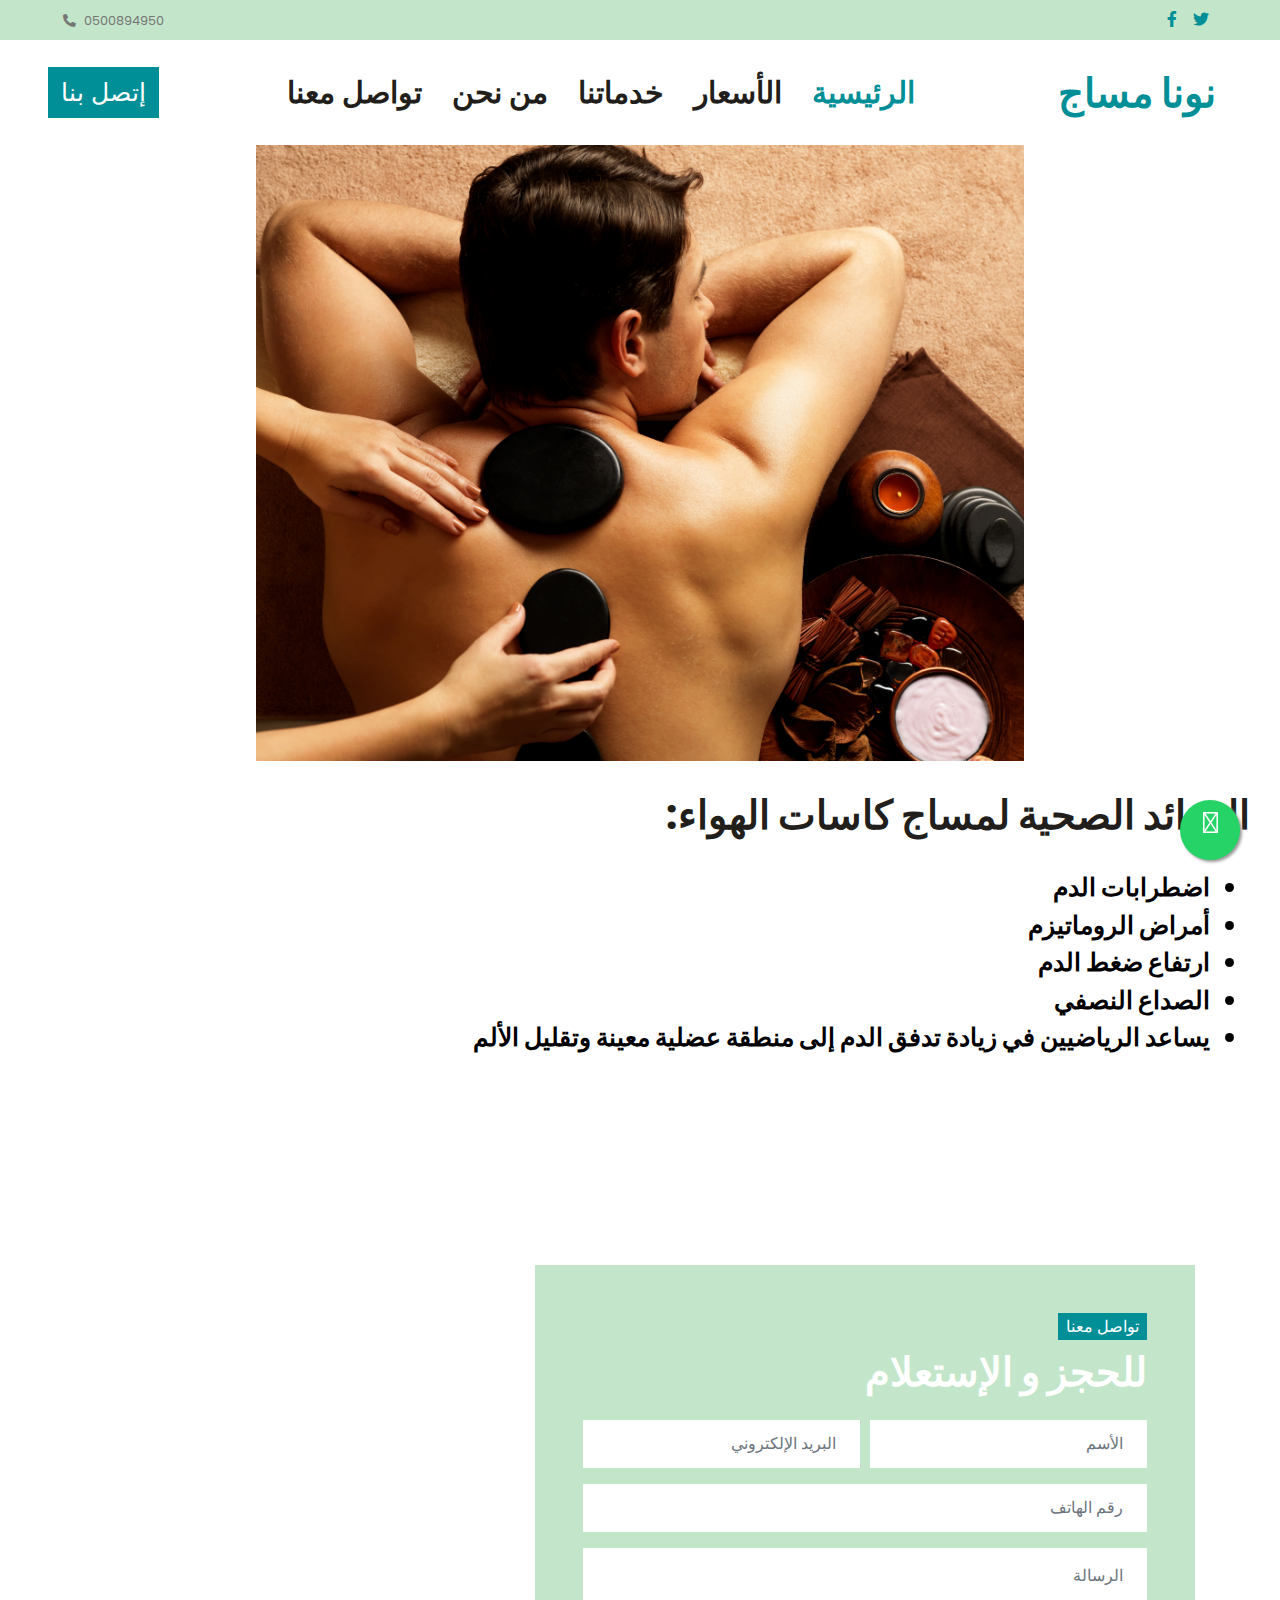
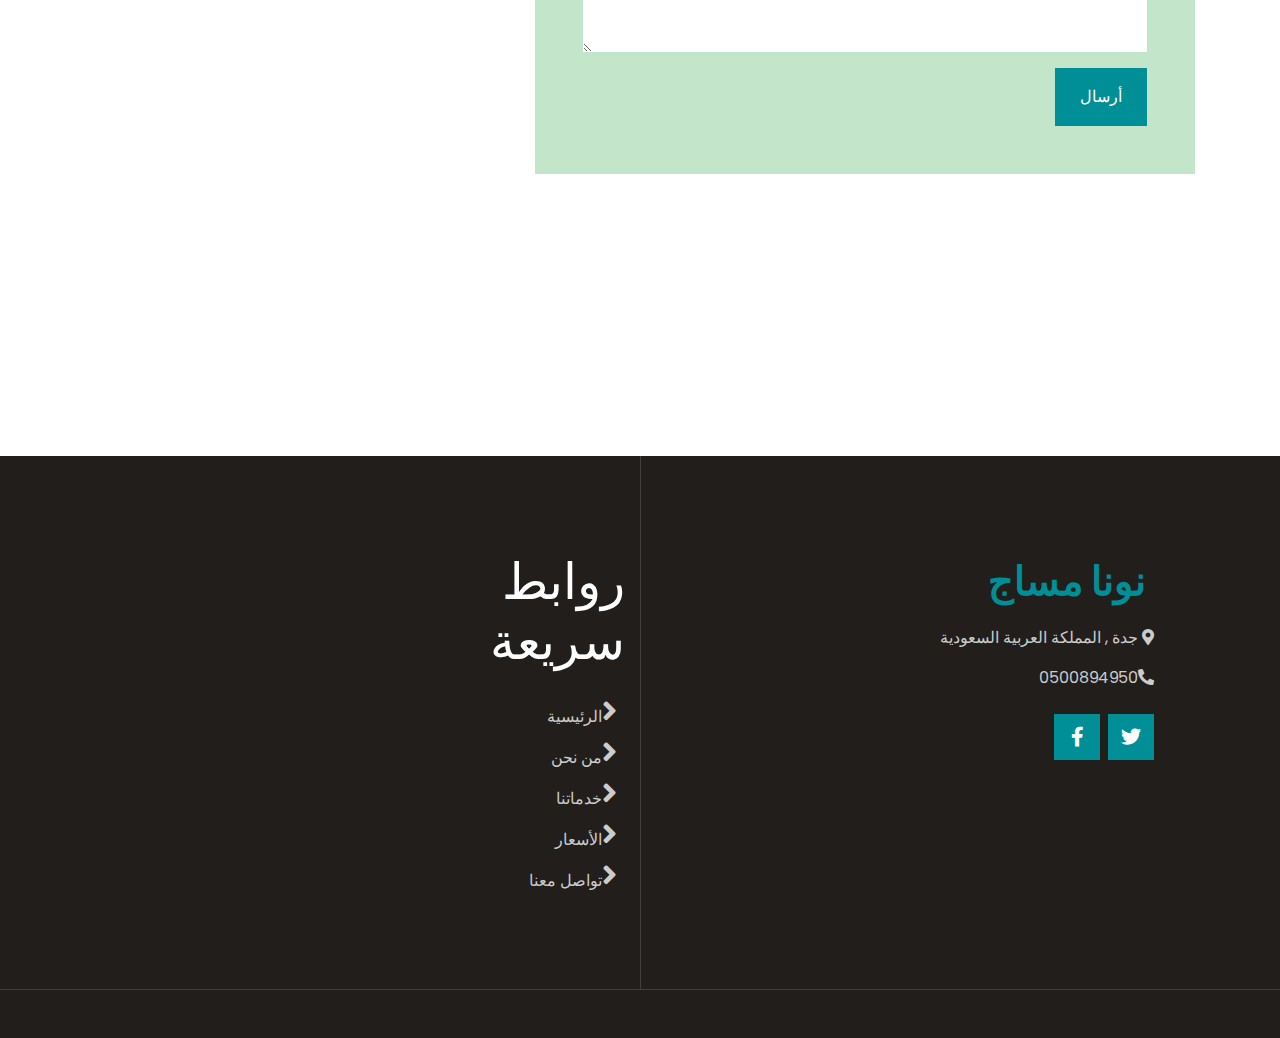
<file: AirGlass_massage.html>
<!DOCTYPE html>
<html lang="en">

<head>
    <meta charset="utf-8">
    <title>nona massage</title>
    <meta content="width=device-width, initial-scale=1.0" name="viewport">

    <!-- Favicon -->
    <link href="img/favicon.ico" rel="icon">

    <!-- Google Web Fonts -->
    <link rel="preconnect" href="https://fonts.gstatic.com">
    <link href="https://fonts.googleapis.com/css2?family=Poppins:wght@400;500;600;700&display=swap" rel="stylesheet">

    <!-- Font Awesome -->
    <link href="https://cdnjs.cloudflare.com/ajax/libs/font-awesome/5.10.0/css/all.min.css" rel="stylesheet">
    <link rel="stylesheet" href="https://cdnjs.cloudflare.com/ajax/libs/font-awesome/6.2.1/css/all.min.css"
        integrity="sha512-MV7K8+y+gLIBoVD59lQIYicR65iaqukzvf/nwasF0nqhPay5w/9lJmVM2hMDcnK1OnMGCdVK+iQrJ7lzPJQd1w=="
        crossorigin="anonymous" referrerpolicy="no-referrer" />


    <!-- Libraries Stylesheet -->
    <link href="lib/animate/animate.min.css" rel="stylesheet">
    <link href="lib/owlcarousel/assets/owl.carousel.min.css" rel="stylesheet">
    <link href="lib/tempusdominus/css/tempusdominus-bootstrap-4.min.css" rel="stylesheet" />

    <!-- Customized Bootstrap Stylesheet -->
    <link href="css/style.css" rel="stylesheet">
</head>

<body>
    <!-- Topbar Start -->
    <div class="container-fluid bg-light d-none d-lg-block">
        <div class="row py-2 px-lg-5">
            <div class="col-lg-6 text-left mb-2 mb-lg-0">
                <div class="d-inline-flex align-items-center">
                    <small><i class="fa fa-phone-alt mr-2"></i>0500894950</small>
                </div>
            </div>
            <div class="col-lg-6 text-right">
                <div class="d-inline-flex align-items-center">
                    <a class="text-primary px-2"
                        href="https://www.facebook.com/profile.php?id=100093187615070&mibextid=ZbWKwL">
                        <i class="fab fa-facebook-f"></i>
                    </a>
                    <a class="text-primary px-2"
                        href="https://twitter.com/bwmfy8236487225?t=RwGzZfYyG_QvRJEBRjDeRg&s=09">
                        <i class="fab fa-twitter"></i>
                    </a>

                </div>
            </div>
        </div>
    </div>
    <!-- Topbar End -->

    <!-- Navbar Start -->
    <div class="container-fluid p-0">
        <nav class="navbar navbar-expand-lg bg-white navbar-light py-3 py-lg-0 px-lg-5">
            <a href="contact.html" class="btn btn-primary d-none d-lg-block" style="font-size:25px;">إتصل بنا</a>

            <button type="button" class="navbar-toggler" data-toggle="collapse" data-target="#navbarCollapse">
                <span class="navbar-toggler-icon"></span>
            </button>
            <div class="collapse navbar-collapse justify-content-between px-lg-3" id="navbarCollapse">
                <div class="navbar-nav m-auto py-0">
                    <a href="contact.html" class="nav-item nav-link" style="font-size:30px;">تواصل معنا</a>
                    <a href="who's_us.html" class="nav-item nav-link" style="font-size:30px;">من نحن</a>
                    <a href="services.html" class="nav-item nav-link" style="font-size:30px;">خدماتنا</a>
                    <a href="price.html" class="nav-item nav-link" style="font-size:30px;">الأسعار</a>
                    <a href="index.html" class="nav-item nav-link active" style="font-size:30px;">الرئيسية</a>
                </div>
            </div>
            <a href="index.html" class="navbar-brand ml-lg-3">
                <h1 class="m-0 text-primary"><span class="text-dark"></span> نونا مساج</h1>
            </a>
        </nav>
    </div>
    <!-- Navbar End -->

    <!--air glass massage start-->
    <img src="img2/handsome-man-having-stone-massage-spa-salon-healthy-lifestyle.jpg"
        style="display: block; width: 60%;  margin-left: auto; margin-right: auto;">
    <div class="details">
        <div class="details" style="margin-top: 30px;">
            <h1 style="margin-right: 30px;"> الفوائد الصحية لمساج كاسات الهواء: </h1>
            <ul style="margin-top: 30px; margin-right: 30px; font-weight: bolder; font-size: 25px; color: black;">
                <li> اضطرابات الدم </li>
                <li>أمراض الروماتيزم</li>
                <li>ارتفاع ضغط الدم</li>
                <li>الصداع النصفي</li>
                <li>يساعد الرياضيين في زيادة تدفق الدم إلى منطقة عضلية معينة وتقليل الألم</li>
            </ul>
        </div>

        <!--air glass massage end-->

        <!-- Contact Start -->
        <div class="container-fluid py-5">
            <div class="container py-5">
                <div class="row">

                    <div class="col-lg-6 pt-5 pb-lg-5">
                        <div class="contact-form bg-light p-4 p-lg-5 my-lg-5">
                            <h6 class="d-inline-block text-white text-uppercase bg-primary py-1 px-2">تواصل معنا</h6>
                            <h1 class="mb-4" style="color: #fff;">للحجز و الإستعلام</h1>
                            <div id="success"></div>
                            <form name="sentMessage" id="contactForm" novalidate="novalidate">
                                <div class="form-row">
                                    <div class="col-sm-6 control-group">
                                        <input type="text" class="form-control border-0 p-4" id="name"
                                            placeholder="الأسم" required="required"
                                            data-validation-required-message="من فضلك أدخل الإسم" />
                                        <p class="help-block text-danger"></p>
                                    </div>
                                    <div class="col-sm-6 control-group">
                                        <input type="email" class="form-control border-0 p-4" id="email"
                                            placeholder="البريد الإلكتروني" required="required"
                                            data-validation-required-message="من فضلك أدخل البريد الإلكتروني" />
                                        <p class="help-block text-danger"></p>
                                    </div>
                                </div>
                                <div class="control-group">
                                    <input type="text" class="form-control border-0 p-4" id="subject"
                                        placeholder="رقم الهاتف" required="required"
                                        data-validation-required-message="من فضلك أدخل رقم الهاتف" />
                                    <p class="help-block text-danger"></p>
                                </div>
                                <div class="control-group">
                                    <textarea class="form-control border-0 py-3 px-4" rows="3" id="message"
                                        placeholder="الرسالة" required="required"
                                        data-validation-required-message="من فضلك أدخل الرسالة"></textarea>
                                    <p class="help-block text-danger"></p>
                                </div>
                                <div>
                                    <button class="btn btn-primary py-3 px-4" type="submit"
                                        id="sendMessageButton">أرسال</button>
                                </div>
                            </form>
                        </div>
                    </div>
                </div>
            </div>
        </div>
        <!-- Contact End -->


        <!-- Footer Start -->
        <div class="footer container-fluid position-relative bg-dark py-5" style="margin-top: 90px;">
            <div class="container pt-5">
                <div class="row">
                    <div class="col-lg-6 pr-lg-5 mb-5">
                        <a href="index.html" class="navbar-brand">
                            <h1 class="mb-3 text-white"><span class="text-primary">نونا مساج </span> </h1>
                        </a>
                        <p><i class="fa fa-map-marker-alt mr-2"></i> جدة , المملكة العربية السعودية </p>
                        <p><i class="fa fa-phone-alt mr-2"></i>0500894950</p>
                        <div class="d-flex justify-content-start mt-4">
                            <a class="btn btn-lg btn-primary btn-lg-square mr-2"
                                href="https://twitter.com/bwmfy8236487225?t=RwGzZfYyG_QvRJEBRjDeRg&s=09"><i
                                    class="fab fa-twitter"></i></a>
                            <a class="btn btn-lg btn-primary btn-lg-square mr-2"
                                href="https://www.facebook.com/profile.php?id=100093187615070&mibextid=ZbWKwL"><i
                                    class="fab fa-facebook-f"></i></a>
                        </div>
                    </div>
                    <div class="col-lg-6 pl-lg-5">
                        <div class="row">
                            <div class="col-sm-6 mb-5">
                                <h5 class="text-white text-uppercase mb-4" style="font-size: 50px;">روابط سريعة</h5>
                                <div class="d-flex flex-column justify-content-start">
                                    <a class="text-white-50 mb-2" href="index.html"><i class="fa fa-angle-right mr-2"
                                            style="font-size: 30px;"></i>الرئيسية</a>
                                    <a class="text-white-50 mb-2" href="who's_us.html"><i class="fa fa-angle-right mr-2 "
                                            style="font-size: 30px;"></i>من نحن</a>
                                    <a class="text-white-50 mb-2" href="services.html"><i class="fa fa-angle-right mr-2"
                                            style="font-size: 30px;"></i>خدماتنا</a>
                                    <a class="text-white-50 mb-2" href="price.html"><i class="fa fa-angle-right mr-2"
                                            style="font-size: 30px;"></i>الأسعار</a>
                                    <a class="text-white-50" href="contact.html"><i class="fa fa-angle-right mr-2"
                                            style="font-size: 30px;"></i>تواصل معنا</a>
                                </div>
                            </div>
                        </div>
                    </div>
                </div>
            </div>
        </div>
        <div class="container-fluid bg-dark text-light border-top py-4"
            style="border-color: rgba(256, 256, 256, .15) !important;">
        </div>
        <!-- Footer End -->

        <!-- whats app icon -->
        <a href="https://wa.me/9660500894950" target="_blank" class="whatsapp_float"><i
                class="fa-brands fa-whatsapp whatsapp-icon"></i></a>



        <!-- JavaScript Libraries -->
        <script src="https://code.jquery.com/jquery-3.4.1.min.js"></script>
        <script src="https://stackpath.bootstrapcdn.com/bootstrap/4.4.1/js/bootstrap.bundle.min.js"></script>
        <script src="lib/easing/easing.min.js"></script>
        <script src="lib/waypoints/waypoints.min.js"></script>
        <script src="lib/counterup/counterup.min.js"></script>
        <script src="lib/owlcarousel/owl.carousel.min.js"></script>
        <script src="lib/tempusdominus/js/moment.min.js"></script>
        <script src="lib/tempusdominus/js/moment-timezone.min.js"></script>
        <script src="lib/tempusdominus/js/tempusdominus-bootstrap-4.min.js"></script>

        <!-- Contact Javascript File -->
        <script src="mail/jqBootstrapValidation.min.js"></script>
        <script src="mail/contact.js"></script>

        <!-- Template Javascript -->
        <script src="js/main.js"></script>
</body>

</html>
</file>
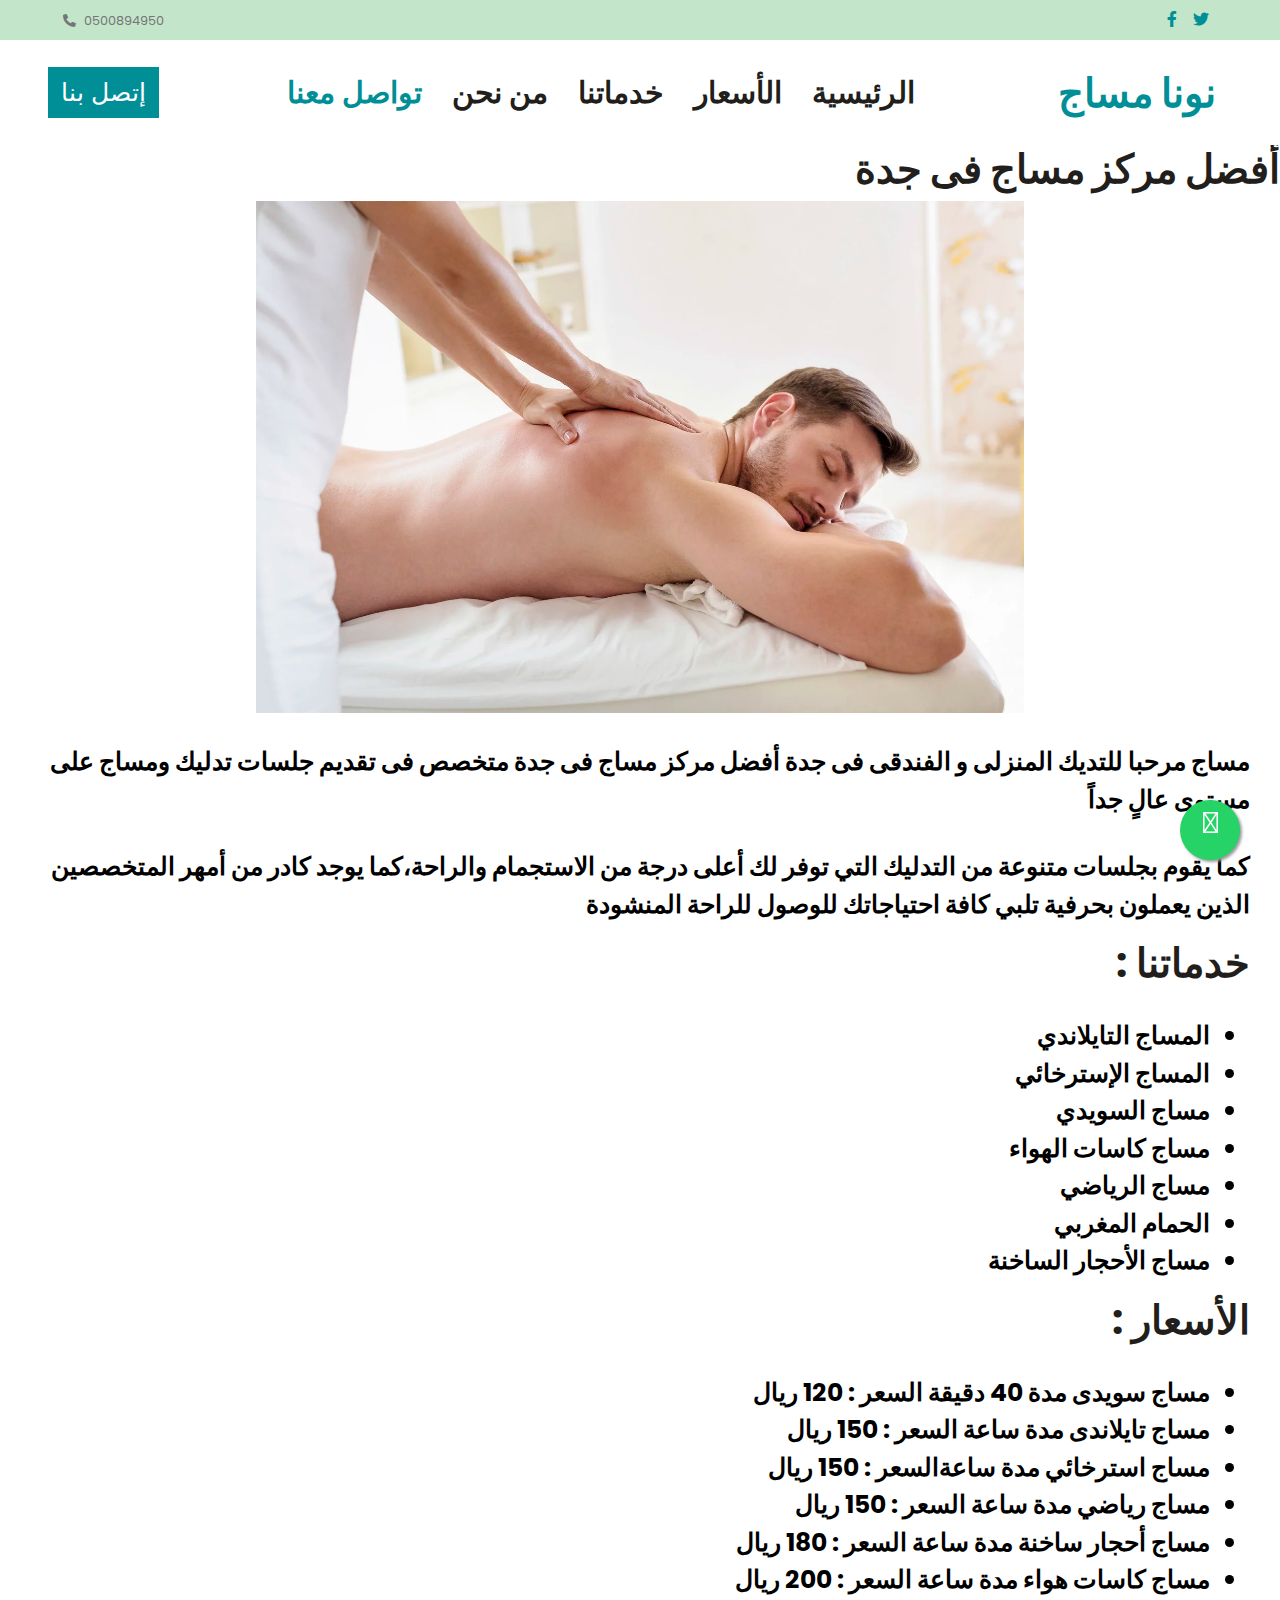
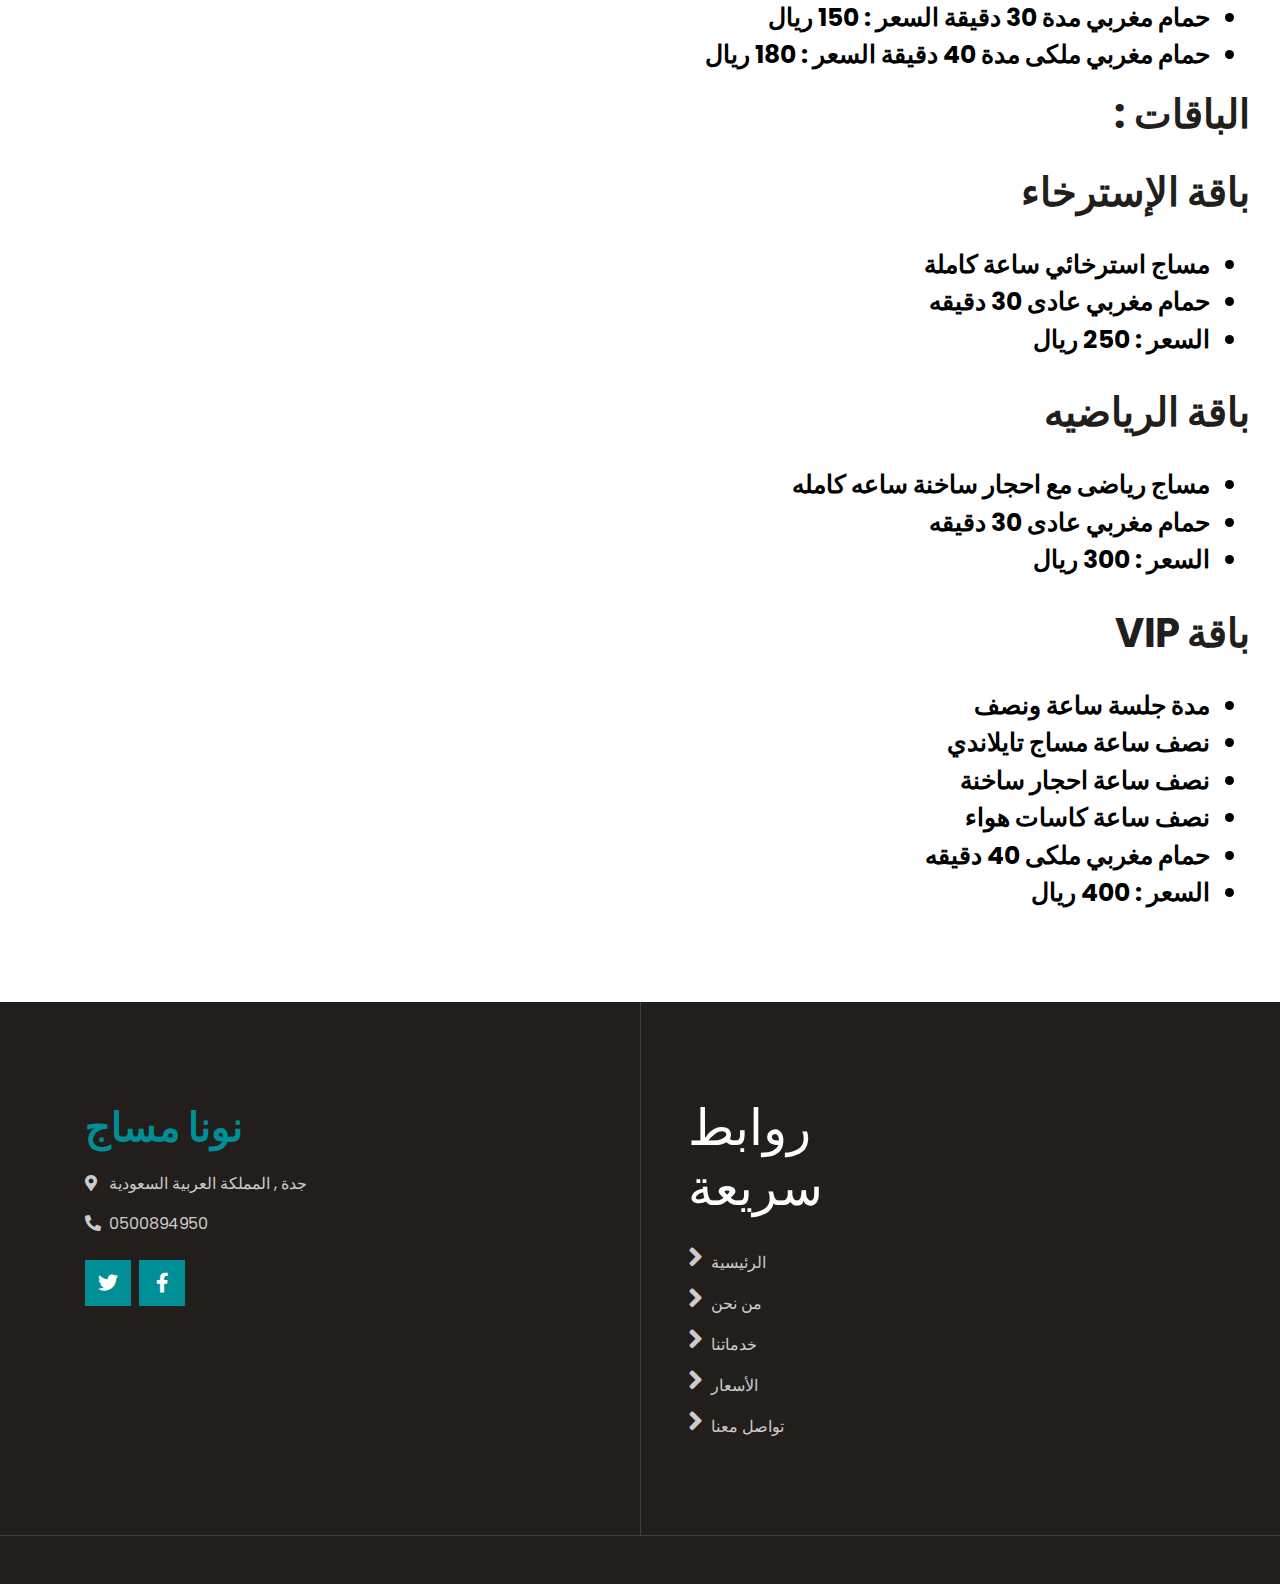
<file: details.html>
<!DOCTYPE html>
<html lang="en">

<head>
    <meta charset="utf-8">
    <title>nona massage</title>
    <meta content="width=device-width, initial-scale=1.0" name="viewport">


    <!-- Favicon -->
    <link href="img/favicon.ico" rel="icon">

    <!-- Google Web Fonts -->
    <link rel="preconnect" href="https://fonts.gstatic.com">
    <link href="https://fonts.googleapis.com/css2?family=Poppins:wght@400;500;600;700&display=swap" rel="stylesheet">

    <!-- Font Awesome -->
    <link href="https://cdnjs.cloudflare.com/ajax/libs/font-awesome/5.10.0/css/all.min.css" rel="stylesheet">
    <link rel="stylesheet" href="https://cdnjs.cloudflare.com/ajax/libs/font-awesome/6.2.1/css/all.min.css"
        integrity="sha512-MV7K8+y+gLIBoVD59lQIYicR65iaqukzvf/nwasF0nqhPay5w/9lJmVM2hMDcnK1OnMGCdVK+iQrJ7lzPJQd1w=="
        crossorigin="anonymous" referrerpolicy="no-referrer" />


    <!-- Libraries Stylesheet -->
    <link href="lib/animate/animate.min.css" rel="stylesheet">
    <link href="lib/owlcarousel/assets/owl.carousel.min.css" rel="stylesheet">
    <link href="lib/tempusdominus/css/tempusdominus-bootstrap-4.min.css" rel="stylesheet" />

    <!-- Customized Bootstrap Stylesheet -->
    <link href="css/style.css" rel="stylesheet">
</head>

<body>
    <!-- Topbar Start -->
    <div class="container-fluid bg-light d-none d-lg-block">
        <div class="row py-2 px-lg-5">
            <div class="col-lg-6 text-left mb-2 mb-lg-0">
                <div class="d-inline-flex align-items-center">
                    <small><i class="fa fa-phone-alt mr-2"></i>0500894950</small>
                </div>
            </div>
            <div class="col-lg-6 text-right">
                <div class="d-inline-flex align-items-center">
                    <a class="text-primary px-2"
                        href="https://www.facebook.com/profile.php?id=100093187615070&mibextid=ZbWKwL">
                        <i class="fab fa-facebook-f"></i>
                    </a>
                    <a class="text-primary px-2"
                        href="https://twitter.com/bwmfy8236487225?t=RwGzZfYyG_QvRJEBRjDeRg&s=09">
                        <i class="fab fa-twitter"></i>
                    </a>

                </div>
            </div>
        </div>
    </div>
    <!-- Topbar End -->

    <!-- Navbar Start -->
    <div class="container-fluid p-0">
        <nav class="navbar navbar-expand-lg bg-white navbar-light py-3 py-lg-0 px-lg-5">
            <a href="contact.html" class="btn btn-primary d-none d-lg-block" style="font-size:25px;">إتصل بنا</a>

            <button type="button" class="navbar-toggler" data-toggle="collapse" data-target="#navbarCollapse">
                <span class="navbar-toggler-icon"></span>
            </button>
            <div class="collapse navbar-collapse justify-content-between px-lg-3" id="navbarCollapse">
                <div class="navbar-nav m-auto py-0">
                    <a href="contact.html" class="nav-item nav-link active" style="font-size:30px;">تواصل معنا</a>
                    <a href="who's_us.html" class="nav-item nav-link" style="font-size:30px;">من نحن</a>
                    <a href="services.html" class="nav-item nav-link" style="font-size:30px;">خدماتنا</a>
                    <a href="price.html" class="nav-item nav-link" style="font-size:30px;">الأسعار</a>
                    <a href="index.html" class="nav-item nav-link " style="font-size:30px;">الرئيسية</a>
                </div>
            </div>
            <a href="index.html" class="navbar-brand ml-lg-3">
                <h1 class="m-0 text-primary"><span class="text-dark"></span> نونا مساج</h1>
            </a>
        </nav>
    </div>
    <!-- Navbar End -->

    <!--start details-->
    <div class="details">
        <h1>أفضل مركز مساج فى جدة </h1>
    </div>
    <img src="img2/Massagebanner.webp" style="display: block; width: 60%;  margin-left: auto; margin-right: auto;">
    <div class="details">
        <p style="margin-top: 30px; margin-right: 30px; font-weight: bolder; font-size: 25px; color: black;">مساج مرحبا
            للتديك المنزلى و الفندقى فى جدة أفضل مركز مساج فى جدة متخصص فى تقديم جلسات تدليك ومساج على مستوى عالٍ جداً
        </p>
        <p style="margin-top: 30px; margin-right: 30px; font-weight: bolder; font-size: 25px; color: black;"> كما يقوم
            بجلسات متنوعة من التدليك التي توفر لك أعلى درجة من الاستجمام والراحة،كما يوجد كادر من أمهر المتخصصين الذين
            يعملون بحرفية تلبي كافة احتياجاتك للوصول للراحة المنشودة </p>
        <div class="details">
            <h1 style="margin-right: 30px;"> خدماتنا : </h1>
            <ul style="margin-top: 30px; margin-right: 30px; font-weight: bolder; font-size: 25px; color: black;">
                <li>المساج التايلاندي </li>
                <li>المساج الإسترخائي</li>
                <li>مساج السويدي</li>
                <li>مساج كاسات الهواء</li>
                <li>مساج الرياضي</li>
                <li>الحمام المغربي</li>
                <li>مساج الأحجار الساخنة</li>
            </ul>

            <h1 style="margin-right: 30px;"> الأسعار : </h1>
            <ul style="margin-top: 30px; margin-right: 30px; font-weight: bolder; font-size: 25px; color: black;">
                <li> مساج سويدى مدة 40 دقيقة السعر : 120 ريال</li>
                <li>مساج تايلاندى مدة ساعة السعر : 150 ريال</li>
                <li>مساج استرخائي مدة ساعةالسعر : 150 ريال</li>
                <li> مساج رياضي مدة ساعة السعر : 150 ريال</li>
                <li>مساج أحجار ساخنة مدة ساعة السعر : 180 ريال</li>
                <li> مساج كاسات هواء مدة ساعة السعر : 200 ريال</li>
                <li> حمام مغربي مدة 30 دقيقة السعر : 150 ريال</li>
                <li> حمام مغربي ملكى مدة 40 دقيقة السعر : 180 ريال</li>

            </ul>

            <h1 style="margin-right: 30px;"> الباقات : </h1>
            <h1 style="margin-right: 30px; margin-top: 30px;"> باقة الإسترخاء </h1>
            <ul style="margin-top: 30px; margin-right: 30px; font-weight: bolder; font-size: 25px; color: black;">
                <li> مساج استرخائي ساعة كاملة </li>
                <li>حمام مغربي عادى 30 دقيقه </li>
                <li> السعر : 250 ريال </li>

            </ul>

            <h1 style="margin-right: 30px; margin-top: 30px;"> باقة الرياضيه </h1>
            <ul style="margin-top: 30px; margin-right: 30px; font-weight: bolder; font-size: 25px; color: black;">
                <li> مساج رياضى مع احجار ساخنة ساعه كامله </li>
                <li>حمام مغربي عادى 30 دقيقه </li>
                <li> السعر : 300 ريال </li>

            </ul>

            <h1 style="margin-right: 30px; margin-top: 30px;"> باقة VIP </h1>
            <ul style="margin-top: 30px; margin-right: 30px; font-weight: bolder; font-size: 25px; color: black;">
                <li> مدة جلسة ساعة ونصف </li>
                <li> نصف ساعة مساج تايلاندي </li>
                <li> نصف ساعة احجار ساخنة </li>
                <li> نصف ساعة كاسات هواء </li>
                <li>حمام مغربي ملكى 40 دقيقه </li>
                <li> السعر : 400 ريال </li>

            </ul>

        </div>
    </div>
    <!--end details-->


    <!-- Footer Start -->
    <div class="footer container-fluid position-relative bg-dark py-5" style="margin-top: 90px;">
        <div class="container pt-5">
            <div class="row">
                <div class="col-lg-6 pr-lg-5 mb-5">
                    <a href="index.html" class="navbar-brand">
                        <h1 class="mb-3 text-white"><span class="text-primary">نونا مساج </span> </h1>
                    </a>
                    <p><i class="fa fa-map-marker-alt mr-2"></i> جدة , المملكة العربية السعودية </p>
                    <p><i class="fa fa-phone-alt mr-2"></i>0500894950</p>
                    <div class="d-flex justify-content-start mt-4">
                        <a class="btn btn-lg btn-primary btn-lg-square mr-2"
                            href="https://twitter.com/bwmfy8236487225?t=RwGzZfYyG_QvRJEBRjDeRg&s=09"><i
                                class="fab fa-twitter"></i></a>
                        <a class="btn btn-lg btn-primary btn-lg-square mr-2"
                            href="https://www.facebook.com/profile.php?id=100093187615070&mibextid=ZbWKwL"><i
                                class="fab fa-facebook-f"></i></a>
                    </div>
                </div>
                <div class="col-lg-6 pl-lg-5">
                    <div class="row">
                        <div class="col-sm-6 mb-5">
                            <h5 class="text-white text-uppercase mb-4" style="font-size: 50px;">روابط سريعة</h5>
                            <div class="d-flex flex-column justify-content-start">
                                <a class="text-white-50 mb-2" href="index.html"><i class="fa fa-angle-right mr-2"
                                        style="font-size: 30px;"></i>الرئيسية</a>
                                <a class="text-white-50 mb-2" href="who's_us.html"><i class="fa fa-angle-right mr-2 "
                                        style="font-size: 30px;"></i>من نحن</a>
                                <a class="text-white-50 mb-2" href="services.html"><i class="fa fa-angle-right mr-2"
                                        style="font-size: 30px;"></i>خدماتنا</a>
                                <a class="text-white-50 mb-2" href="price.html"><i class="fa fa-angle-right mr-2"
                                        style="font-size: 30px;"></i>الأسعار</a>
                                <a class="text-white-50" href="contact.html"><i class="fa fa-angle-right mr-2"
                                        style="font-size: 30px;"></i>تواصل معنا</a>
                            </div>
                        </div>
                    </div>
                </div>
            </div>
        </div>
    </div>
    <div class="container-fluid bg-dark text-light border-top py-4"
        style="border-color: rgba(256, 256, 256, .15) !important;">
    </div>
    <!-- Footer End -->

    <!-- whats app icon -->
    <a href="https://wa.me/9660500894950" target="_blank" class="whatsapp_float"><i
            class="fa-brands fa-whatsapp whatsapp-icon"></i></a>



    <!-- JavaScript Libraries -->
    <script src="https://code.jquery.com/jquery-3.4.1.min.js"></script>
    <script src="https://stackpath.bootstrapcdn.com/bootstrap/4.4.1/js/bootstrap.bundle.min.js"></script>
    <script src="lib/easing/easing.min.js"></script>
    <script src="lib/waypoints/waypoints.min.js"></script>
    <script src="lib/counterup/counterup.min.js"></script>
    <script src="lib/owlcarousel/owl.carousel.min.js"></script>
    <script src="lib/tempusdominus/js/moment.min.js"></script>
    <script src="lib/tempusdominus/js/moment-timezone.min.js"></script>
    <script src="lib/tempusdominus/js/tempusdominus-bootstrap-4.min.js"></script>

    <!-- Contact Javascript File -->
    <script src="mail/jqBootstrapValidation.min.js"></script>
    <script src="mail/contact.js"></script>

    <!-- Template Javascript -->
    <script src="js/main.js"></script>
</body>

</html>
</file>
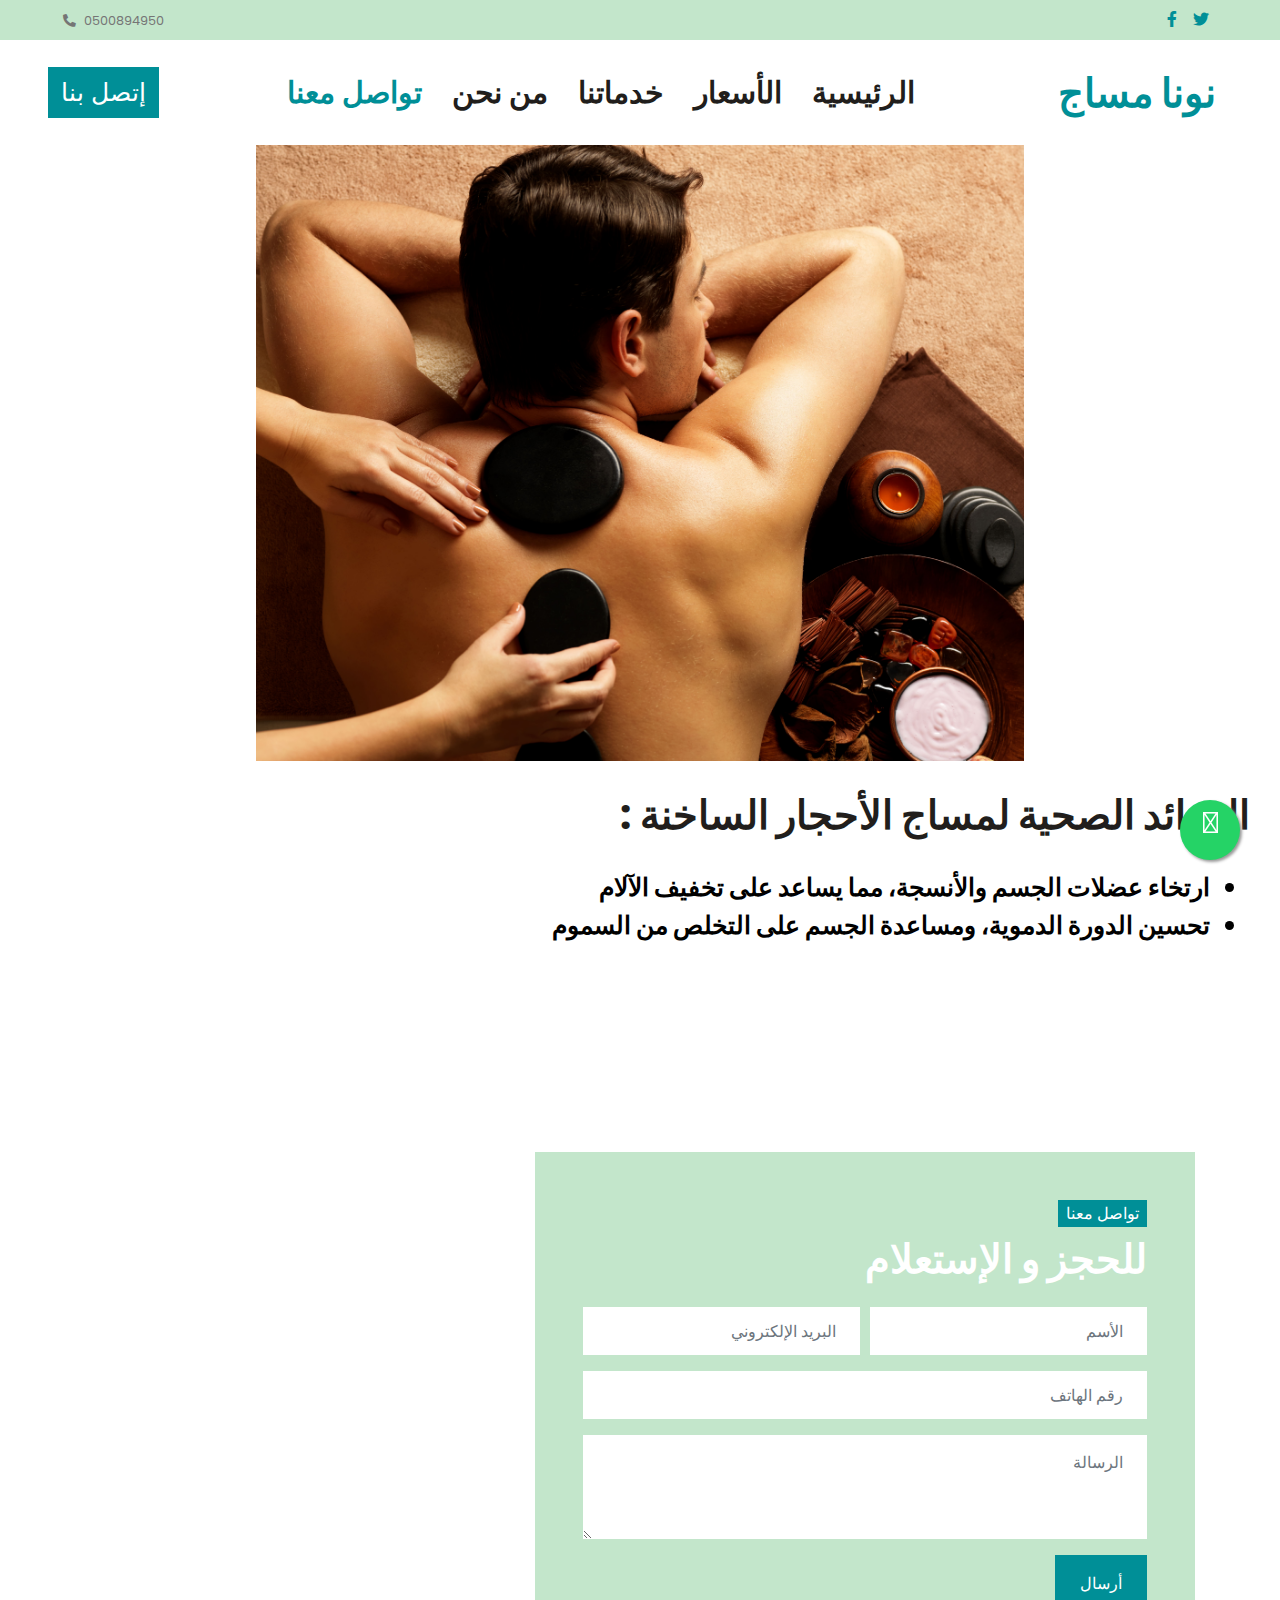
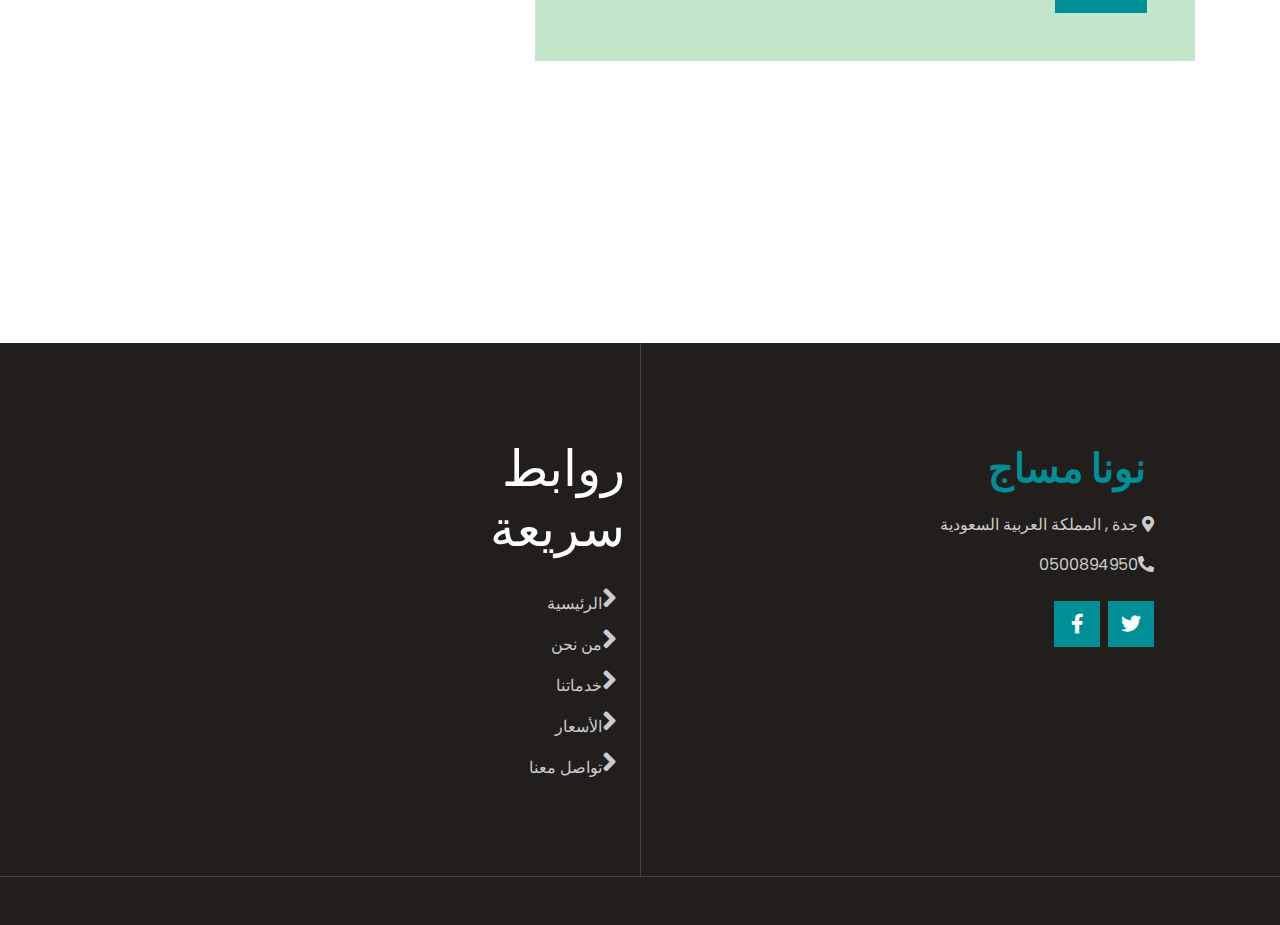
<file: hotStones_massage.html>
<!DOCTYPE html>
<html lang="en">

<head>
    <meta charset="utf-8">
    <title>nona massage</title>
    <meta content="width=device-width, initial-scale=1.0" name="viewport">


    <!-- Favicon -->
    <link href="img/favicon.ico" rel="icon">

    <!-- Google Web Fonts -->
    <link rel="preconnect" href="https://fonts.gstatic.com">
    <link href="https://fonts.googleapis.com/css2?family=Poppins:wght@400;500;600;700&display=swap" rel="stylesheet">

    <!-- Font Awesome -->
    <link href="https://cdnjs.cloudflare.com/ajax/libs/font-awesome/5.10.0/css/all.min.css" rel="stylesheet">
    <link rel="stylesheet" href="https://cdnjs.cloudflare.com/ajax/libs/font-awesome/6.2.1/css/all.min.css"
        integrity="sha512-MV7K8+y+gLIBoVD59lQIYicR65iaqukzvf/nwasF0nqhPay5w/9lJmVM2hMDcnK1OnMGCdVK+iQrJ7lzPJQd1w=="
        crossorigin="anonymous" referrerpolicy="no-referrer" />


    <!-- Libraries Stylesheet -->
    <link href="lib/animate/animate.min.css" rel="stylesheet">
    <link href="lib/owlcarousel/assets/owl.carousel.min.css" rel="stylesheet">
    <link href="lib/tempusdominus/css/tempusdominus-bootstrap-4.min.css" rel="stylesheet" />

    <!-- Customized Bootstrap Stylesheet -->
    <link href="css/style.css" rel="stylesheet">
</head>

<body>
    <!-- Topbar Start -->
    <div class="container-fluid bg-light d-none d-lg-block">
        <div class="row py-2 px-lg-5">
            <div class="col-lg-6 text-left mb-2 mb-lg-0">
                <div class="d-inline-flex align-items-center">
                    <small><i class="fa fa-phone-alt mr-2"></i>0500894950</small>
                </div>
            </div>
            <div class="col-lg-6 text-right">
                <div class="d-inline-flex align-items-center">
                    <a class="text-primary px-2"
                        href="https://www.facebook.com/profile.php?id=100093187615070&mibextid=ZbWKwL">
                        <i class="fab fa-facebook-f"></i>
                    </a>
                    <a class="text-primary px-2"
                        href="https://twitter.com/bwmfy8236487225?t=RwGzZfYyG_QvRJEBRjDeRg&s=09">
                        <i class="fab fa-twitter"></i>
                    </a>

                </div>
            </div>
        </div>
    </div>
    <!-- Topbar End -->

    <!-- Navbar Start -->
    <div class="container-fluid p-0">
        <nav class="navbar navbar-expand-lg bg-white navbar-light py-3 py-lg-0 px-lg-5">
            <a href="contact.html" class="btn btn-primary d-none d-lg-block" style="font-size:25px;">إتصل بنا</a>

            <button type="button" class="navbar-toggler" data-toggle="collapse" data-target="#navbarCollapse">
                <span class="navbar-toggler-icon"></span>
            </button>
            <div class="collapse navbar-collapse justify-content-between px-lg-3" id="navbarCollapse">
                <div class="navbar-nav m-auto py-0">
                    <a href="contact.html" class="nav-item nav-link active" style="font-size:30px;">تواصل معنا</a>
                    <a href="who's_us.html" class="nav-item nav-link" style="font-size:30px;">من نحن</a>
                    <a href="services.html" class="nav-item nav-link" style="font-size:30px;">خدماتنا</a>
                    <a href="price.html" class="nav-item nav-link" style="font-size:30px;">الأسعار</a>
                    <a href="index.html" class="nav-item nav-link " style="font-size:30px;">الرئيسية</a>
                </div>
            </div>
            <a href="index.html" class="navbar-brand ml-lg-3">
                <h1 class="m-0 text-primary"><span class="text-dark"></span> نونا مساج</h1>
            </a>
        </nav>
    </div>
    <!-- Navbar End -->

    <!--hot stones massage start-->
    <img src="img2/handsome-man-having-stone-massage-spa-salon-healthy-lifestyle.jpg"
        style="display: block; width: 60%;  margin-left: auto; margin-right: auto;">
    <div class="details">
        <div class="details" style="margin-top: 30px;">
            <h1 style="margin-right: 30px;"> الفوائد الصحية لمساج الأحجار الساخنة : </h1>
            <ul style="margin-top: 30px; margin-right: 30px; font-weight: bolder; font-size: 25px; color: black;">
                <li> ارتخاء عضلات الجسم والأنسجة، مما يساعد على تخفيف الآلام </li>
                <li> تحسين الدورة الدموية، ومساعدة الجسم على التخلص من السموم </li>

            </ul>
        </div>

        <!--hot stones massage end-->

        <!-- Contact Start -->
        <div class="container-fluid py-5">
            <div class="container py-5">
                <div class="row">

                    <div class="col-lg-6 pt-5 pb-lg-5">
                        <div class="contact-form bg-light p-4 p-lg-5 my-lg-5">
                            <h6 class="d-inline-block text-white text-uppercase bg-primary py-1 px-2">تواصل معنا</h6>
                            <h1 class="mb-4" style="color: #fff;">للحجز و الإستعلام</h1>
                            <div id="success"></div>
                            <form name="sentMessage" id="contactForm" novalidate="novalidate">
                                <div class="form-row">
                                    <div class="col-sm-6 control-group">
                                        <input type="text" class="form-control border-0 p-4" id="name"
                                            placeholder="الأسم" required="required"
                                            data-validation-required-message="من فضلك أدخل الإسم" />
                                        <p class="help-block text-danger"></p>
                                    </div>
                                    <div class="col-sm-6 control-group">
                                        <input type="email" class="form-control border-0 p-4" id="email"
                                            placeholder="البريد الإلكتروني" required="required"
                                            data-validation-required-message="من فضلك أدخل البريد الإلكتروني" />
                                        <p class="help-block text-danger"></p>
                                    </div>
                                </div>
                                <div class="control-group">
                                    <input type="text" class="form-control border-0 p-4" id="subject"
                                        placeholder="رقم الهاتف" required="required"
                                        data-validation-required-message="من فضلك أدخل رقم الهاتف" />
                                    <p class="help-block text-danger"></p>
                                </div>
                                <div class="control-group">
                                    <textarea class="form-control border-0 py-3 px-4" rows="3" id="message"
                                        placeholder="الرسالة" required="required"
                                        data-validation-required-message="من فضلك أدخل الرسالة"></textarea>
                                    <p class="help-block text-danger"></p>
                                </div>
                                <div>
                                    <button class="btn btn-primary py-3 px-4" type="submit"
                                        id="sendMessageButton">أرسال</button>
                                </div>
                            </form>
                        </div>
                    </div>
                </div>
            </div>
        </div>
        <!-- Contact End -->


        <!-- Footer Start -->
        <div class="footer container-fluid position-relative bg-dark py-5" style="margin-top: 90px;">
            <div class="container pt-5">
                <div class="row">
                    <div class="col-lg-6 pr-lg-5 mb-5">
                        <a href="index.html" class="navbar-brand">
                            <h1 class="mb-3 text-white"><span class="text-primary">نونا مساج </span> </h1>
                        </a>
                        <p><i class="fa fa-map-marker-alt mr-2"></i> جدة , المملكة العربية السعودية </p>
                        <p><i class="fa fa-phone-alt mr-2"></i>0500894950</p>
                        <div class="d-flex justify-content-start mt-4">
                            <a class="btn btn-lg btn-primary btn-lg-square mr-2"
                                href="https://twitter.com/bwmfy8236487225?t=RwGzZfYyG_QvRJEBRjDeRg&s=09"><i
                                    class="fab fa-twitter"></i></a>
                            <a class="btn btn-lg btn-primary btn-lg-square mr-2"
                                href="https://www.facebook.com/profile.php?id=100093187615070&mibextid=ZbWKwL"><i
                                    class="fab fa-facebook-f"></i></a>
                        </div>
                    </div>
                    <div class="col-lg-6 pl-lg-5">
                        <div class="row">
                            <div class="col-sm-6 mb-5">
                                <h5 class="text-white text-uppercase mb-4" style="font-size: 50px;">روابط سريعة</h5>
                                <div class="d-flex flex-column justify-content-start">
                                    <a class="text-white-50 mb-2" href="index.html"><i class="fa fa-angle-right mr-2"
                                            style="font-size: 30px;"></i>الرئيسية</a>
                                    <a class="text-white-50 mb-2" href="who's_us.html"><i class="fa fa-angle-right mr-2 "
                                            style="font-size: 30px;"></i>من نحن</a>
                                    <a class="text-white-50 mb-2" href="services.html"><i class="fa fa-angle-right mr-2"
                                            style="font-size: 30px;"></i>خدماتنا</a>
                                    <a class="text-white-50 mb-2" href="price.html"><i class="fa fa-angle-right mr-2"
                                            style="font-size: 30px;"></i>الأسعار</a>
                                    <a class="text-white-50" href="contact.html"><i class="fa fa-angle-right mr-2"
                                            style="font-size: 30px;"></i>تواصل معنا</a>
                                </div>
                            </div>
                        </div>
                    </div>
                </div>
            </div>
        </div>
        <div class="container-fluid bg-dark text-light border-top py-4"
            style="border-color: rgba(256, 256, 256, .15) !important;">
        </div>
        <!-- Footer End -->

        <!-- whats app icon -->
        <a href="https://wa.me/0500894950" target="_blank" class="whatsapp_float"><i
                class="fa-brands fa-whatsapp whatsapp-icon"></i></a>



        <!-- JavaScript Libraries -->
        <script src="https://code.jquery.com/jquery-3.4.1.min.js"></script>
        <script src="https://stackpath.bootstrapcdn.com/bootstrap/4.4.1/js/bootstrap.bundle.min.js"></script>
        <script src="lib/easing/easing.min.js"></script>
        <script src="lib/waypoints/waypoints.min.js"></script>
        <script src="lib/counterup/counterup.min.js"></script>
        <script src="lib/owlcarousel/owl.carousel.min.js"></script>
        <script src="lib/tempusdominus/js/moment.min.js"></script>
        <script src="lib/tempusdominus/js/moment-timezone.min.js"></script>
        <script src="lib/tempusdominus/js/tempusdominus-bootstrap-4.min.js"></script>

        <!-- Contact Javascript File -->
        <script src="mail/jqBootstrapValidation.min.js"></script>
        <script src="mail/contact.js"></script>

        <!-- Template Javascript -->
        <script src="js/main.js"></script>
</body>

</html>
</file>
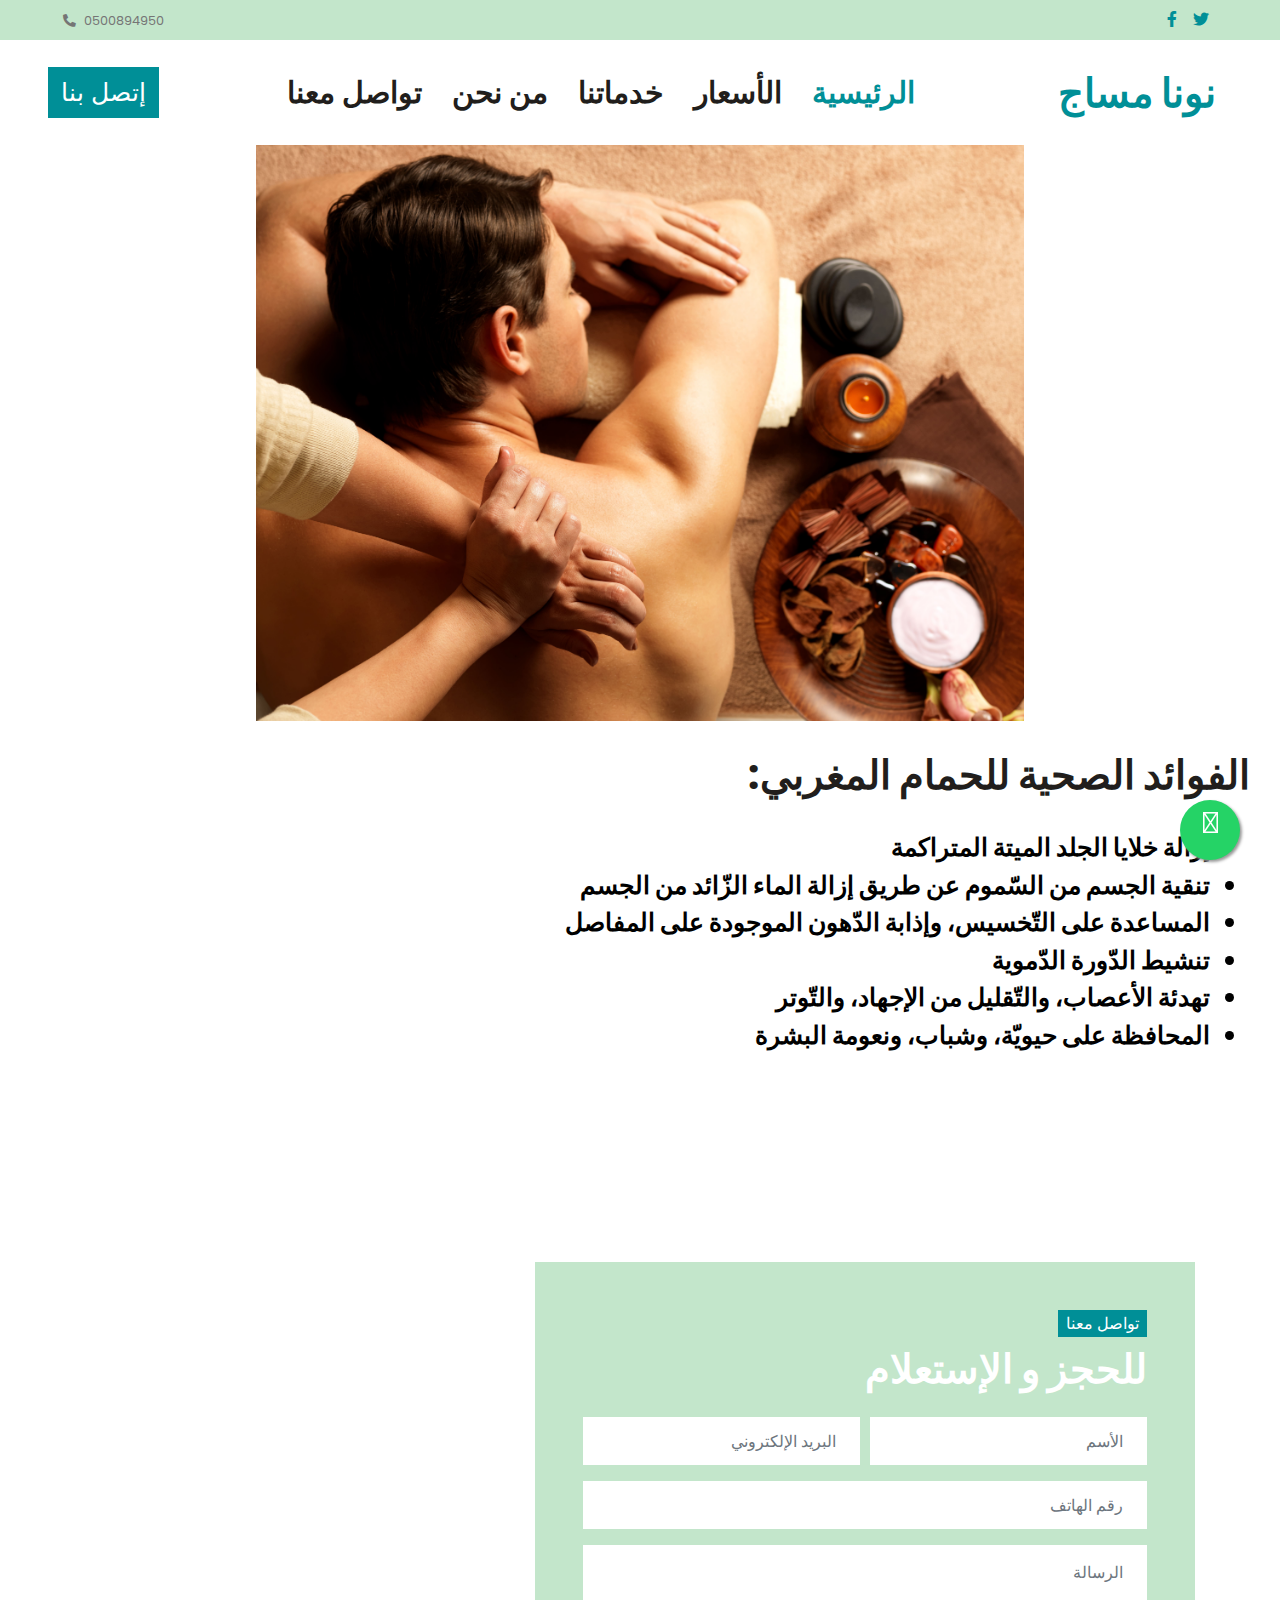
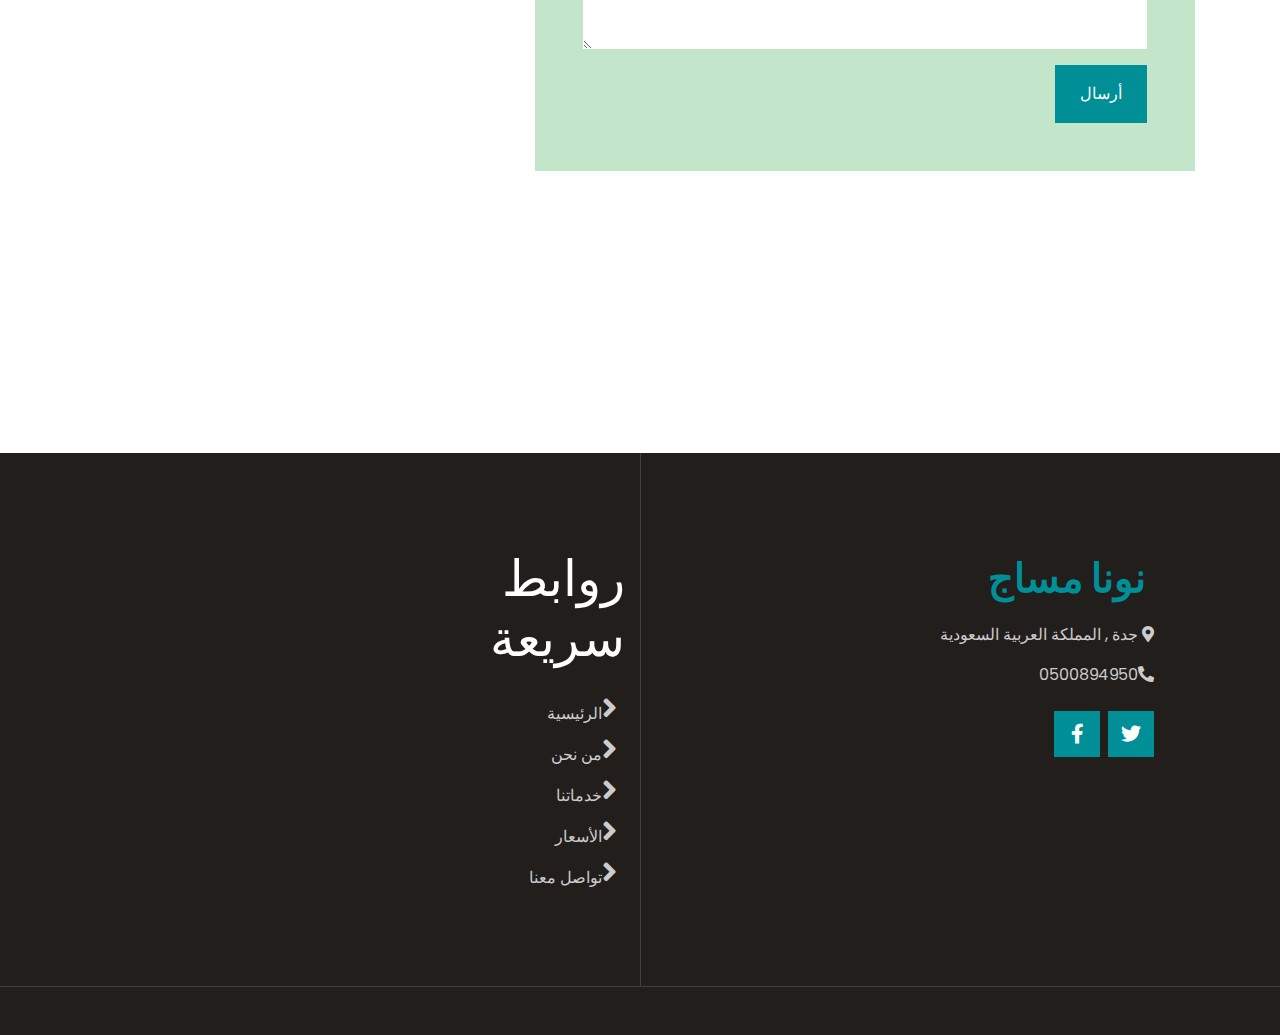
<file: morrocon_bath.html>
<!DOCTYPE html>
<html lang="en">

<head>
    <meta charset="utf-8">
    <title>nona massage</title>
    <meta content="width=device-width, initial-scale=1.0" name="viewport">


    <!-- Favicon -->
    <link href="img/favicon.ico" rel="icon">

    <!-- Google Web Fonts -->
    <link rel="preconnect" href="https://fonts.gstatic.com">
    <link href="https://fonts.googleapis.com/css2?family=Poppins:wght@400;500;600;700&display=swap" rel="stylesheet">

    <!-- Font Awesome -->
    <link href="https://cdnjs.cloudflare.com/ajax/libs/font-awesome/5.10.0/css/all.min.css" rel="stylesheet">
    <link rel="stylesheet" href="https://cdnjs.cloudflare.com/ajax/libs/font-awesome/6.2.1/css/all.min.css"
        integrity="sha512-MV7K8+y+gLIBoVD59lQIYicR65iaqukzvf/nwasF0nqhPay5w/9lJmVM2hMDcnK1OnMGCdVK+iQrJ7lzPJQd1w=="
        crossorigin="anonymous" referrerpolicy="no-referrer" />


    <!-- Libraries Stylesheet -->
    <link href="lib/animate/animate.min.css" rel="stylesheet">
    <link href="lib/owlcarousel/assets/owl.carousel.min.css" rel="stylesheet">
    <link href="lib/tempusdominus/css/tempusdominus-bootstrap-4.min.css" rel="stylesheet" />

    <!-- Customized Bootstrap Stylesheet -->
    <link href="css/style.css" rel="stylesheet">
</head>

<body>
    <!-- Topbar Start -->
    <div class="container-fluid bg-light d-none d-lg-block">
        <div class="row py-2 px-lg-5">
            <div class="col-lg-6 text-left mb-2 mb-lg-0">
                <div class="d-inline-flex align-items-center">
                    <small><i class="fa fa-phone-alt mr-2"></i>0500894950</small>
                </div>
            </div>
            <div class="col-lg-6 text-right">
                <div class="d-inline-flex align-items-center">
                    <a class="text-primary px-2"
                        href="https://www.facebook.com/profile.php?id=100093187615070&mibextid=ZbWKwL">
                        <i class="fab fa-facebook-f"></i>
                    </a>
                    <a class="text-primary px-2"
                        href="https://twitter.com/bwmfy8236487225?t=RwGzZfYyG_QvRJEBRjDeRg&s=09">
                        <i class="fab fa-twitter"></i>
                    </a>

                </div>
            </div>
        </div>
    </div>
    <!-- Topbar End -->

    <!-- Navbar Start -->
    <div class="container-fluid p-0">
        <nav class="navbar navbar-expand-lg bg-white navbar-light py-3 py-lg-0 px-lg-5">
            <a href="contact.html" class="btn btn-primary d-none d-lg-block" style="font-size:25px;">إتصل بنا</a>

            <button type="button" class="navbar-toggler" data-toggle="collapse" data-target="#navbarCollapse">
                <span class="navbar-toggler-icon"></span>
            </button>
            <div class="collapse navbar-collapse justify-content-between px-lg-3" id="navbarCollapse">
                <div class="navbar-nav m-auto py-0">
                    <a href="contact.html" class="nav-item nav-link" style="font-size:30px;">تواصل معنا</a>
                    <a href="who's_us.html" class="nav-item nav-link" style="font-size:30px;">من نحن</a>
                    <a href="services.html" class="nav-item nav-link" style="font-size:30px;">خدماتنا</a>
                    <a href="price.html" class="nav-item nav-link" style="font-size:30px;">الأسعار</a>
                    <a href="index.html" class="nav-item nav-link active" style="font-size:30px;">الرئيسية</a>
                </div>
            </div>
            <a href="index.html" class="navbar-brand ml-lg-3">
                <h1 class="m-0 text-primary"><span class="text-dark"></span> نونا مساج</h1>
            </a>
        </nav>
    </div>
    <!-- Navbar End -->

    <!--moroccon bath massage start-->
    <img src="img2/masseur-doing-massage-backbone-man-body-spa-salon-beauty-treatment-concept.jpg"
        style="display: block; width: 60%;  margin-left: auto; margin-right: auto;">
    <div class="details">
        <div class="details" style="margin-top: 30px;">
            <h1 style="margin-right: 30px;"> الفوائد الصحية للحمام المغربي: </h1>
            <ul style="margin-top: 30px; margin-right: 30px; font-weight: bolder; font-size: 25px; color: black;">
                <li> إزالة خلايا الجلد الميتة المتراكمة </li>
                <li> تنقية الجسم من السّموم عن طريق إزالة الماء الزّائد من الجسم </li>
                <li> المساعدة على التّخسيس، وإذابة الدّهون الموجودة على المفاصل</li>
                <li> تنشيط الدّورة الدّموية </li>
                <li>تهدئة الأعصاب، والتّقليل من الإجهاد، والتّوتر</li>
                <li>المحافظة على حيويّة، وشباب، ونعومة البشرة</li>
            </ul>
        </div>

        <!--moroccon bath massage end-->

        <!-- Contact Start -->
        <div class="container-fluid py-5">
            <div class="container py-5">
                <div class="row">

                    <div class="col-lg-6 pt-5 pb-lg-5">
                        <div class="contact-form bg-light p-4 p-lg-5 my-lg-5">
                            <h6 class="d-inline-block text-white text-uppercase bg-primary py-1 px-2">تواصل معنا</h6>
                            <h1 class="mb-4" style="color: #fff;">للحجز و الإستعلام</h1>
                            <div id="success"></div>
                            <form name="sentMessage" id="contactForm" novalidate="novalidate">
                                <div class="form-row">
                                    <div class="col-sm-6 control-group">
                                        <input type="text" class="form-control border-0 p-4" id="name"
                                            placeholder="الأسم" required="required"
                                            data-validation-required-message="من فضلك أدخل الإسم" />
                                        <p class="help-block text-danger"></p>
                                    </div>
                                    <div class="col-sm-6 control-group">
                                        <input type="email" class="form-control border-0 p-4" id="email"
                                            placeholder="البريد الإلكتروني" required="required"
                                            data-validation-required-message="من فضلك أدخل البريد الإلكتروني" />
                                        <p class="help-block text-danger"></p>
                                    </div>
                                </div>
                                <div class="control-group">
                                    <input type="text" class="form-control border-0 p-4" id="subject"
                                        placeholder="رقم الهاتف" required="required"
                                        data-validation-required-message="من فضلك أدخل رقم الهاتف" />
                                    <p class="help-block text-danger"></p>
                                </div>
                                <div class="control-group">
                                    <textarea class="form-control border-0 py-3 px-4" rows="3" id="message"
                                        placeholder="الرسالة" required="required"
                                        data-validation-required-message="من فضلك أدخل الرسالة"></textarea>
                                    <p class="help-block text-danger"></p>
                                </div>
                                <div>
                                    <button class="btn btn-primary py-3 px-4" type="submit"
                                        id="sendMessageButton">أرسال</button>
                                </div>
                            </form>
                        </div>
                    </div>
                </div>
            </div>
        </div>
        <!-- Contact End -->


        <!-- Footer Start -->
        <div class="footer container-fluid position-relative bg-dark py-5" style="margin-top: 90px;">
            <div class="container pt-5">
                <div class="row">
                    <div class="col-lg-6 pr-lg-5 mb-5">
                        <a href="index.html" class="navbar-brand">
                            <h1 class="mb-3 text-white"><span class="text-primary">نونا مساج </span> </h1>
                        </a>
                        <p><i class="fa fa-map-marker-alt mr-2"></i> جدة , المملكة العربية السعودية </p>
                        <p><i class="fa fa-phone-alt mr-2"></i>0500894950</p>
                        <div class="d-flex justify-content-start mt-4">
                            <a class="btn btn-lg btn-primary btn-lg-square mr-2"
                                href="https://twitter.com/bwmfy8236487225?t=RwGzZfYyG_QvRJEBRjDeRg&s=09"><i
                                    class="fab fa-twitter"></i></a>
                            <a class="btn btn-lg btn-primary btn-lg-square mr-2"
                                href="https://www.facebook.com/profile.php?id=100093187615070&mibextid=ZbWKwL"><i
                                    class="fab fa-facebook-f"></i></a>
                        </div>
                    </div>
                    <div class="col-lg-6 pl-lg-5">
                        <div class="row">
                            <div class="col-sm-6 mb-5">
                                <h5 class="text-white text-uppercase mb-4" style="font-size: 50px;">روابط سريعة</h5>
                                <div class="d-flex flex-column justify-content-start">
                                    <a class="text-white-50 mb-2" href="index.html"><i class="fa fa-angle-right mr-2"
                                            style="font-size: 30px;"></i>الرئيسية</a>
                                    <a class="text-white-50 mb-2" href="who's_us.html"><i class="fa fa-angle-right mr-2 "
                                            style="font-size: 30px;"></i>من نحن</a>
                                    <a class="text-white-50 mb-2" href="services.html"><i class="fa fa-angle-right mr-2"
                                            style="font-size: 30px;"></i>خدماتنا</a>
                                    <a class="text-white-50 mb-2" href="price.html"><i class="fa fa-angle-right mr-2"
                                            style="font-size: 30px;"></i>الأسعار</a>
                                    <a class="text-white-50" href="contact.html"><i class="fa fa-angle-right mr-2"
                                            style="font-size: 30px;"></i>تواصل معنا</a>
                                </div>
                            </div>
                        </div>
                    </div>
                </div>
            </div>
        </div>
        <div class="container-fluid bg-dark text-light border-top py-4"
            style="border-color: rgba(256, 256, 256, .15) !important;">
        </div>
        <!-- Footer End -->

        <!-- whats app icon -->
        <a href="https://wa.me/9660500894950" target="_blank" class="whatsapp_float"><i
                class="fa-brands fa-whatsapp whatsapp-icon"></i></a>



        <!-- JavaScript Libraries -->
        <script src="https://code.jquery.com/jquery-3.4.1.min.js"></script>
        <script src="https://stackpath.bootstrapcdn.com/bootstrap/4.4.1/js/bootstrap.bundle.min.js"></script>
        <script src="lib/easing/easing.min.js"></script>
        <script src="lib/waypoints/waypoints.min.js"></script>
        <script src="lib/counterup/counterup.min.js"></script>
        <script src="lib/owlcarousel/owl.carousel.min.js"></script>
        <script src="lib/tempusdominus/js/moment.min.js"></script>
        <script src="lib/tempusdominus/js/moment-timezone.min.js"></script>
        <script src="lib/tempusdominus/js/tempusdominus-bootstrap-4.min.js"></script>

        <!-- Contact Javascript File -->
        <script src="mail/jqBootstrapValidation.min.js"></script>
        <script src="mail/contact.js"></script>

        <!-- Template Javascript -->
        <script src="js/main.js"></script>
</body>

</html>
</file>
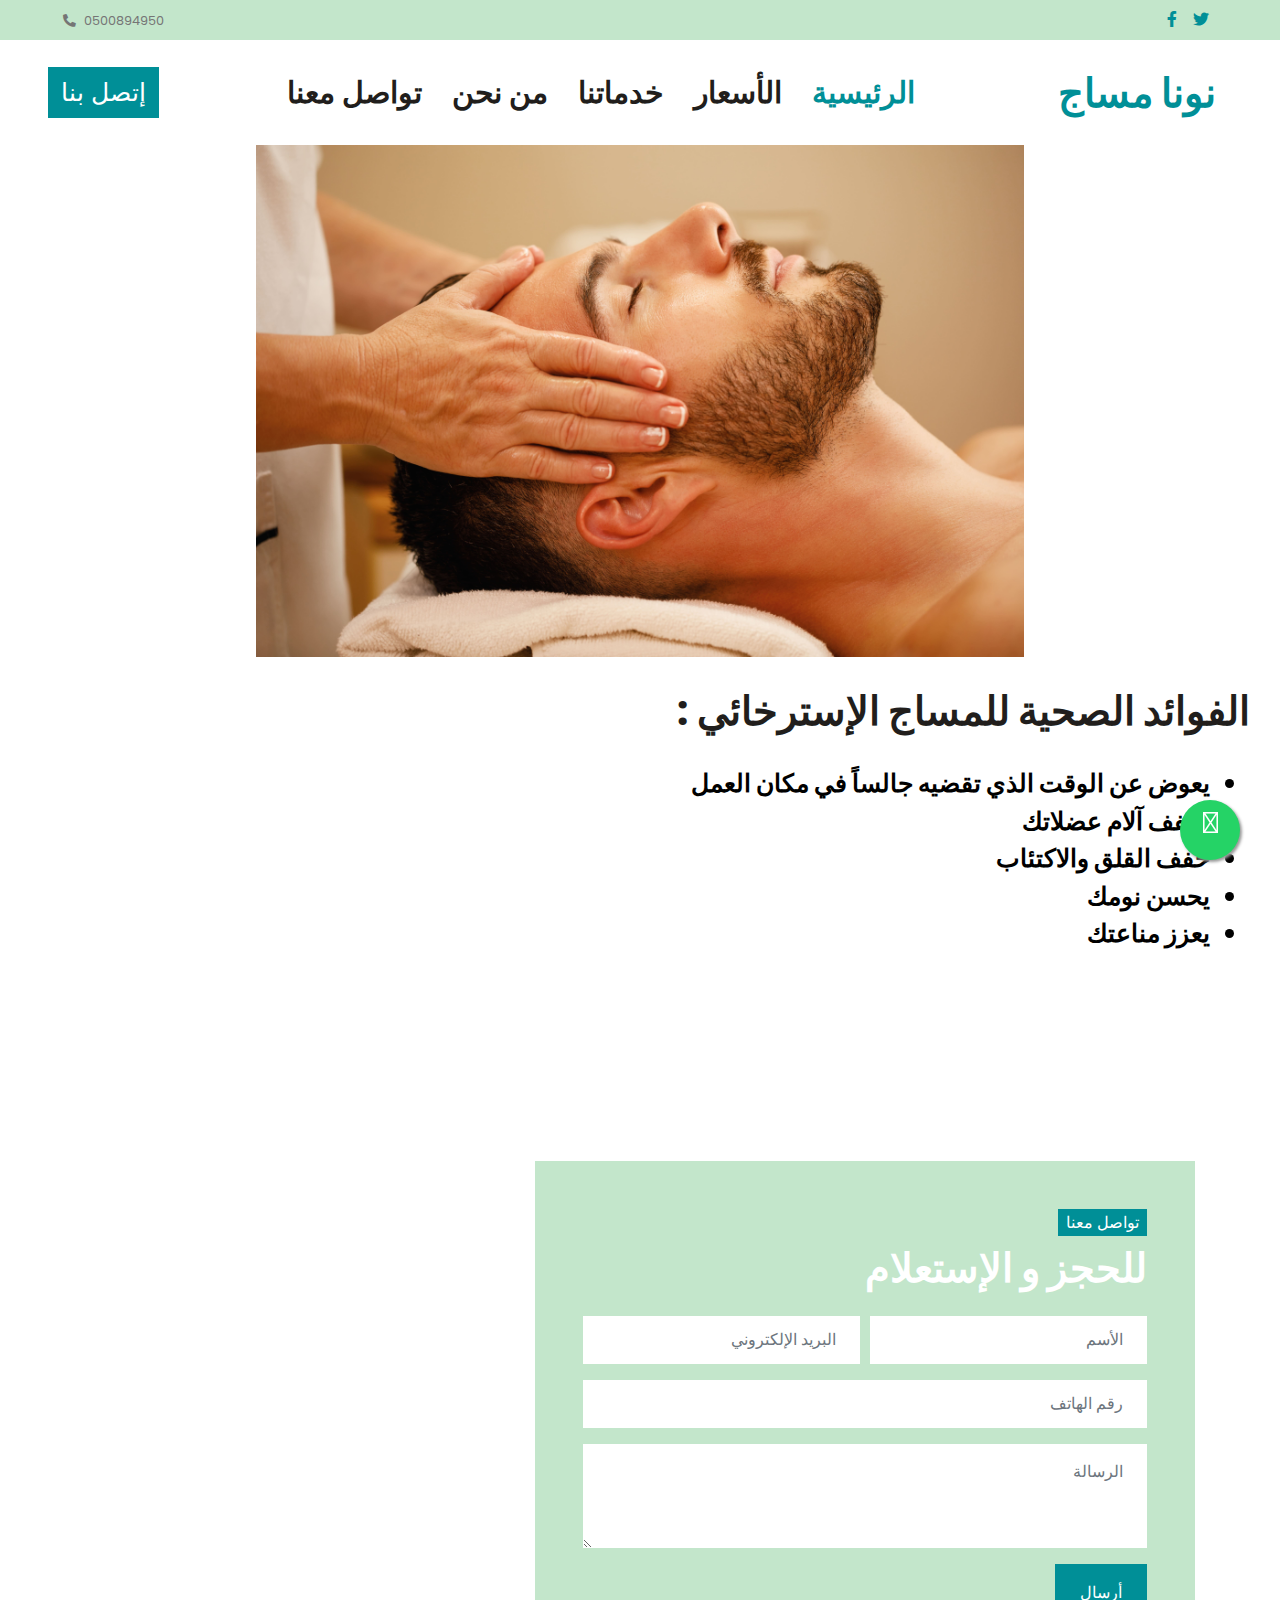
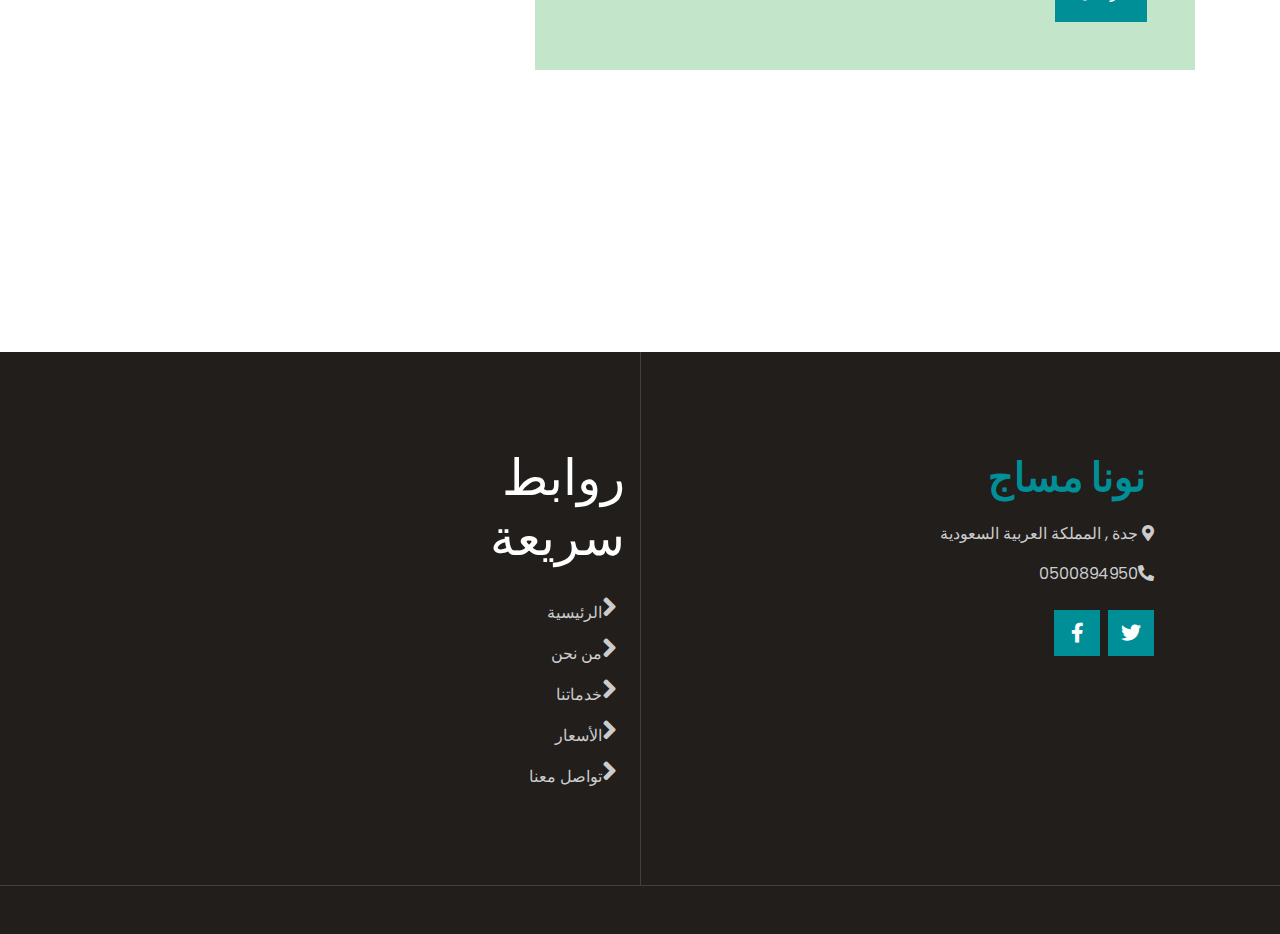
<file: relaxing_massage.html>
<!DOCTYPE html>
<html lang="en">

<head>
    <meta charset="utf-8">
    <title>nona massage</title>
    <meta content="width=device-width, initial-scale=1.0" name="viewport">


    <!-- Favicon -->
    <link href="img/favicon.ico" rel="icon">

    <!-- Google Web Fonts -->
    <link rel="preconnect" href="https://fonts.gstatic.com">
    <link href="https://fonts.googleapis.com/css2?family=Poppins:wght@400;500;600;700&display=swap" rel="stylesheet">

    <!-- Font Awesome -->
    <link href="https://cdnjs.cloudflare.com/ajax/libs/font-awesome/5.10.0/css/all.min.css" rel="stylesheet">
    <link rel="stylesheet" href="https://cdnjs.cloudflare.com/ajax/libs/font-awesome/6.2.1/css/all.min.css"
        integrity="sha512-MV7K8+y+gLIBoVD59lQIYicR65iaqukzvf/nwasF0nqhPay5w/9lJmVM2hMDcnK1OnMGCdVK+iQrJ7lzPJQd1w=="
        crossorigin="anonymous" referrerpolicy="no-referrer" />


    <!-- Libraries Stylesheet -->
    <link href="lib/animate/animate.min.css" rel="stylesheet">
    <link href="lib/owlcarousel/assets/owl.carousel.min.css" rel="stylesheet">
    <link href="lib/tempusdominus/css/tempusdominus-bootstrap-4.min.css" rel="stylesheet" />

    <!-- Customized Bootstrap Stylesheet -->
    <link href="css/style.css" rel="stylesheet">
</head>

<body>
    <!-- Topbar Start -->
    <div class="container-fluid bg-light d-none d-lg-block">
        <div class="row py-2 px-lg-5">
            <div class="col-lg-6 text-left mb-2 mb-lg-0">
                <div class="d-inline-flex align-items-center">
                    <small><i class="fa fa-phone-alt mr-2"></i>0500894950</small>
                </div>
            </div>
            <div class="col-lg-6 text-right">
                <div class="d-inline-flex align-items-center">
                    <a class="text-primary px-2"
                        href="https://www.facebook.com/profile.php?id=100093187615070&mibextid=ZbWKwL">
                        <i class="fab fa-facebook-f"></i>
                    </a>
                    <a class="text-primary px-2"
                        href="https://twitter.com/bwmfy8236487225?t=RwGzZfYyG_QvRJEBRjDeRg&s=09">
                        <i class="fab fa-twitter"></i>
                    </a>

                </div>
            </div>
        </div>
    </div>
    <!-- Topbar End -->

    <!-- Navbar Start -->
    <div class="container-fluid p-0">
        <nav class="navbar navbar-expand-lg bg-white navbar-light py-3 py-lg-0 px-lg-5">
            <a href="contact.html" class="btn btn-primary d-none d-lg-block" style="font-size:25px;">إتصل بنا</a>

            <button type="button" class="navbar-toggler" data-toggle="collapse" data-target="#navbarCollapse">
                <span class="navbar-toggler-icon"></span>
            </button>
            <div class="collapse navbar-collapse justify-content-between px-lg-3" id="navbarCollapse">
                <div class="navbar-nav m-auto py-0">
                    <a href="contact.html" class="nav-item nav-link" style="font-size:30px;">تواصل معنا</a>
                    <a href="who's_us.html" class="nav-item nav-link" style="font-size:30px;">من نحن</a>
                    <a href="services.html" class="nav-item nav-link" style="font-size:30px;">خدماتنا</a>
                    <a href="price.html" class="nav-item nav-link" style="font-size:30px;">الأسعار</a>
                    <a href="index.html" class="nav-item nav-link active" style="font-size:30px;">الرئيسية</a>
                </div>
            </div>
            <a href="index.html" class="navbar-brand ml-lg-3">
                <h1 class="m-0 text-primary"><span class="text-dark"></span> نونا مساج</h1>
            </a>
        </nav>
    </div>
    <!-- Navbar End -->
    <!--relaxing massage start-->
    <img src="img2/closeup-man-getting-head-massage-relaxing-with-eyes-closed-spa.jpg"
        style="display: block; width: 60%;  margin-left: auto; margin-right: auto;">
    <div class="details">
        <div class="details" style="margin-top: 30px;">
            <h1 style="margin-right: 30px;"> الفوائد الصحية للمساج الإسترخائي : </h1>
            <ul style="margin-top: 30px; margin-right: 30px; font-weight: bolder; font-size: 25px; color: black;">
                <li> يعوض عن الوقت الذي تقضيه جالساً في مكان العمل </li>
                <li> يخفف آلام عضلاتك </li>
                <li> خفف القلق والاكتئاب </li>
                <li> يحسن نومك </li>
                <li> يعزز مناعتك</li>
            </ul>
        </div>

        <!--relaxing massage end-->

        <!-- Contact Start -->
        <div class="container-fluid py-5">
            <div class="container py-5">
                <div class="row">

                    <div class="col-lg-6 pt-5 pb-lg-5">
                        <div class="contact-form bg-light p-4 p-lg-5 my-lg-5">
                            <h6 class="d-inline-block text-white text-uppercase bg-primary py-1 px-2">تواصل معنا</h6>
                            <h1 class="mb-4" style="color: #fff;">للحجز و الإستعلام</h1>
                            <div id="success"></div>
                            <form name="sentMessage" id="contactForm" novalidate="novalidate">
                                <div class="form-row">
                                    <div class="col-sm-6 control-group">
                                        <input type="text" class="form-control border-0 p-4" id="name"
                                            placeholder="الأسم" required="required"
                                            data-validation-required-message="من فضلك أدخل الإسم" />
                                        <p class="help-block text-danger"></p>
                                    </div>
                                    <div class="col-sm-6 control-group">
                                        <input type="email" class="form-control border-0 p-4" id="email"
                                            placeholder="البريد الإلكتروني" required="required"
                                            data-validation-required-message="من فضلك أدخل البريد الإلكتروني" />
                                        <p class="help-block text-danger"></p>
                                    </div>
                                </div>
                                <div class="control-group">
                                    <input type="text" class="form-control border-0 p-4" id="subject"
                                        placeholder="رقم الهاتف" required="required"
                                        data-validation-required-message="من فضلك أدخل رقم الهاتف" />
                                    <p class="help-block text-danger"></p>
                                </div>
                                <div class="control-group">
                                    <textarea class="form-control border-0 py-3 px-4" rows="3" id="message"
                                        placeholder="الرسالة" required="required"
                                        data-validation-required-message="من فضلك أدخل الرسالة"></textarea>
                                    <p class="help-block text-danger"></p>
                                </div>
                                <div>
                                    <button class="btn btn-primary py-3 px-4" type="submit"
                                        id="sendMessageButton">أرسال</button>
                                </div>
                            </form>
                        </div>
                    </div>
                </div>
            </div>
        </div>
        <!-- Contact End -->


        <!-- Footer Start -->
        <div class="footer container-fluid position-relative bg-dark py-5" style="margin-top: 90px;">
            <div class="container pt-5">
                <div class="row">
                    <div class="col-lg-6 pr-lg-5 mb-5">
                        <a href="index.html" class="navbar-brand">
                            <h1 class="mb-3 text-white"><span class="text-primary">نونا مساج </span> </h1>
                        </a>
                        <p><i class="fa fa-map-marker-alt mr-2"></i> جدة , المملكة العربية السعودية </p>
                        <p><i class="fa fa-phone-alt mr-2"></i>0500894950</p>
                        <div class="d-flex justify-content-start mt-4">
                            <a class="btn btn-lg btn-primary btn-lg-square mr-2"
                                href="https://twitter.com/bwmfy8236487225?t=RwGzZfYyG_QvRJEBRjDeRg&s=09"><i
                                    class="fab fa-twitter"></i></a>
                            <a class="btn btn-lg btn-primary btn-lg-square mr-2"
                                href="https://www.facebook.com/profile.php?id=100093187615070&mibextid=ZbWKwL"><i
                                    class="fab fa-facebook-f"></i></a>
                        </div>
                    </div>
                    <div class="col-lg-6 pl-lg-5">
                        <div class="row">
                            <div class="col-sm-6 mb-5">
                                <h5 class="text-white text-uppercase mb-4" style="font-size: 50px;">روابط سريعة</h5>
                                <div class="d-flex flex-column justify-content-start">
                                    <a class="text-white-50 mb-2" href="index.html"><i class="fa fa-angle-right mr-2"
                                            style="font-size: 30px;"></i>الرئيسية</a>
                                    <a class="text-white-50 mb-2" href="who's_us.html"><i class="fa fa-angle-right mr-2 "
                                            style="font-size: 30px;"></i>من نحن</a>
                                    <a class="text-white-50 mb-2" href="services.html"><i class="fa fa-angle-right mr-2"
                                            style="font-size: 30px;"></i>خدماتنا</a>
                                    <a class="text-white-50 mb-2" href="price.html"><i class="fa fa-angle-right mr-2"
                                            style="font-size: 30px;"></i>الأسعار</a>
                                    <a class="text-white-50" href="contact.html"><i class="fa fa-angle-right mr-2"
                                            style="font-size: 30px;"></i>تواصل معنا</a>
                                </div>
                            </div>
                        </div>
                    </div>
                </div>
            </div>
        </div>
        <div class="container-fluid bg-dark text-light border-top py-4"
            style="border-color: rgba(256, 256, 256, .15) !important;">
        </div>
        <!-- Footer End -->

        <!-- whats app icon -->
        <a href="https://wa.me/9660500894950" target="_blank" class="whatsapp_float"><i
                class="fa-brands fa-whatsapp whatsapp-icon"></i></a>



        <!-- JavaScript Libraries -->
        <script src="https://code.jquery.com/jquery-3.4.1.min.js"></script>
        <script src="https://stackpath.bootstrapcdn.com/bootstrap/4.4.1/js/bootstrap.bundle.min.js"></script>
        <script src="lib/easing/easing.min.js"></script>
        <script src="lib/waypoints/waypoints.min.js"></script>
        <script src="lib/counterup/counterup.min.js"></script>
        <script src="lib/owlcarousel/owl.carousel.min.js"></script>
        <script src="lib/tempusdominus/js/moment.min.js"></script>
        <script src="lib/tempusdominus/js/moment-timezone.min.js"></script>
        <script src="lib/tempusdominus/js/tempusdominus-bootstrap-4.min.js"></script>

        <!-- Contact Javascript File -->
        <script src="mail/jqBootstrapValidation.min.js"></script>
        <script src="mail/contact.js"></script>

        <!-- Template Javascript -->
        <script src="js/main.js"></script>
</body>

</html>
</file>
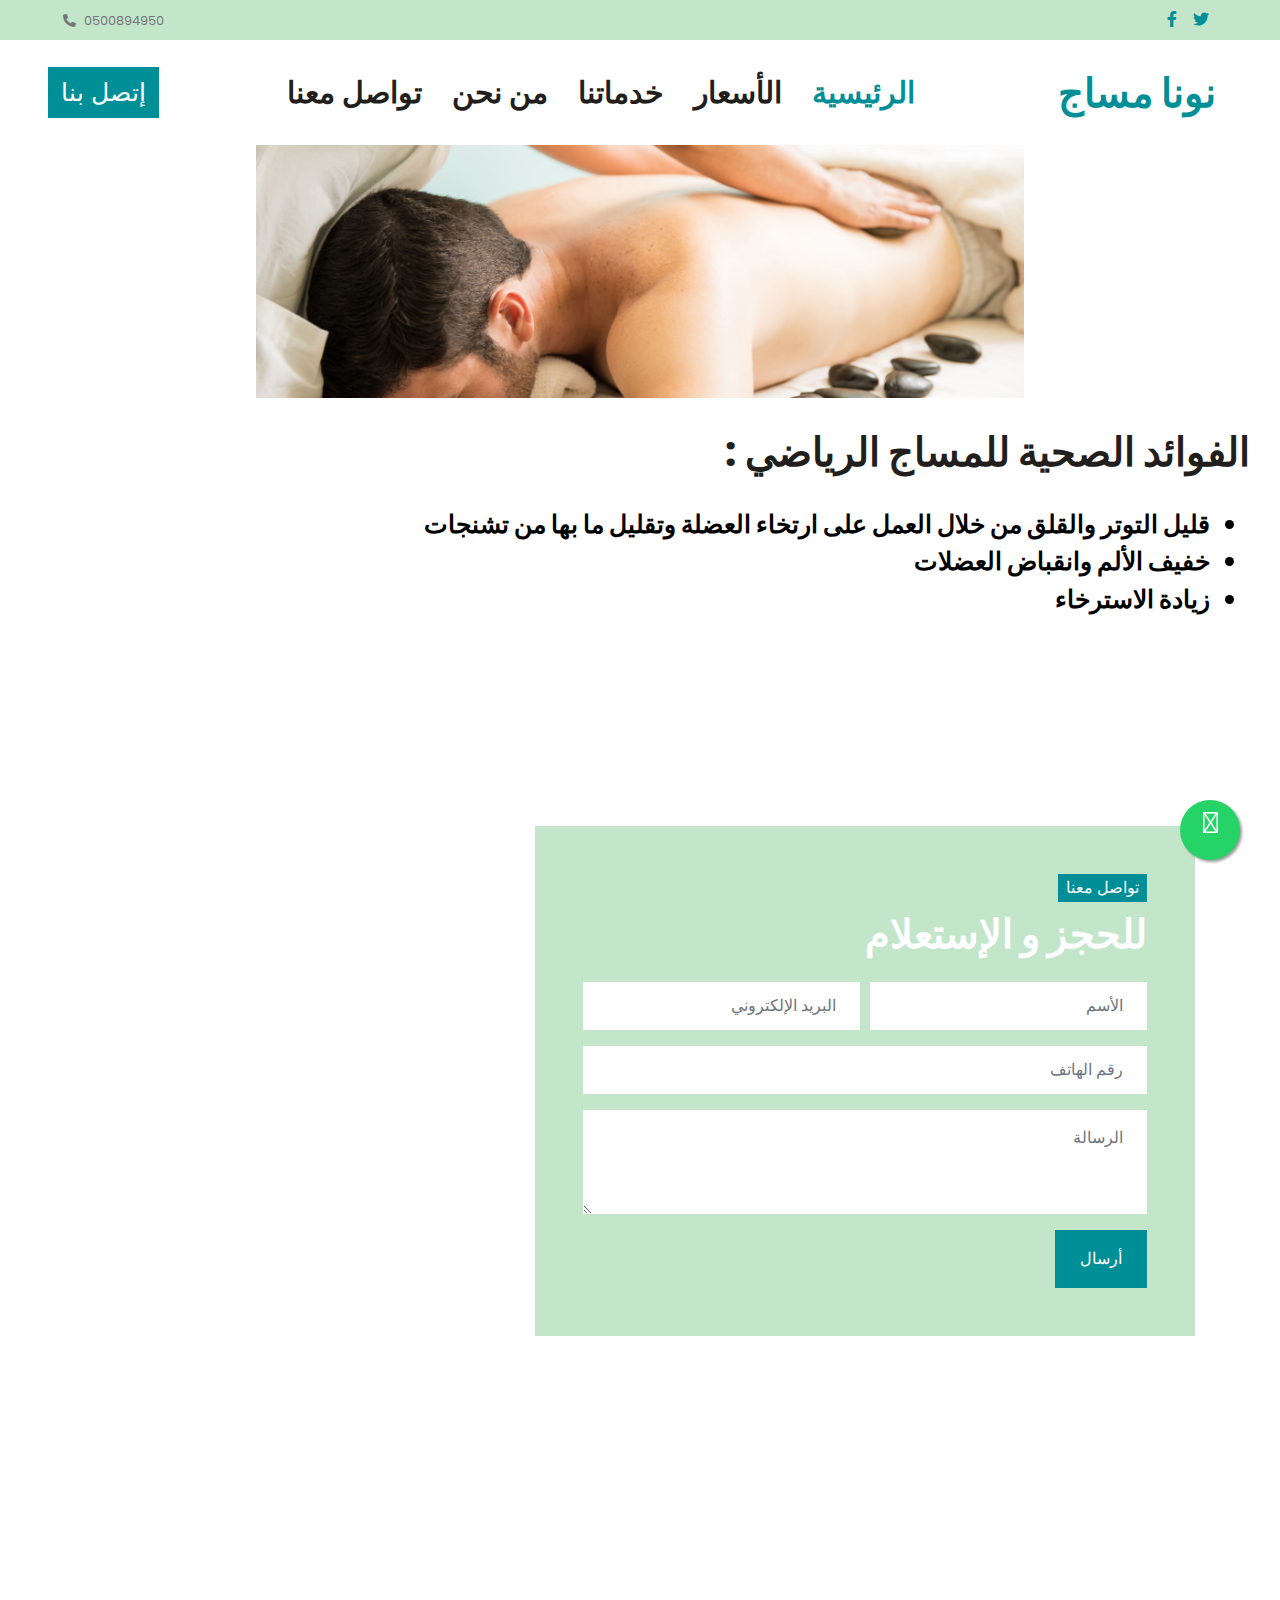
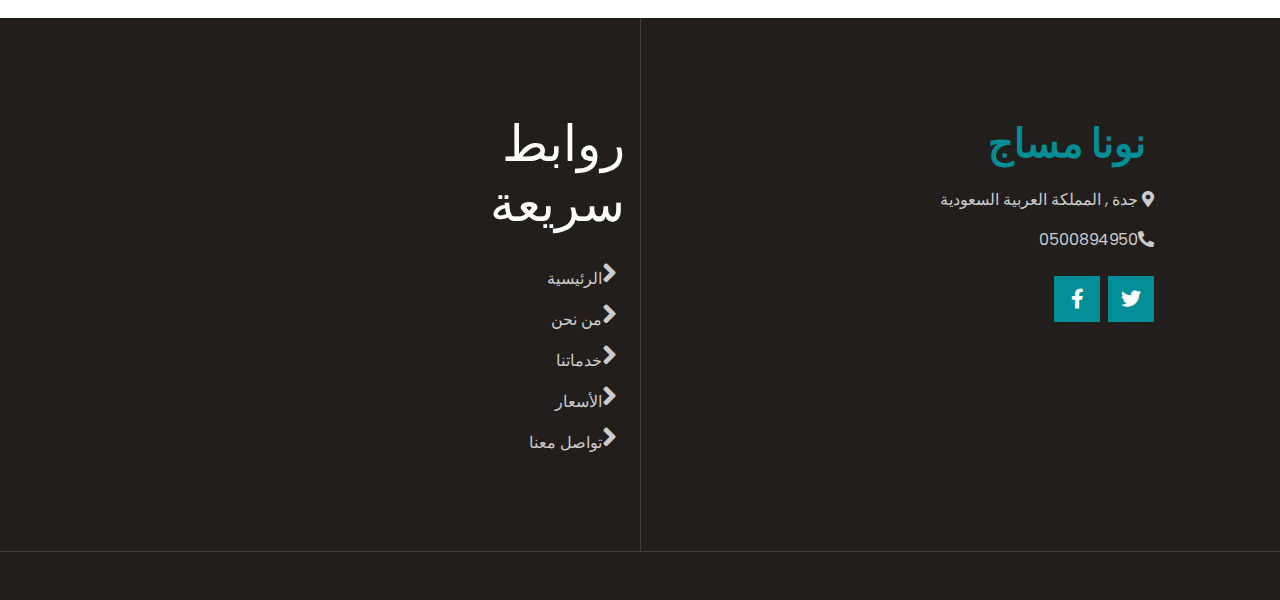
<file: sports_massage.html>
<!DOCTYPE html>
<html lang="en">

<head>
    <meta charset="utf-8">
    <title>nona massage</title>
    <meta content="width=device-width, initial-scale=1.0" name="viewport">


    <!-- Favicon -->
    <link href="img/favicon.ico" rel="icon">

    <!-- Google Web Fonts -->
    <link rel="preconnect" href="https://fonts.gstatic.com">
    <link href="https://fonts.googleapis.com/css2?family=Poppins:wght@400;500;600;700&display=swap" rel="stylesheet">

    <!-- Font Awesome -->
    <link href="https://cdnjs.cloudflare.com/ajax/libs/font-awesome/5.10.0/css/all.min.css" rel="stylesheet">
    <link rel="stylesheet" href="https://cdnjs.cloudflare.com/ajax/libs/font-awesome/6.2.1/css/all.min.css"
        integrity="sha512-MV7K8+y+gLIBoVD59lQIYicR65iaqukzvf/nwasF0nqhPay5w/9lJmVM2hMDcnK1OnMGCdVK+iQrJ7lzPJQd1w=="
        crossorigin="anonymous" referrerpolicy="no-referrer" />


    <!-- Libraries Stylesheet -->
    <link href="lib/animate/animate.min.css" rel="stylesheet">
    <link href="lib/owlcarousel/assets/owl.carousel.min.css" rel="stylesheet">
    <link href="lib/tempusdominus/css/tempusdominus-bootstrap-4.min.css" rel="stylesheet" />

    <!-- Customized Bootstrap Stylesheet -->
    <link href="css/style.css" rel="stylesheet">
</head>

<body>
    <!-- Topbar Start -->
    <div class="container-fluid bg-light d-none d-lg-block">
        <div class="row py-2 px-lg-5">
            <div class="col-lg-6 text-left mb-2 mb-lg-0">
                <div class="d-inline-flex align-items-center">
                    <small><i class="fa fa-phone-alt mr-2"></i>0500894950</small>
                </div>
            </div>
            <div class="col-lg-6 text-right">
                <div class="d-inline-flex align-items-center">
                    <a class="text-primary px-2"
                        href="https://www.facebook.com/profile.php?id=100093187615070&mibextid=ZbWKwL">
                        <i class="fab fa-facebook-f"></i>
                    </a>
                    <a class="text-primary px-2"
                        href="https://twitter.com/bwmfy8236487225?t=RwGzZfYyG_QvRJEBRjDeRg&s=09">
                        <i class="fab fa-twitter"></i>
                    </a>

                </div>
            </div>
        </div>
    </div>
    <!-- Topbar End -->

    <!-- Navbar Start -->
    <div class="container-fluid p-0">
        <nav class="navbar navbar-expand-lg bg-white navbar-light py-3 py-lg-0 px-lg-5">
            <a href="contact.html" class="btn btn-primary d-none d-lg-block" style="font-size:25px;">إتصل بنا</a>

            <button type="button" class="navbar-toggler" data-toggle="collapse" data-target="#navbarCollapse">
                <span class="navbar-toggler-icon"></span>
            </button>
            <div class="collapse navbar-collapse justify-content-between px-lg-3" id="navbarCollapse">
                <div class="navbar-nav m-auto py-0">
                    <a href="contact.html" class="nav-item nav-link" style="font-size:30px;">تواصل معنا</a>
                    <a href="who's_us.html" class="nav-item nav-link" style="font-size:30px;">من نحن</a>
                    <a href="services.html" class="nav-item nav-link" style="font-size:30px;">خدماتنا</a>
                    <a href="price.html" class="nav-item nav-link" style="font-size:30px;">الأسعار</a>
                    <a href="index.html" class="nav-item nav-link active" style="font-size:30px;">الرئيسية</a>
                </div>
            </div>
            <a href="index.html" class="navbar-brand ml-lg-3">
                <h1 class="m-0 text-primary"><span class="text-dark"></span> نونا مساج</h1>
            </a>
        </nav>
    </div>
    <!-- Navbar End -->

    <!--sports massage start-->
    <img src="img2/closeup-female-therapist-giving-hot-stone-massage-young-man-spa.jpg"
        style="display: block; width: 60%;  margin-left: auto; margin-right: auto;">
    <div class="details">
        <div class="details" style="margin-top: 30px;">
            <h1 style="margin-right: 30px;"> الفوائد الصحية للمساج الرياضي : </h1>
            <ul style="margin-top: 30px; margin-right: 30px; font-weight: bolder; font-size: 25px; color: black;">
                <li> قليل التوتر والقلق من خلال العمل على ارتخاء العضلة وتقليل ما بها من تشنجات </li>
                <li> خفيف الألم وانقباض العضلات </li>
                <li> زيادة الاسترخاء </li>
            </ul>
        </div>

        <!--sports massage end-->

        <!-- Contact Start -->
        <div class="container-fluid py-5">
            <div class="container py-5">
                <div class="row">

                    <div class="col-lg-6 pt-5 pb-lg-5">
                        <div class="contact-form bg-light p-4 p-lg-5 my-lg-5">
                            <h6 class="d-inline-block text-white text-uppercase bg-primary py-1 px-2">تواصل معنا</h6>
                            <h1 class="mb-4" style="color: #fff;">للحجز و الإستعلام</h1>
                            <div id="success"></div>
                            <form name="sentMessage" id="contactForm" novalidate="novalidate">
                                <div class="form-row">
                                    <div class="col-sm-6 control-group">
                                        <input type="text" class="form-control border-0 p-4" id="name"
                                            placeholder="الأسم" required="required"
                                            data-validation-required-message="من فضلك أدخل الإسم" />
                                        <p class="help-block text-danger"></p>
                                    </div>
                                    <div class="col-sm-6 control-group">
                                        <input type="email" class="form-control border-0 p-4" id="email"
                                            placeholder="البريد الإلكتروني" required="required"
                                            data-validation-required-message="من فضلك أدخل البريد الإلكتروني" />
                                        <p class="help-block text-danger"></p>
                                    </div>
                                </div>
                                <div class="control-group">
                                    <input type="text" class="form-control border-0 p-4" id="subject"
                                        placeholder="رقم الهاتف" required="required"
                                        data-validation-required-message="من فضلك أدخل رقم الهاتف" />
                                    <p class="help-block text-danger"></p>
                                </div>
                                <div class="control-group">
                                    <textarea class="form-control border-0 py-3 px-4" rows="3" id="message"
                                        placeholder="الرسالة" required="required"
                                        data-validation-required-message="من فضلك أدخل الرسالة"></textarea>
                                    <p class="help-block text-danger"></p>
                                </div>
                                <div>
                                    <button class="btn btn-primary py-3 px-4" type="submit"
                                        id="sendMessageButton">أرسال</button>
                                </div>
                            </form>
                        </div>
                    </div>
                </div>
            </div>
        </div>
        <!-- Contact End -->


        <!-- Footer Start -->
        <div class="footer container-fluid position-relative bg-dark py-5" style="margin-top: 90px;">
            <div class="container pt-5">
                <div class="row">
                    <div class="col-lg-6 pr-lg-5 mb-5">
                        <a href="index.html" class="navbar-brand">
                            <h1 class="mb-3 text-white"><span class="text-primary">نونا مساج </span> </h1>
                        </a>
                        <p><i class="fa fa-map-marker-alt mr-2"></i> جدة , المملكة العربية السعودية </p>
                        <p><i class="fa fa-phone-alt mr-2"></i>0500894950</p>
                        <div class="d-flex justify-content-start mt-4">
                            <a class="btn btn-lg btn-primary btn-lg-square mr-2"
                                href="https://twitter.com/bwmfy8236487225?t=RwGzZfYyG_QvRJEBRjDeRg&s=09"><i
                                    class="fab fa-twitter"></i></a>
                            <a class="btn btn-lg btn-primary btn-lg-square mr-2"
                                href="https://www.facebook.com/profile.php?id=100093187615070&mibextid=ZbWKwL"><i
                                    class="fab fa-facebook-f"></i></a>
                        </div>
                    </div>
                    <div class="col-lg-6 pl-lg-5">
                        <div class="row">
                            <div class="col-sm-6 mb-5">
                                <h5 class="text-white text-uppercase mb-4" style="font-size: 50px;">روابط سريعة</h5>
                                <div class="d-flex flex-column justify-content-start">
                                    <a class="text-white-50 mb-2" href="index.html"><i class="fa fa-angle-right mr-2"
                                            style="font-size: 30px;"></i>الرئيسية</a>
                                    <a class="text-white-50 mb-2" href="who's_us.html"><i class="fa fa-angle-right mr-2 "
                                            style="font-size: 30px;"></i>من نحن</a>
                                    <a class="text-white-50 mb-2" href="services.html"><i class="fa fa-angle-right mr-2"
                                            style="font-size: 30px;"></i>خدماتنا</a>
                                    <a class="text-white-50 mb-2" href="price.html"><i class="fa fa-angle-right mr-2"
                                            style="font-size: 30px;"></i>الأسعار</a>
                                    <a class="text-white-50" href="contact.html"><i class="fa fa-angle-right mr-2"
                                            style="font-size: 30px;"></i>تواصل معنا</a>
                                </div>
                            </div>
                        </div>
                    </div>
                </div>
            </div>
        </div>
        <div class="container-fluid bg-dark text-light border-top py-4"
            style="border-color: rgba(256, 256, 256, .15) !important;">
        </div>
        <!-- Footer End -->

        <!-- whats app icon -->
        <a href="https://wa.me/9660500894950" target="_blank" class="whatsapp_float"><i
                class="fa-brands fa-whatsapp whatsapp-icon"></i></a>



        <!-- JavaScript Libraries -->
        <script src="https://code.jquery.com/jquery-3.4.1.min.js"></script>
        <script src="https://stackpath.bootstrapcdn.com/bootstrap/4.4.1/js/bootstrap.bundle.min.js"></script>
        <script src="lib/easing/easing.min.js"></script>
        <script src="lib/waypoints/waypoints.min.js"></script>
        <script src="lib/counterup/counterup.min.js"></script>
        <script src="lib/owlcarousel/owl.carousel.min.js"></script>
        <script src="lib/tempusdominus/js/moment.min.js"></script>
        <script src="lib/tempusdominus/js/moment-timezone.min.js"></script>
        <script src="lib/tempusdominus/js/tempusdominus-bootstrap-4.min.js"></script>

        <!-- Contact Javascript File -->
        <script src="mail/jqBootstrapValidation.min.js"></script>
        <script src="mail/contact.js"></script>

        <!-- Template Javascript -->
        <script src="js/main.js"></script>
</body>

</html>
</file>
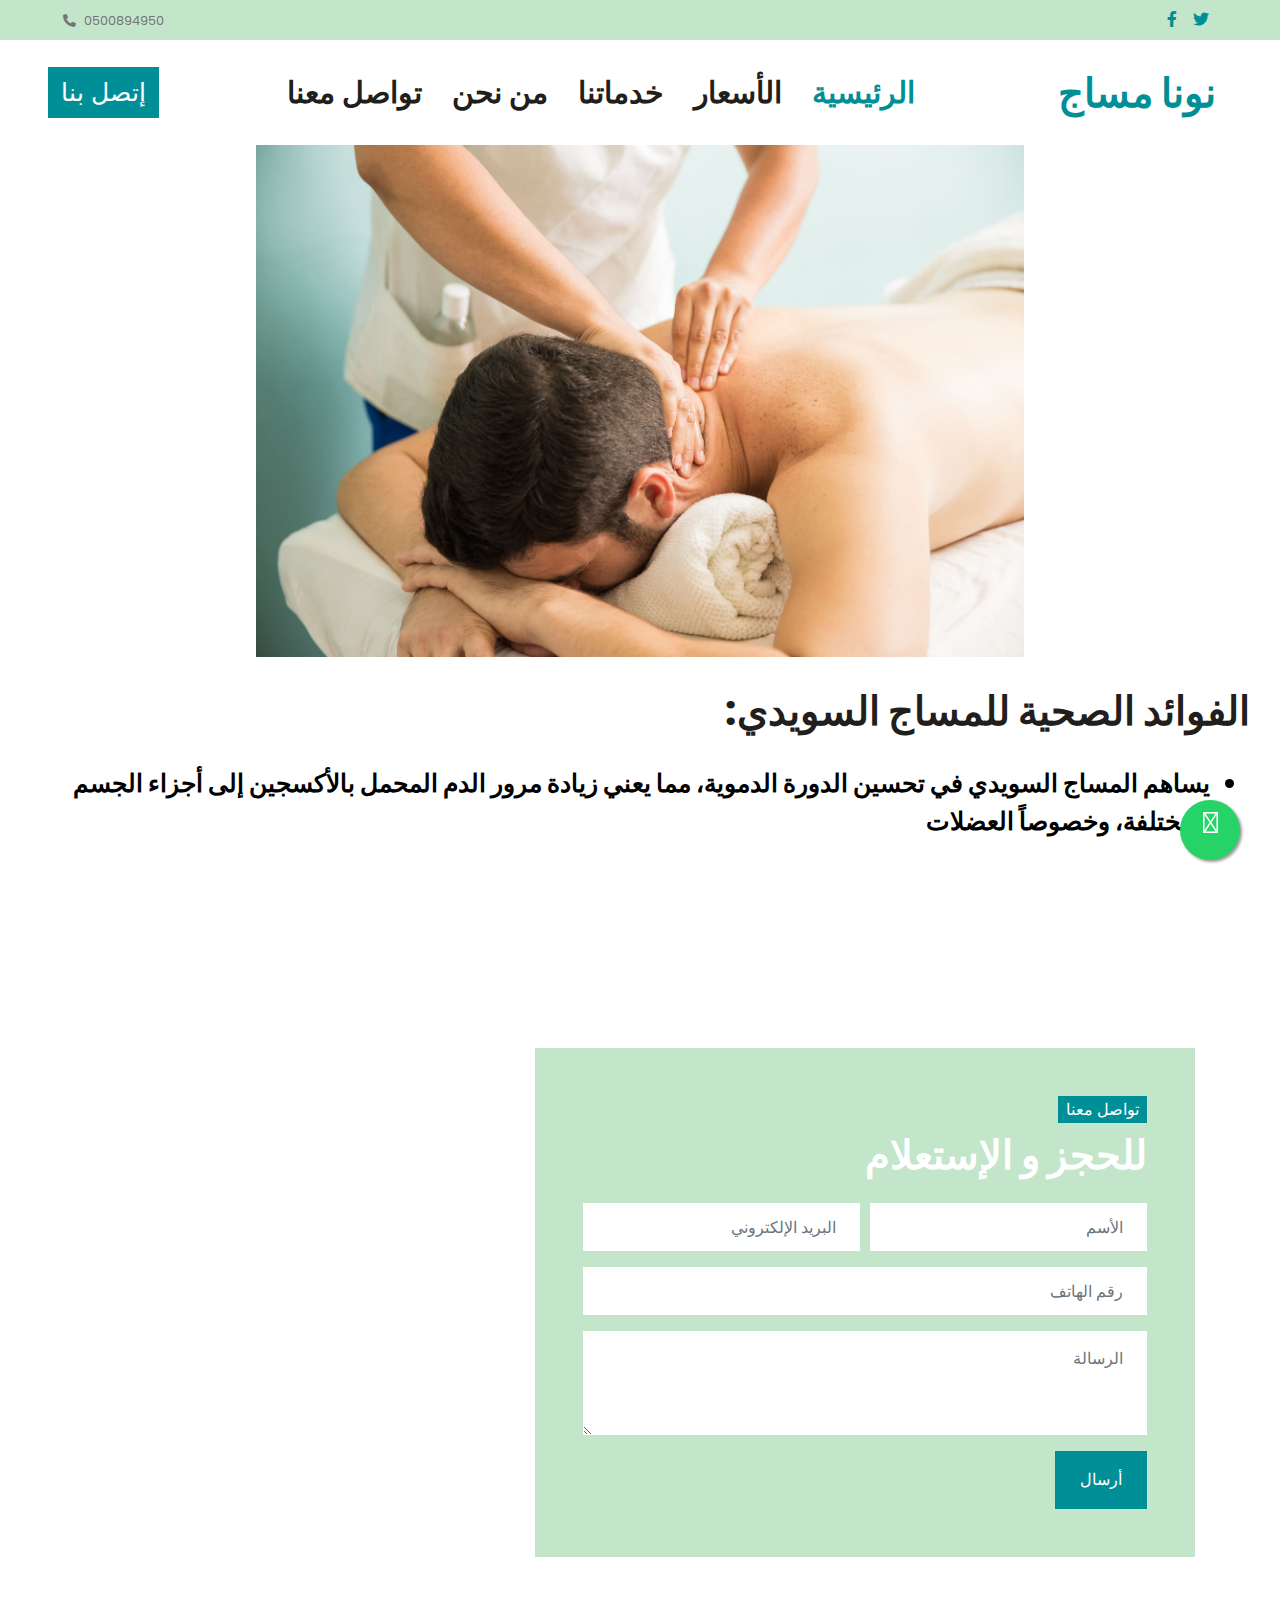
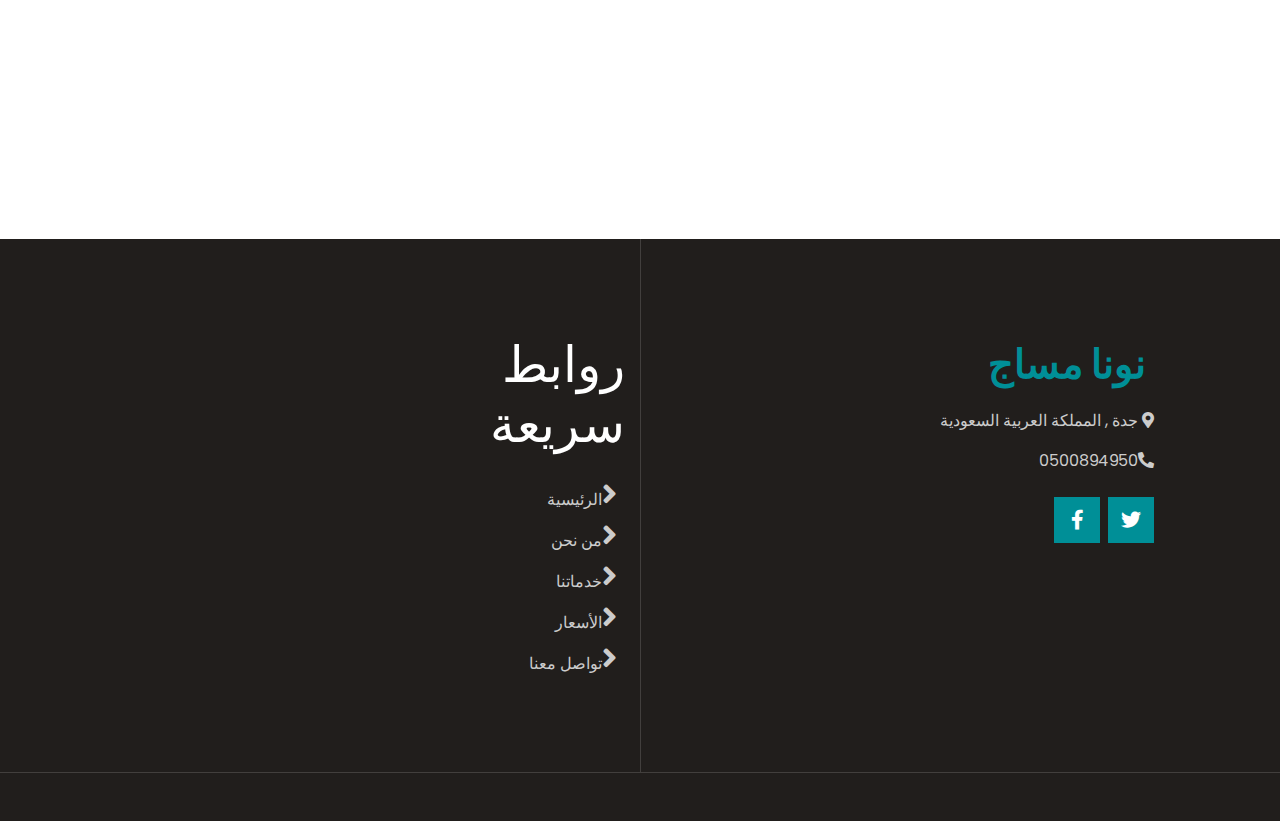
<file: sweedish_massage.html>
<!DOCTYPE html>
<html lang="en">

<head>
    <meta charset="utf-8">
    <title>nona massage</title>
    <meta content="width=device-width, initial-scale=1.0" name="viewport">


    <!-- Favicon -->
    <link href="img/favicon.ico" rel="icon">

    <!-- Google Web Fonts -->
    <link rel="preconnect" href="https://fonts.gstatic.com">
    <link href="https://fonts.googleapis.com/css2?family=Poppins:wght@400;500;600;700&display=swap" rel="stylesheet">

    <!-- Font Awesome -->
    <link href="https://cdnjs.cloudflare.com/ajax/libs/font-awesome/5.10.0/css/all.min.css" rel="stylesheet">
    <link rel="stylesheet" href="https://cdnjs.cloudflare.com/ajax/libs/font-awesome/6.2.1/css/all.min.css"
        integrity="sha512-MV7K8+y+gLIBoVD59lQIYicR65iaqukzvf/nwasF0nqhPay5w/9lJmVM2hMDcnK1OnMGCdVK+iQrJ7lzPJQd1w=="
        crossorigin="anonymous" referrerpolicy="no-referrer" />


    <!-- Libraries Stylesheet -->
    <link href="lib/animate/animate.min.css" rel="stylesheet">
    <link href="lib/owlcarousel/assets/owl.carousel.min.css" rel="stylesheet">
    <link href="lib/tempusdominus/css/tempusdominus-bootstrap-4.min.css" rel="stylesheet" />

    <!-- Customized Bootstrap Stylesheet -->
    <link href="css/style.css" rel="stylesheet">
</head>

<body>
    <!-- Topbar Start -->
    <div class="container-fluid bg-light d-none d-lg-block">
        <div class="row py-2 px-lg-5">
            <div class="col-lg-6 text-left mb-2 mb-lg-0">
                <div class="d-inline-flex align-items-center">
                    <small><i class="fa fa-phone-alt mr-2"></i>0500894950</small>
                </div>
            </div>
            <div class="col-lg-6 text-right">
                <div class="d-inline-flex align-items-center">
                    <a class="text-primary px-2"
                        href="https://www.facebook.com/profile.php?id=100093187615070&mibextid=ZbWKwL">
                        <i class="fab fa-facebook-f"></i>
                    </a>
                    <a class="text-primary px-2"
                        href="https://twitter.com/bwmfy8236487225?t=RwGzZfYyG_QvRJEBRjDeRg&s=09">
                        <i class="fab fa-twitter"></i>
                    </a>

                </div>
            </div>
        </div>
    </div>
    <!-- Topbar End -->

    <!-- Navbar Start -->
    <div class="container-fluid p-0">
        <nav class="navbar navbar-expand-lg bg-white navbar-light py-3 py-lg-0 px-lg-5">
            <a href="contact.html" class="btn btn-primary d-none d-lg-block" style="font-size:25px;">إتصل بنا</a>

            <button type="button" class="navbar-toggler" data-toggle="collapse" data-target="#navbarCollapse">
                <span class="navbar-toggler-icon"></span>
            </button>
            <div class="collapse navbar-collapse justify-content-between px-lg-3" id="navbarCollapse">
                <div class="navbar-nav m-auto py-0">
                    <a href="contact.html" class="nav-item nav-link" style="font-size:30px;">تواصل معنا</a>
                    <a href="who's_us.html" class="nav-item nav-link" style="font-size:30px;">من نحن</a>
                    <a href="services.html" class="nav-item nav-link" style="font-size:30px;">خدماتنا</a>
                    <a href="price.html" class="nav-item nav-link" style="font-size:30px;">الأسعار</a>
                    <a href="index.html" class="nav-item nav-link active" style="font-size:30px;">الرئيسية</a>
                </div>
            </div>
            <a href="index.html" class="navbar-brand ml-lg-3">
                <h1 class="m-0 text-primary"><span class="text-dark"></span> نونا مساج</h1>
            </a>
        </nav>
    </div>
    <!-- Navbar End -->
    <!--sweedish massage start-->
    <img src="img2/closeup-young-man-getting-neck-massage-therapy-spa-clinic.jpg"
        style="display: block; width: 60%;  margin-left: auto; margin-right: auto;">
    <div class="details">
        <div class="details" style="margin-top: 30px;">
            <h1 style="margin-right: 30px;"> الفوائد الصحية للمساج السويدي: </h1>
            <ul style="margin-top: 30px; margin-right: 30px; font-weight: bolder; font-size: 25px; color: black;">
                <li> يساهم المساج السويدي في تحسين الدورة الدموية، مما يعني زيادة مرور الدم المحمل بالأكسجين إلى أجزاء
                    الجسم المختلفة، وخصوصاً العضلات </li>
            </ul>
        </div>

        <!--sweedish massage end-->
        <!-- Contact Start -->
        <div class="container-fluid py-5">
            <div class="container py-5">
                <div class="row">

                    <div class="col-lg-6 pt-5 pb-lg-5">
                        <div class="contact-form bg-light p-4 p-lg-5 my-lg-5">
                            <h6 class="d-inline-block text-white text-uppercase bg-primary py-1 px-2">تواصل معنا</h6>
                            <h1 class="mb-4" style="color: #fff;">للحجز و الإستعلام</h1>
                            <div id="success"></div>
                            <form name="sentMessage" id="contactForm" novalidate="novalidate">
                                <div class="form-row">
                                    <div class="col-sm-6 control-group">
                                        <input type="text" class="form-control border-0 p-4" id="name"
                                            placeholder="الأسم" required="required"
                                            data-validation-required-message="من فضلك أدخل الإسم" />
                                        <p class="help-block text-danger"></p>
                                    </div>
                                    <div class="col-sm-6 control-group">
                                        <input type="email" class="form-control border-0 p-4" id="email"
                                            placeholder="البريد الإلكتروني" required="required"
                                            data-validation-required-message="من فضلك أدخل البريد الإلكتروني" />
                                        <p class="help-block text-danger"></p>
                                    </div>
                                </div>
                                <div class="control-group">
                                    <input type="text" class="form-control border-0 p-4" id="subject"
                                        placeholder="رقم الهاتف" required="required"
                                        data-validation-required-message="من فضلك أدخل رقم الهاتف" />
                                    <p class="help-block text-danger"></p>
                                </div>
                                <div class="control-group">
                                    <textarea class="form-control border-0 py-3 px-4" rows="3" id="message"
                                        placeholder="الرسالة" required="required"
                                        data-validation-required-message="من فضلك أدخل الرسالة"></textarea>
                                    <p class="help-block text-danger"></p>
                                </div>
                                <div>
                                    <button class="btn btn-primary py-3 px-4" type="submit"
                                        id="sendMessageButton">أرسال</button>
                                </div>
                            </form>
                        </div>
                    </div>
                </div>
            </div>
        </div>
        <!-- Contact End -->


        <!-- Footer Start -->
        <div class="footer container-fluid position-relative bg-dark py-5" style="margin-top: 90px;">
            <div class="container pt-5">
                <div class="row">
                    <div class="col-lg-6 pr-lg-5 mb-5">
                        <a href="index.html" class="navbar-brand">
                            <h1 class="mb-3 text-white"><span class="text-primary">نونا مساج </span> </h1>
                        </a>
                        <p><i class="fa fa-map-marker-alt mr-2"></i> جدة , المملكة العربية السعودية </p>
                        <p><i class="fa fa-phone-alt mr-2"></i>0500894950</p>
                        <div class="d-flex justify-content-start mt-4">
                            <a class="btn btn-lg btn-primary btn-lg-square mr-2"
                                href="https://twitter.com/bwmfy8236487225?t=RwGzZfYyG_QvRJEBRjDeRg&s=09"><i
                                    class="fab fa-twitter"></i></a>
                            <a class="btn btn-lg btn-primary btn-lg-square mr-2"
                                href="https://www.facebook.com/profile.php?id=100093187615070&mibextid=ZbWKwL"><i
                                    class="fab fa-facebook-f"></i></a>
                        </div>
                    </div>
                    <div class="col-lg-6 pl-lg-5">
                        <div class="row">
                            <div class="col-sm-6 mb-5">
                                <h5 class="text-white text-uppercase mb-4" style="font-size: 50px;">روابط سريعة</h5>
                                <div class="d-flex flex-column justify-content-start">
                                    <a class="text-white-50 mb-2" href="index.html"><i class="fa fa-angle-right mr-2"
                                            style="font-size: 30px;"></i>الرئيسية</a>
                                    <a class="text-white-50 mb-2" href="who's_us.html"><i class="fa fa-angle-right mr-2 "
                                            style="font-size: 30px;"></i>من نحن</a>
                                    <a class="text-white-50 mb-2" href="services.html"><i class="fa fa-angle-right mr-2"
                                            style="font-size: 30px;"></i>خدماتنا</a>
                                    <a class="text-white-50 mb-2" href="price.html"><i class="fa fa-angle-right mr-2"
                                            style="font-size: 30px;"></i>الأسعار</a>
                                    <a class="text-white-50" href="contact.html"><i class="fa fa-angle-right mr-2"
                                            style="font-size: 30px;"></i>تواصل معنا</a>
                                </div>
                            </div>
                        </div>
                    </div>
                </div>
            </div>
        </div>
        <div class="container-fluid bg-dark text-light border-top py-4"
            style="border-color: rgba(256, 256, 256, .15) !important;">
        </div>
        <!-- Footer End -->

        <!-- whats app icon -->
        <a href="https://wa.me/9660500894950" target="_blank" class="whatsapp_float"><i
                class="fa-brands fa-whatsapp whatsapp-icon"></i></a>



        <!-- JavaScript Libraries -->
        <script src="https://code.jquery.com/jquery-3.4.1.min.js"></script>
        <script src="https://stackpath.bootstrapcdn.com/bootstrap/4.4.1/js/bootstrap.bundle.min.js"></script>
        <script src="lib/easing/easing.min.js"></script>
        <script src="lib/waypoints/waypoints.min.js"></script>
        <script src="lib/counterup/counterup.min.js"></script>
        <script src="lib/owlcarousel/owl.carousel.min.js"></script>
        <script src="lib/tempusdominus/js/moment.min.js"></script>
        <script src="lib/tempusdominus/js/moment-timezone.min.js"></script>
        <script src="lib/tempusdominus/js/tempusdominus-bootstrap-4.min.js"></script>

        <!-- Contact Javascript File -->
        <script src="mail/jqBootstrapValidation.min.js"></script>
        <script src="mail/contact.js"></script>

        <!-- Template Javascript -->
        <script src="js/main.js"></script>
</body>

</html>
</file>
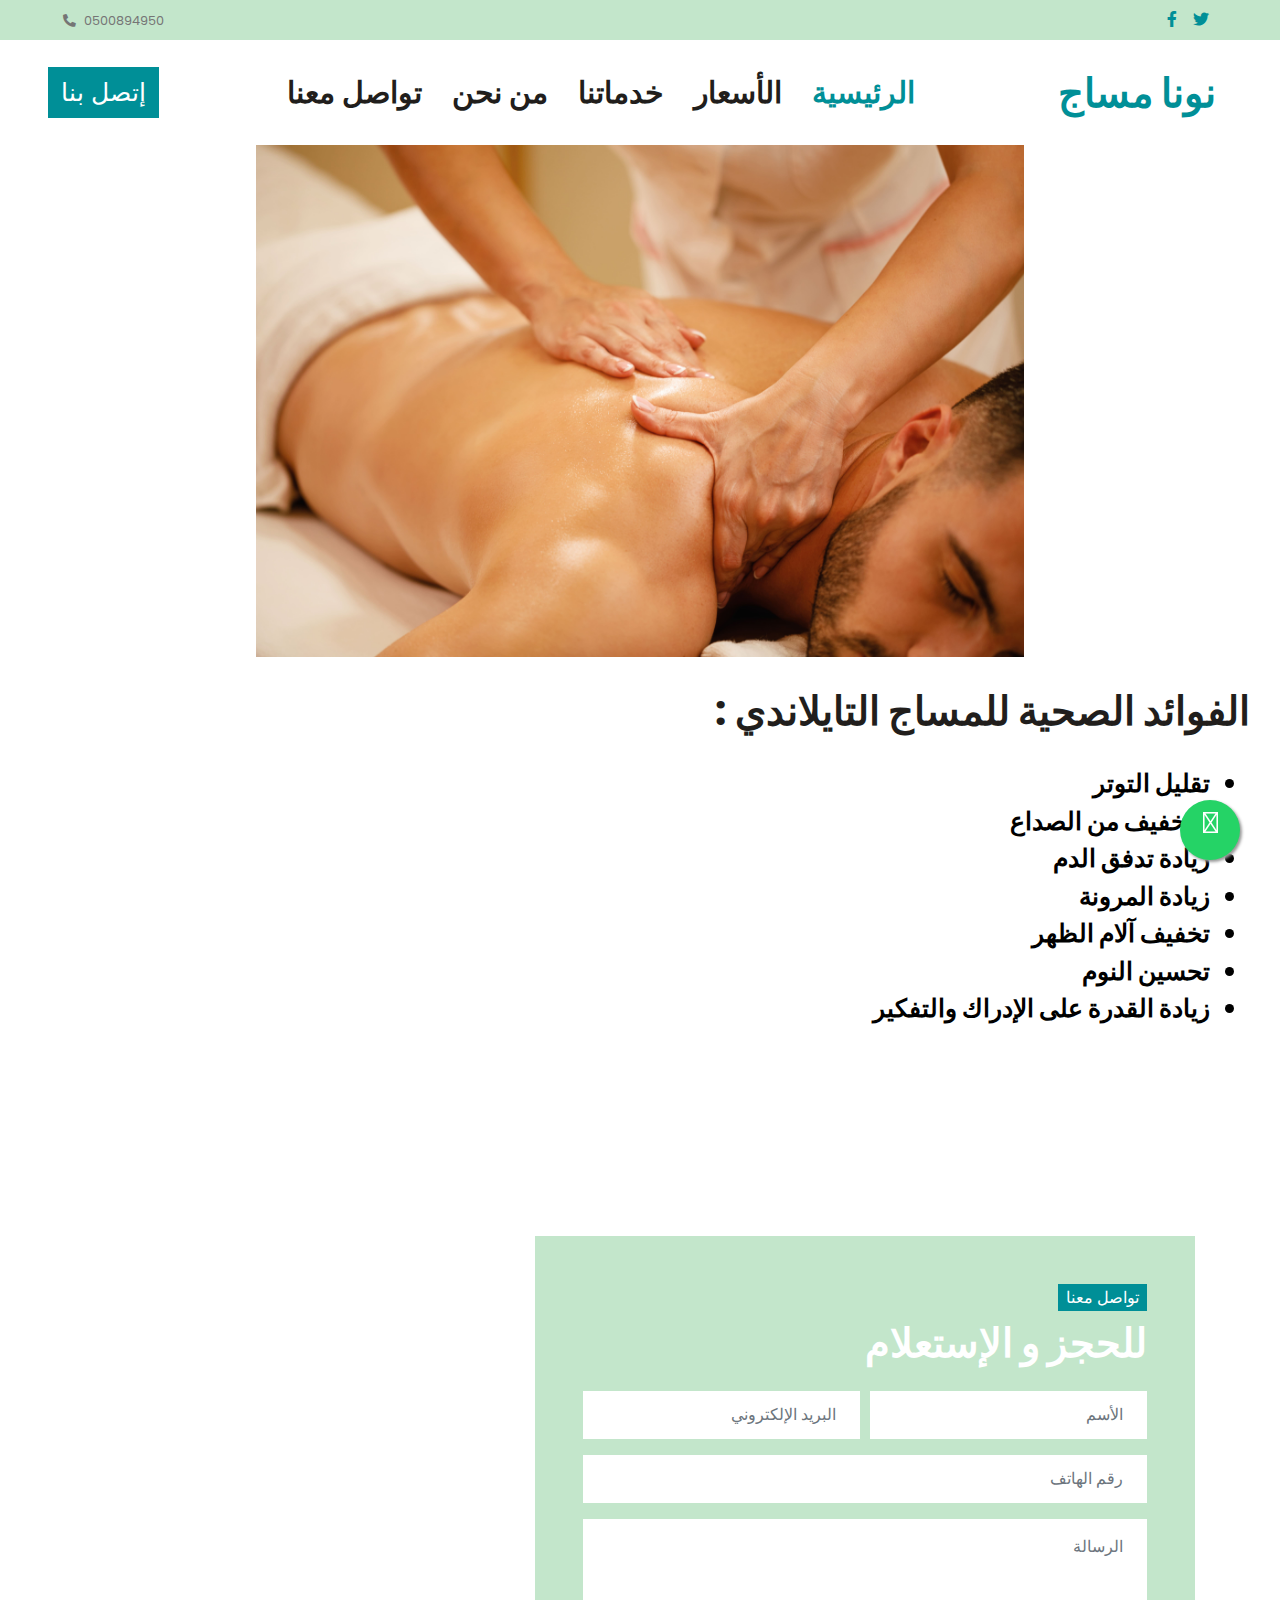
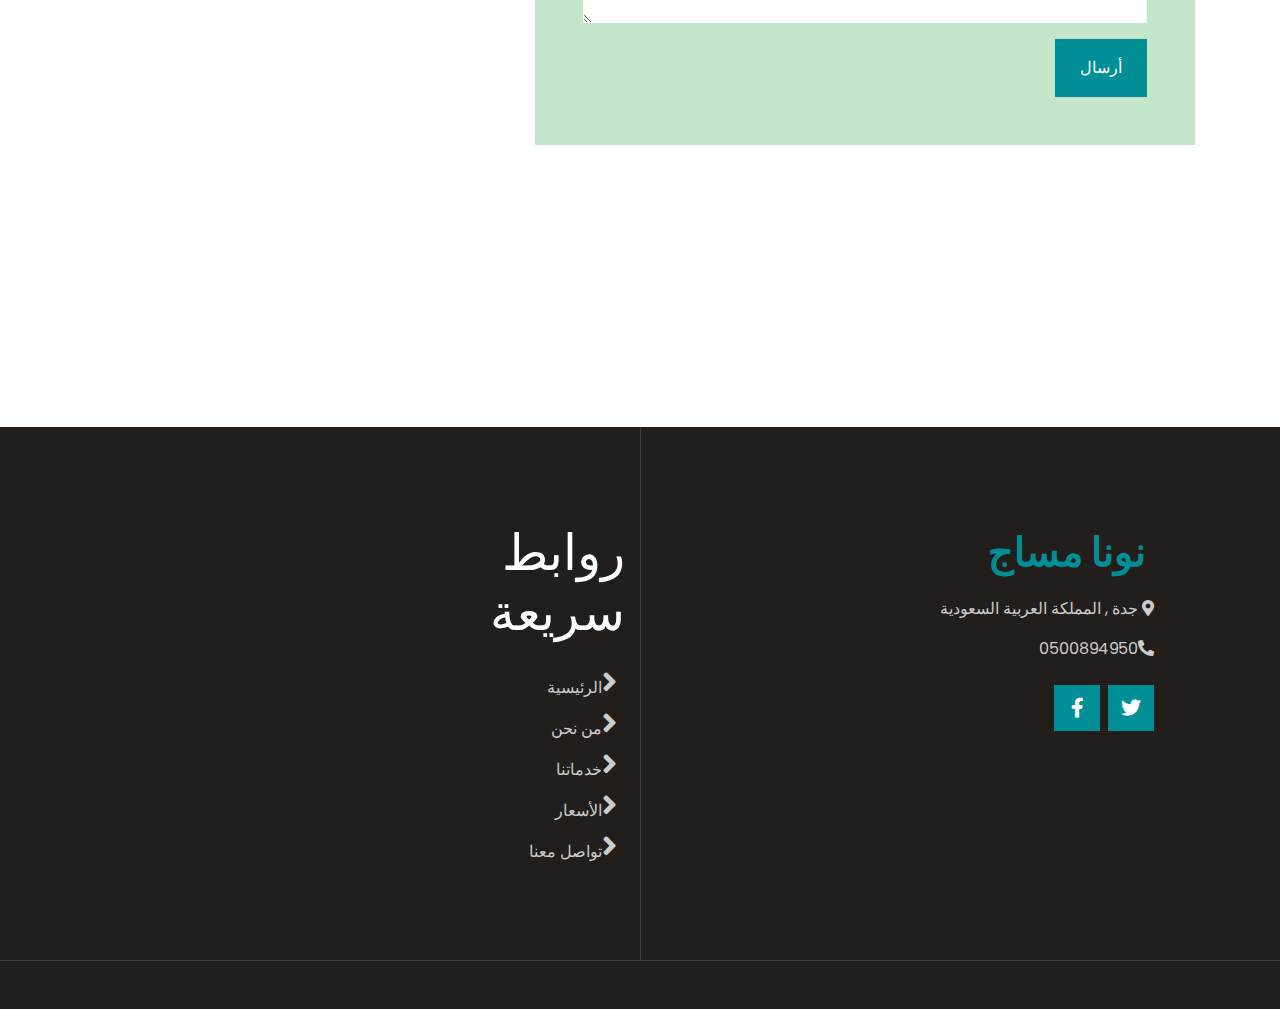
<file: thailand_massage.html>
<!DOCTYPE html>
<html lang="en">

<head>
    <meta charset="utf-8">
    <title>nona massage</title>
    <meta content="width=device-width, initial-scale=1.0" name="viewport">


    <!-- Favicon -->
    <link href="img/favicon.ico" rel="icon">

    <!-- Google Web Fonts -->
    <link rel="preconnect" href="https://fonts.gstatic.com">
    <link href="https://fonts.googleapis.com/css2?family=Poppins:wght@400;500;600;700&display=swap" rel="stylesheet">

    <!-- Font Awesome -->
    <link href="https://cdnjs.cloudflare.com/ajax/libs/font-awesome/5.10.0/css/all.min.css" rel="stylesheet">
    <link rel="stylesheet" href="https://cdnjs.cloudflare.com/ajax/libs/font-awesome/6.2.1/css/all.min.css"
        integrity="sha512-MV7K8+y+gLIBoVD59lQIYicR65iaqukzvf/nwasF0nqhPay5w/9lJmVM2hMDcnK1OnMGCdVK+iQrJ7lzPJQd1w=="
        crossorigin="anonymous" referrerpolicy="no-referrer" />


    <!-- Libraries Stylesheet -->
    <link href="lib/animate/animate.min.css" rel="stylesheet">
    <link href="lib/owlcarousel/assets/owl.carousel.min.css" rel="stylesheet">
    <link href="lib/tempusdominus/css/tempusdominus-bootstrap-4.min.css" rel="stylesheet" />

    <!-- Customized Bootstrap Stylesheet -->
    <link href="css/style.css" rel="stylesheet">
</head>

<body>
    <!-- Topbar Start -->
    <div class="container-fluid bg-light d-none d-lg-block">
        <div class="row py-2 px-lg-5">
            <div class="col-lg-6 text-left mb-2 mb-lg-0">
                <div class="d-inline-flex align-items-center">
                    <small><i class="fa fa-phone-alt mr-2"></i>0500894950</small>
                </div>
            </div>
            <div class="col-lg-6 text-right">
                <div class="d-inline-flex align-items-center">
                    <a class="text-primary px-2"
                        href="https://www.facebook.com/profile.php?id=100093187615070&mibextid=ZbWKwL">
                        <i class="fab fa-facebook-f"></i>
                    </a>
                    <a class="text-primary px-2"
                        href="https://twitter.com/bwmfy8236487225?t=RwGzZfYyG_QvRJEBRjDeRg&s=09">
                        <i class="fab fa-twitter"></i>
                    </a>

                </div>
            </div>
        </div>
    </div>
    <!-- Topbar End -->

    <!-- Navbar Start -->
    <div class="container-fluid p-0">
        <nav class="navbar navbar-expand-lg bg-white navbar-light py-3 py-lg-0 px-lg-5">
            <a href="contact.html" class="btn btn-primary d-none d-lg-block" style="font-size:25px;">إتصل بنا</a>

            <button type="button" class="navbar-toggler" data-toggle="collapse" data-target="#navbarCollapse">
                <span class="navbar-toggler-icon"></span>
            </button>
            <div class="collapse navbar-collapse justify-content-between px-lg-3" id="navbarCollapse">
                <div class="navbar-nav m-auto py-0">
                    <a href="contact.html" class="nav-item nav-link" style="font-size:30px;">تواصل معنا</a>
                    <a href="who's_us.html" class="nav-item nav-link" style="font-size:30px;">من نحن</a>
                    <a href="services.html" class="nav-item nav-link" style="font-size:30px;">خدماتنا</a>
                    <a href="price.html" class="nav-item nav-link" style="font-size:30px;">الأسعار</a>
                    <a href="index.html" class="nav-item nav-link active" style="font-size:30px;">الرئيسية</a>
                </div>
            </div>
            <a href="index.html" class="navbar-brand ml-lg-3">
                <h1 class="m-0 text-primary"><span class="text-dark"></span> نونا مساج</h1>
            </a>
        </nav>
    </div>
    <!-- Navbar End -->

    <!--thailand massage start-->
    <img src="img2/closeup-man-having-back-massage-during-spa-treatment-wellness-center.jpg"
        style="display: block; width: 60%;  margin-left: auto; margin-right: auto;">
    <div class="details">
        <div class="details" style="margin-top: 30px;">
            <h1 style="margin-right: 30px;"> الفوائد الصحية للمساج التايلاندي : </h1>
            <ul style="margin-top: 30px; margin-right: 30px; font-weight: bolder; font-size: 25px; color: black;">
                <li> تقليل التوتر </li>
                <li>التخفيف من الصداع </li>
                <li>زيادة تدفق الدم </li>
                <li> زيادة المرونة </li>
                <li>تخفيف آلام الظهر </li>
                <li>تحسين النوم </li>
                <li> زيادة القدرة على الإدراك والتفكير </li>
            </ul>
        </div>

        <!--thailand massage end-->
        <!-- Contact Start -->
        <div class="container-fluid py-5">
            <div class="container py-5">
                <div class="row">

                    <div class="col-lg-6 pt-5 pb-lg-5">
                        <div class="contact-form bg-light p-4 p-lg-5 my-lg-5">
                            <h6 class="d-inline-block text-white text-uppercase bg-primary py-1 px-2">تواصل معنا</h6>
                            <h1 class="mb-4" style="color: #fff;">للحجز و الإستعلام</h1>
                            <div id="success"></div>
                            <form name="sentMessage" id="contactForm" novalidate="novalidate">
                                <div class="form-row">
                                    <div class="col-sm-6 control-group">
                                        <input type="text" class="form-control border-0 p-4" id="name"
                                            placeholder="الأسم" required="required"
                                            data-validation-required-message="من فضلك أدخل الإسم" />
                                        <p class="help-block text-danger"></p>
                                    </div>
                                    <div class="col-sm-6 control-group">
                                        <input type="email" class="form-control border-0 p-4" id="email"
                                            placeholder="البريد الإلكتروني" required="required"
                                            data-validation-required-message="من فضلك أدخل البريد الإلكتروني" />
                                        <p class="help-block text-danger"></p>
                                    </div>
                                </div>
                                <div class="control-group">
                                    <input type="text" class="form-control border-0 p-4" id="subject"
                                        placeholder="رقم الهاتف" required="required"
                                        data-validation-required-message="من فضلك أدخل رقم الهاتف" />
                                    <p class="help-block text-danger"></p>
                                </div>
                                <div class="control-group">
                                    <textarea class="form-control border-0 py-3 px-4" rows="3" id="message"
                                        placeholder="الرسالة" required="required"
                                        data-validation-required-message="من فضلك أدخل الرسالة"></textarea>
                                    <p class="help-block text-danger"></p>
                                </div>
                                <div>
                                    <button class="btn btn-primary py-3 px-4" type="submit"
                                        id="sendMessageButton">أرسال</button>
                                </div>
                            </form>
                        </div>
                    </div>
                </div>
            </div>
        </div>
        <!-- Contact End -->


        <!-- Footer Start -->
        <div class="footer container-fluid position-relative bg-dark py-5" style="margin-top: 90px;">
            <div class="container pt-5">
                <div class="row">
                    <div class="col-lg-6 pr-lg-5 mb-5">
                        <a href="index.html" class="navbar-brand">
                            <h1 class="mb-3 text-white"><span class="text-primary">نونا مساج </span> </h1>
                        </a>
                        <p><i class="fa fa-map-marker-alt mr-2"></i> جدة , المملكة العربية السعودية </p>
                        <p><i class="fa fa-phone-alt mr-2"></i>0500894950</p>
                        <div class="d-flex justify-content-start mt-4">
                            <a class="btn btn-lg btn-primary btn-lg-square mr-2"
                                href="https://twitter.com/bwmfy8236487225?t=RwGzZfYyG_QvRJEBRjDeRg&s=09"><i
                                    class="fab fa-twitter"></i></a>
                            <a class="btn btn-lg btn-primary btn-lg-square mr-2"
                                href="https://www.facebook.com/profile.php?id=100093187615070&mibextid=ZbWKwL"><i
                                    class="fab fa-facebook-f"></i></a>
                        </div>
                    </div>
                    <div class="col-lg-6 pl-lg-5">
                        <div class="row">
                            <div class="col-sm-6 mb-5">
                                <h5 class="text-white text-uppercase mb-4" style="font-size: 50px;">روابط سريعة</h5>
                                <div class="d-flex flex-column justify-content-start">
                                    <a class="text-white-50 mb-2" href="index.html"><i class="fa fa-angle-right mr-2"
                                            style="font-size: 30px;"></i>الرئيسية</a>
                                    <a class="text-white-50 mb-2" href="who's_us.html"><i class="fa fa-angle-right mr-2 "
                                            style="font-size: 30px;"></i>من نحن</a>
                                    <a class="text-white-50 mb-2" href="services.html"><i class="fa fa-angle-right mr-2"
                                            style="font-size: 30px;"></i>خدماتنا</a>
                                    <a class="text-white-50 mb-2" href="price.html"><i class="fa fa-angle-right mr-2"
                                            style="font-size: 30px;"></i>الأسعار</a>
                                    <a class="text-white-50" href="contact.html"><i class="fa fa-angle-right mr-2"
                                            style="font-size: 30px;"></i>تواصل معنا</a>
                                </div>
                            </div>
                        </div>
                    </div>
                </div>
            </div>
        </div>
        <div class="container-fluid bg-dark text-light border-top py-4"
            style="border-color: rgba(256, 256, 256, .15) !important;">
        </div>
        <!-- Footer End -->

        <!-- whats app icon -->
        <a href="https://wa.me/9660500894950" target="_blank" class="whatsapp_float"><i
                class="fa-brands fa-whatsapp whatsapp-icon"></i></a>



        <!-- JavaScript Libraries -->
        <script src="https://code.jquery.com/jquery-3.4.1.min.js"></script>
        <script src="https://stackpath.bootstrapcdn.com/bootstrap/4.4.1/js/bootstrap.bundle.min.js"></script>
        <script src="lib/easing/easing.min.js"></script>
        <script src="lib/waypoints/waypoints.min.js"></script>
        <script src="lib/counterup/counterup.min.js"></script>
        <script src="lib/owlcarousel/owl.carousel.min.js"></script>
        <script src="lib/tempusdominus/js/moment.min.js"></script>
        <script src="lib/tempusdominus/js/moment-timezone.min.js"></script>
        <script src="lib/tempusdominus/js/tempusdominus-bootstrap-4.min.js"></script>

        <!-- Contact Javascript File -->
        <script src="mail/jqBootstrapValidation.min.js"></script>
        <script src="mail/contact.js"></script>

        <!-- Template Javascript -->
        <script src="js/main.js"></script>
</body>

</html>
</file>
<file: css/style.css>
/******* Bootstrap Theming ********/
/*!
 * Bootstrap v4.5.3 (https://getbootstrap.com/)
 * Copyright 2011-2020 The Bootstrap Authors
 * Copyright 2011-2020 Twitter, Inc.
 * Licensed under MIT (https://github.com/twbs/bootstrap/blob/main/LICENSE)
 */
:root {
  --blue: #007bff;
  --indigo: #6610f2;
  --purple: #6f42c1;
  --pink: #fff;
  --red: #fff;
  --orange: #fd7e14;
  --yellow: #ffc107;
  --green: #28a745;
  --teal: #20c997;
  --cyan: #17a2b8;
  --white: #fff;
  --gray: #6c757d;
  --gray-dark: #343a40;
  --primary: #008f97;
  --secondary: #6EBBF6;
  --success: #28a745;
  --info: #17a2b8;
  --warning: #ffc107;
  --danger: #fff;
  --light: #fff;
  --dark: #211E1C;
  --breakpoint-xs: 0;
  --breakpoint-sm: 576px;
  --breakpoint-md: 768px;
  --breakpoint-lg: 992px;
  --breakpoint-xl: 1200px;
  --font-family-sans-serif: "Poppins", sans-serif;
  --font-family-monospace: SFMono-Regular, Menlo, Monaco, Consolas, "Liberation Mono", "Courier New", monospace;
}

*,
*::before,
*::after {
  box-sizing: border-box;
}

html {
  font-family: 'Times New Roman', Times, serif;
  line-height: 1.15;
  font-weight: bold;
  -webkit-text-size-adjust: 100%;
  -webkit-tap-highlight-color: rgba(0, 0, 0, 0);
}

article,
aside,
figcaption,
figure,
footer,
header,
hgroup,
main,
nav,
section {
  display: block;
}

body {
  margin: 0;
  font-family: "Poppins", sans-serif;
  font-size: 1rem;
  font-weight: 400;
  line-height: 1.5;
  color: #757575;
  text-align: left;
  background-color: #fff;
}

[tabindex="-1"]:focus:not(:focus-visible) {
  outline: 0 !important;
}

hr {
  box-sizing: content-box;
  height: 0;
  overflow: visible;
}

h1,
h2,
h3,
h4,
h5,
h6 {
  margin-top: 0;
  margin-bottom: 0.5rem;
}

p {
  margin-top: 0;
  margin-bottom: 1rem;
}

abbr[title],
abbr[data-original-title] {
  text-decoration: underline;
  text-decoration: underline dotted;
  cursor: help;
  border-bottom: 0;
  text-decoration-skip-ink: none;
}

address {
  margin-bottom: 1rem;
  font-style: normal;
  line-height: inherit;
}

ol,
ul,
dl {
  margin-top: 0;
  margin-bottom: 1rem;
}

ol ol,
ul ul,
ol ul,
ul ol {
  margin-bottom: 0;
}

dt {
  font-weight: 700;
}

dd {
  margin-bottom: .5rem;
  margin-left: 0;
}

blockquote {
  margin: 0 0 1rem;
}

b,
strong {
  font-weight: bolder;
}

small {
  font-size: 80%;
}

sub,
sup {
  position: relative;
  font-size: 75%;
  line-height: 0;
  vertical-align: baseline;
}

sub {
  bottom: -.25em;
}

sup {
  top: -.5em;
}

a {
  color: #008f97;
  text-decoration: none;
  background-color: transparent;
}

a:hover {
  color: #fff;
  text-decoration: underline;
}

a:not([href]):not([class]) {
  color: inherit;
  text-decoration: none;
}

a:not([href]):not([class]):hover {
  color: inherit;
  text-decoration: none;
}

pre,
code,
kbd,
samp {
  font-family: SFMono-Regular, Menlo, Monaco, Consolas, "Liberation Mono", "Courier New", monospace;
  font-size: 1em;
}

pre {
  margin-top: 0;
  margin-bottom: 1rem;
  overflow: auto;
  -ms-overflow-style: scrollbar;
}

figure {
  margin: 0 0 1rem;
}

img {
  vertical-align: middle;
  border-style: none;
}

svg {
  overflow: hidden;
  vertical-align: middle;
}

table {
  border-collapse: collapse;
}

caption {
  padding-top: 0.75rem;
  padding-bottom: 0.75rem;
  color: #6c757d;
  text-align: left;
  caption-side: bottom;
}

th {
  text-align: inherit;
  text-align: -webkit-match-parent;
}

label {
  display: inline-block;
  margin-bottom: 0.5rem;
}

button {
  border-radius: 0;
}

button:focus {
  outline: 1px dotted;
  outline: 5px auto -webkit-focus-ring-color;
}

input,
button,
select,
optgroup,
textarea {
  margin: 0;
  font-family: inherit;
  font-size: inherit;
  line-height: inherit;
}

button,
input {
  overflow: visible;
}

button,
select {
  text-transform: none;
}

[role="button"] {
  cursor: pointer;
}

select {
  word-wrap: normal;
}



button:not(:disabled),
[type="button"]:not(:disabled),
[type="reset"]:not(:disabled),
[type="submit"]:not(:disabled) {
  cursor: pointer;
}

button::-moz-focus-inner,
[type="button"]::-moz-focus-inner,
[type="reset"]::-moz-focus-inner,
[type="submit"]::-moz-focus-inner {
  padding: 0;
  border-style: none;
}

input[type="radio"],
input[type="checkbox"] {
  box-sizing: border-box;
  padding: 0;
}

textarea {
  overflow: auto;
  resize: vertical;
}

fieldset {
  min-width: 0;
  padding: 0;
  margin: 0;
  border: 0;
}

legend {
  display: block;
  width: 100%;
  max-width: 100%;
  padding: 0;
  margin-bottom: .5rem;
  font-size: 1.5rem;
  line-height: inherit;
  color: inherit;
  white-space: normal;
}

@media (max-width: 1200px) {
  legend {
    font-size: calc(1.275rem + 0.3vw);
  }
}

progress {
  vertical-align: baseline;
}

[type="number"]::-webkit-inner-spin-button,
[type="number"]::-webkit-outer-spin-button {
  height: auto;
}

[type="search"] {
  outline-offset: -2px;

}

[type="search"]::-webkit-search-decoration {
  -webkit-appearance: none;
}

::-webkit-file-upload-button {
  font: inherit;
  -webkit-appearance: button;
}

output {
  display: inline-block;
}

summary {
  display: list-item;
  cursor: pointer;
}

template {
  display: none;
}

[hidden] {
  display: none !important;
}

h1,
h2,
h3,
h4,
h5,
h6,
.h1,
.h2,
.h3,
.h4,
.h5,
.h6 {
  margin-bottom: 0.5rem;
  font-weight: 500;
  line-height: 1.2;
  color: #211E1C;
}

h1,
.h1 {
  font-size: 2.5rem;
}

@media (max-width: 1200px) {

  h1,
  .h1 {
    font-size: calc(1.375rem + 1.5vw);
  }
}

h2,
.h2 {
  font-size: 2rem;
}

@media (max-width: 1200px) {

  h2,
  .h2 {
    font-size: calc(1.325rem + 0.9vw);
  }
}

h3,
.h3 {
  font-size: 1.75rem;
}

@media (max-width: 1200px) {

  h3,
  .h3 {
    font-size: calc(1.3rem + 0.6vw);
  }
}

h4,
.h4 {
  font-size: 1.5rem;
}

@media (max-width: 1200px) {

  h4,
  .h4 {
    font-size: calc(1.275rem + 0.3vw);
  }
}

h5,
.h5 {
  font-size: 1.25rem;
}

h6,
.h6 {
  font-size: 1rem;
}

.lead {
  font-size: 1.25rem;
  font-weight: 300;
}

.display-1 {
  font-size: 6rem;
  font-weight: 300;
  line-height: 1.2;
}

@media (max-width: 1200px) {
  .display-1 {
    font-size: calc(1.725rem + 5.7vw);
  }
}

.display-2 {
  font-size: 5.5rem;
  font-weight: 300;
  line-height: 1.2;
}

@media (max-width: 1200px) {
  .display-2 {
    font-size: calc(1.675rem + 5.1vw);
  }
}

.display-3 {
  font-size: 4.5rem;
  font-weight: 300;
  line-height: 1.2;
}

@media (max-width: 1200px) {
  .display-3 {
    font-size: calc(1.575rem + 3.9vw);
  }
}

.display-4 {
  font-size: 3.5rem;
  font-weight: 300;
  line-height: 1.2;
}

@media (max-width: 1200px) {
  .display-4 {
    font-size: calc(1.475rem + 2.7vw);
  }
}

hr {
  margin-top: 1rem;
  margin-bottom: 1rem;
  border: 0;
  border-top: 1px solid rgba(0, 0, 0, 0.1);
}

small,
.small {
  font-size: 80%;
  font-weight: 400;
}

mark,
.mark {
  padding: 0.2em;
  background-color: #fcf8e3;
}

.list-unstyled {
  padding-left: 0;
  list-style: none;
}

.list-inline {
  padding-left: 0;
  list-style: none;
}

.list-inline-item {
  display: inline-block;
}

.list-inline-item:not(:last-child) {
  margin-right: 0.5rem;
}

.initialism {
  font-size: 90%;
  text-transform: uppercase;
}

.blockquote {
  margin-bottom: 1rem;
  font-size: 1.25rem;
}

.blockquote-footer {
  display: block;
  font-size: 80%;
  color: #6c757d;
}

.blockquote-footer::before {
  content: "\2014\00A0";
}

.img-fluid {
  max-width: 100%;
  height: auto;
}

.img-thumbnail {
  padding: 0.25rem;
  background-color: #fff;
  border: 1px solid #dee2e6;
  max-width: 100%;
  height: auto;
}

.figure {
  display: inline-block;
}

.figure-img {
  margin-bottom: 0.5rem;
  line-height: 1;
}

.figure-caption {
  font-size: 90%;
  color: #6c757d;
}

code {
  font-size: 87.5%;
  color: #fff;
  word-wrap: break-word;
}

a>code {
  color: inherit;
}

kbd {
  padding: 0.2rem 0.4rem;
  font-size: 87.5%;
  color: #fff;
  background-color: #212529;
}

kbd kbd {
  padding: 0;
  font-size: 100%;
  font-weight: 700;
}

pre {
  display: block;
  font-size: 87.5%;
  color: #212529;
}

pre code {
  font-size: inherit;
  color: inherit;
  word-break: normal;
}

.pre-scrollable {
  max-height: 340px;
  overflow-y: scroll;
}

.container,
.container-fluid,
.container-sm,
.container-md,
.container-lg,
.container-xl {
  width: 100%;
  padding-right: 15px;
  padding-left: 15px;
  margin-right: auto;
  margin-left: auto;
}

@media (min-width: 576px) {

  .container,
  .container-sm {
    max-width: 540px;
  }
}

@media (min-width: 768px) {

  .container,
  .container-sm,
  .container-md {
    max-width: 720px;
  }
}

@media (min-width: 992px) {

  .container,
  .container-sm,
  .container-md,
  .container-lg {
    max-width: 960px;
  }
}

@media (min-width: 1200px) {

  .container,
  .container-sm,
  .container-md,
  .container-lg,
  .container-xl {
    max-width: 1140px;
  }
}

.row {
  display: flex;
  flex-wrap: wrap;
  margin-right: -15px;
  margin-left: -15px;
}

.no-gutters {
  margin-right: 0;
  margin-left: 0;
}

.no-gutters>.col,
.no-gutters>[class*="col-"] {
  padding-right: 0;
  padding-left: 0;
}

.col-1,
.col-2,
.col-3,
.col-4,
.col-5,
.col-6,
.col-7,
.col-8,
.col-9,
.col-10,
.col-11,
.col-12,
.col,
.col-auto,
.col-sm-1,
.col-sm-2,
.col-sm-3,
.col-sm-4,
.col-sm-5,
.col-sm-6,
.col-sm-7,
.col-sm-8,
.col-sm-9,
.col-sm-10,
.col-sm-11,
.col-sm-12,
.col-sm,
.col-sm-auto,
.col-md-1,
.col-md-2,
.col-md-3,
.col-md-4,
.col-md-5,
.col-md-6,
.col-md-7,
.col-md-8,
.col-md-9,
.col-md-10,
.col-md-11,
.col-md-12,
.col-md,
.col-md-auto,
.col-lg-1,
.col-lg-2,
.col-lg-3,
.col-lg-4,
.col-lg-5,
.col-lg-6,
.col-lg-7,
.col-lg-8,
.col-lg-9,
.col-lg-10,
.col-lg-11,
.col-lg-12,
.col-lg,
.col-lg-auto,
.col-xl-1,
.col-xl-2,
.col-xl-3,
.col-xl-4,
.col-xl-5,
.col-xl-6,
.col-xl-7,
.col-xl-8,
.col-xl-9,
.col-xl-10,
.col-xl-11,
.col-xl-12,
.col-xl,
.col-xl-auto {
  position: relative;
  width: 100%;
  padding-right: 15px;
  padding-left: 15px;
}

.col {
  flex-basis: 0;
  flex-grow: 1;
  max-width: 100%;
}

.row-cols-1>* {
  flex: 0 0 100%;
  max-width: 100%;
}

.row-cols-2>* {
  flex: 0 0 50%;
  max-width: 50%;
}

.row-cols-3>* {
  flex: 0 0 33.33333%;
  max-width: 33.33333%;
}

.row-cols-4>* {
  flex: 0 0 25%;
  max-width: 25%;
}

.row-cols-5>* {
  flex: 0 0 20%;
  max-width: 20%;
}

.row-cols-6>* {
  flex: 0 0 16.66667%;
  max-width: 16.66667%;
}

.col-auto {
  flex: 0 0 auto;
  width: auto;
  max-width: 100%;
}

.col-1 {
  flex: 0 0 8.33333%;
  max-width: 8.33333%;
}

.col-2 {
  flex: 0 0 16.66667%;
  max-width: 16.66667%;
}

.col-3 {
  flex: 0 0 25%;
  max-width: 25%;
}

.col-4 {
  flex: 0 0 33.33333%;
  max-width: 33.33333%;
}

.col-5 {
  flex: 0 0 41.66667%;
  max-width: 41.66667%;
}

.col-6 {
  flex: 0 0 50%;
  max-width: 50%;
}

.col-7 {
  flex: 0 0 58.33333%;
  max-width: 58.33333%;
}

.col-8 {
  flex: 0 0 66.66667%;
  max-width: 66.66667%;
}

.col-9 {
  flex: 0 0 75%;
  max-width: 75%;
}

.col-10 {
  flex: 0 0 83.33333%;
  max-width: 83.33333%;
}

.col-11 {
  flex: 0 0 91.66667%;
  max-width: 91.66667%;
}

.col-12 {
  flex: 0 0 100%;
  max-width: 100%;
}

.order-first {
  order: -1;
}

.order-last {
  order: 13;
}

.order-0 {
  order: 0;
}

.order-1 {
  order: 1;
}

.order-2 {
  order: 2;
}

.order-3 {
  order: 3;
}

.order-4 {
  order: 4;
}

.order-5 {
  order: 5;
}

.order-6 {
  order: 6;
}

.order-7 {
  order: 7;
}

.order-8 {
  order: 8;
}

.order-9 {
  order: 9;
}

.order-10 {
  order: 10;
}

.order-11 {
  order: 11;
}

.order-12 {
  order: 12;
}

.offset-1 {
  margin-left: 8.33333%;
}

.offset-2 {
  margin-left: 16.66667%;
}

.offset-3 {
  margin-left: 25%;
}

.offset-4 {
  margin-left: 33.33333%;
}

.offset-5 {
  margin-left: 41.66667%;
}

.offset-6 {
  margin-left: 50%;
}

.offset-7 {
  margin-left: 58.33333%;
}

.offset-8 {
  margin-left: 66.66667%;
}

.offset-9 {
  margin-left: 75%;
}

.offset-10 {
  margin-left: 83.33333%;
}

.offset-11 {
  margin-left: 91.66667%;
}

@media (min-width: 576px) {
  .col-sm {
    flex-basis: 0;
    flex-grow: 1;
    max-width: 100%;
  }

  .row-cols-sm-1>* {
    flex: 0 0 100%;
    max-width: 100%;
  }

  .row-cols-sm-2>* {
    flex: 0 0 50%;
    max-width: 50%;
  }

  .row-cols-sm-3>* {
    flex: 0 0 33.33333%;
    max-width: 33.33333%;
  }

  .row-cols-sm-4>* {
    flex: 0 0 25%;
    max-width: 25%;
  }

  .row-cols-sm-5>* {
    flex: 0 0 20%;
    max-width: 20%;
  }

  .row-cols-sm-6>* {
    flex: 0 0 16.66667%;
    max-width: 16.66667%;
  }

  .col-sm-auto {
    flex: 0 0 auto;
    width: auto;
    max-width: 100%;
  }

  .col-sm-1 {
    flex: 0 0 8.33333%;
    max-width: 8.33333%;
  }

  .col-sm-2 {
    flex: 0 0 16.66667%;
    max-width: 16.66667%;
  }

  .col-sm-3 {
    flex: 0 0 25%;
    max-width: 25%;
  }

  .col-sm-4 {
    flex: 0 0 33.33333%;
    max-width: 33.33333%;
  }

  .col-sm-5 {
    flex: 0 0 41.66667%;
    max-width: 41.66667%;
  }

  .col-sm-6 {
    flex: 0 0 50%;
    max-width: 50%;
  }

  .col-sm-7 {
    flex: 0 0 58.33333%;
    max-width: 58.33333%;
  }

  .col-sm-8 {
    flex: 0 0 66.66667%;
    max-width: 66.66667%;
  }

  .col-sm-9 {
    flex: 0 0 75%;
    max-width: 75%;
  }

  .col-sm-10 {
    flex: 0 0 83.33333%;
    max-width: 83.33333%;
  }

  .col-sm-11 {
    flex: 0 0 91.66667%;
    max-width: 91.66667%;
  }

  .col-sm-12 {
    flex: 0 0 100%;
    max-width: 100%;
  }

  .order-sm-first {
    order: -1;
  }

  .order-sm-last {
    order: 13;
  }

  .order-sm-0 {
    order: 0;
  }

  .order-sm-1 {
    order: 1;
  }

  .order-sm-2 {
    order: 2;
  }

  .order-sm-3 {
    order: 3;
  }

  .order-sm-4 {
    order: 4;
  }

  .order-sm-5 {
    order: 5;
  }

  .order-sm-6 {
    order: 6;
  }

  .order-sm-7 {
    order: 7;
  }

  .order-sm-8 {
    order: 8;
  }

  .order-sm-9 {
    order: 9;
  }

  .order-sm-10 {
    order: 10;
  }

  .order-sm-11 {
    order: 11;
  }

  .order-sm-12 {
    order: 12;
  }

  .offset-sm-0 {
    margin-left: 0;
  }

  .offset-sm-1 {
    margin-left: 8.33333%;
  }

  .offset-sm-2 {
    margin-left: 16.66667%;
  }

  .offset-sm-3 {
    margin-left: 25%;
  }

  .offset-sm-4 {
    margin-left: 33.33333%;
  }

  .offset-sm-5 {
    margin-left: 41.66667%;
  }

  .offset-sm-6 {
    margin-left: 50%;
  }

  .offset-sm-7 {
    margin-left: 58.33333%;
  }

  .offset-sm-8 {
    margin-left: 66.66667%;
  }

  .offset-sm-9 {
    margin-left: 75%;
  }

  .offset-sm-10 {
    margin-left: 83.33333%;
  }

  .offset-sm-11 {
    margin-left: 91.66667%;
  }
}

@media (min-width: 768px) {
  .col-md {
    flex-basis: 0;
    flex-grow: 1;
    max-width: 100%;
  }

  .row-cols-md-1>* {
    flex: 0 0 100%;
    max-width: 100%;
  }

  .row-cols-md-2>* {
    flex: 0 0 50%;
    max-width: 50%;
  }

  .row-cols-md-3>* {
    flex: 0 0 33.33333%;
    max-width: 33.33333%;
  }

  .row-cols-md-4>* {
    flex: 0 0 25%;
    max-width: 25%;
  }

  .row-cols-md-5>* {
    flex: 0 0 20%;
    max-width: 20%;
  }

  .row-cols-md-6>* {
    flex: 0 0 16.66667%;
    max-width: 16.66667%;
  }

  .col-md-auto {
    flex: 0 0 auto;
    width: auto;
    max-width: 100%;
  }

  .col-md-1 {
    flex: 0 0 8.33333%;
    max-width: 8.33333%;
  }

  .col-md-2 {
    flex: 0 0 16.66667%;
    max-width: 16.66667%;
  }

  .col-md-3 {
    flex: 0 0 25%;
    max-width: 25%;
  }

  .col-md-4 {
    flex: 0 0 33.33333%;
    max-width: 33.33333%;
  }

  .col-md-5 {
    flex: 0 0 41.66667%;
    max-width: 41.66667%;
  }

  .col-md-6 {
    flex: 0 0 50%;
    max-width: 50%;
  }

  .col-md-7 {
    flex: 0 0 58.33333%;
    max-width: 58.33333%;
  }

  .col-md-8 {
    flex: 0 0 66.66667%;
    max-width: 66.66667%;
  }

  .col-md-9 {
    flex: 0 0 75%;
    max-width: 75%;
  }

  .col-md-10 {
    flex: 0 0 83.33333%;
    max-width: 83.33333%;
  }

  .col-md-11 {
    flex: 0 0 91.66667%;
    max-width: 91.66667%;
  }

  .col-md-12 {
    flex: 0 0 100%;
    max-width: 100%;
  }

  .order-md-first {
    order: -1;
  }

  .order-md-last {
    order: 13;
  }

  .order-md-0 {
    order: 0;
  }

  .order-md-1 {
    order: 1;
  }

  .order-md-2 {
    order: 2;
  }

  .order-md-3 {
    order: 3;
  }

  .order-md-4 {
    order: 4;
  }

  .order-md-5 {
    order: 5;
  }

  .order-md-6 {
    order: 6;
  }

  .order-md-7 {
    order: 7;
  }

  .order-md-8 {
    order: 8;
  }

  .order-md-9 {
    order: 9;
  }

  .order-md-10 {
    order: 10;
  }

  .order-md-11 {
    order: 11;
  }

  .order-md-12 {
    order: 12;
  }

  .offset-md-0 {
    margin-left: 0;
  }

  .offset-md-1 {
    margin-left: 8.33333%;
  }

  .offset-md-2 {
    margin-left: 16.66667%;
  }

  .offset-md-3 {
    margin-left: 25%;
  }

  .offset-md-4 {
    margin-left: 33.33333%;
  }

  .offset-md-5 {
    margin-left: 41.66667%;
  }

  .offset-md-6 {
    margin-left: 50%;
  }

  .offset-md-7 {
    margin-left: 58.33333%;
  }

  .offset-md-8 {
    margin-left: 66.66667%;
  }

  .offset-md-9 {
    margin-left: 75%;
  }

  .offset-md-10 {
    margin-left: 83.33333%;
  }

  .offset-md-11 {
    margin-left: 91.66667%;
  }
}

@media (min-width: 992px) {
  .col-lg {
    flex-basis: 0;
    flex-grow: 1;
    max-width: 100%;
  }

  .row-cols-lg-1>* {
    flex: 0 0 100%;
    max-width: 100%;
  }

  .row-cols-lg-2>* {
    flex: 0 0 50%;
    max-width: 50%;
  }

  .row-cols-lg-3>* {
    flex: 0 0 33.33333%;
    max-width: 33.33333%;
  }

  .row-cols-lg-4>* {
    flex: 0 0 25%;
    max-width: 25%;
  }

  .row-cols-lg-5>* {
    flex: 0 0 20%;
    max-width: 20%;
  }

  .row-cols-lg-6>* {
    flex: 0 0 16.66667%;
    max-width: 16.66667%;
  }

  .col-lg-auto {
    flex: 0 0 auto;
    width: auto;
    max-width: 100%;
  }

  .col-lg-1 {
    flex: 0 0 8.33333%;
    max-width: 8.33333%;
  }

  .col-lg-2 {
    flex: 0 0 16.66667%;
    max-width: 16.66667%;
  }

  .col-lg-3 {
    flex: 0 0 25%;
    max-width: 25%;
  }

  .col-lg-4 {
    flex: 0 0 33.33333%;
    max-width: 33.33333%;
  }

  .col-lg-5 {
    flex: 0 0 41.66667%;
    max-width: 41.66667%;
  }

  .col-lg-6 {
    flex: 0 0 50%;
    max-width: 50%;
  }

  .col-lg-7 {
    flex: 0 0 58.33333%;
    max-width: 58.33333%;
  }

  .col-lg-8 {
    flex: 0 0 66.66667%;
    max-width: 66.66667%;
  }

  .col-lg-9 {
    flex: 0 0 75%;
    max-width: 75%;
  }

  .col-lg-10 {
    flex: 0 0 83.33333%;
    max-width: 83.33333%;
  }

  .col-lg-11 {
    flex: 0 0 91.66667%;
    max-width: 91.66667%;
  }

  .col-lg-12 {
    flex: 0 0 100%;
    max-width: 100%;
  }

  .order-lg-first {
    order: -1;
  }

  .order-lg-last {
    order: 13;
  }

  .order-lg-0 {
    order: 0;
  }

  .order-lg-1 {
    order: 1;
  }

  .order-lg-2 {
    order: 2;
  }

  .order-lg-3 {
    order: 3;
  }

  .order-lg-4 {
    order: 4;
  }

  .order-lg-5 {
    order: 5;
  }

  .order-lg-6 {
    order: 6;
  }

  .order-lg-7 {
    order: 7;
  }

  .order-lg-8 {
    order: 8;
  }

  .order-lg-9 {
    order: 9;
  }

  .order-lg-10 {
    order: 10;
  }

  .order-lg-11 {
    order: 11;
  }

  .order-lg-12 {
    order: 12;
  }

  .offset-lg-0 {
    margin-left: 0;
  }

  .offset-lg-1 {
    margin-left: 8.33333%;
  }

  .offset-lg-2 {
    margin-left: 16.66667%;
  }

  .offset-lg-3 {
    margin-left: 25%;
  }

  .offset-lg-4 {
    margin-left: 33.33333%;
  }

  .offset-lg-5 {
    margin-left: 41.66667%;
  }

  .offset-lg-6 {
    margin-left: 50%;
  }

  .offset-lg-7 {
    margin-left: 58.33333%;
  }

  .offset-lg-8 {
    margin-left: 66.66667%;
  }

  .offset-lg-9 {
    margin-left: 75%;
  }

  .offset-lg-10 {
    margin-left: 83.33333%;
  }

  .offset-lg-11 {
    margin-left: 91.66667%;
  }
}

@media (min-width: 1200px) {
  .col-xl {
    flex-basis: 0;
    flex-grow: 1;
    max-width: 100%;
  }

  .row-cols-xl-1>* {
    flex: 0 0 100%;
    max-width: 100%;
  }

  .row-cols-xl-2>* {
    flex: 0 0 50%;
    max-width: 50%;
  }

  .row-cols-xl-3>* {
    flex: 0 0 33.33333%;
    max-width: 33.33333%;
  }

  .row-cols-xl-4>* {
    flex: 0 0 25%;
    max-width: 25%;
  }

  .row-cols-xl-5>* {
    flex: 0 0 20%;
    max-width: 20%;
  }

  .row-cols-xl-6>* {
    flex: 0 0 16.66667%;
    max-width: 16.66667%;
  }

  .col-xl-auto {
    flex: 0 0 auto;
    width: auto;
    max-width: 100%;
  }

  .col-xl-1 {
    flex: 0 0 8.33333%;
    max-width: 8.33333%;
  }

  .col-xl-2 {
    flex: 0 0 16.66667%;
    max-width: 16.66667%;
  }

  .col-xl-3 {
    flex: 0 0 25%;
    max-width: 25%;
  }

  .col-xl-4 {
    flex: 0 0 33.33333%;
    max-width: 33.33333%;
  }

  .col-xl-5 {
    flex: 0 0 41.66667%;
    max-width: 41.66667%;
  }

  .col-xl-6 {
    flex: 0 0 50%;
    max-width: 50%;
  }

  .col-xl-7 {
    flex: 0 0 58.33333%;
    max-width: 58.33333%;
  }

  .col-xl-8 {
    flex: 0 0 66.66667%;
    max-width: 66.66667%;
  }

  .col-xl-9 {
    flex: 0 0 75%;
    max-width: 75%;
  }

  .col-xl-10 {
    flex: 0 0 83.33333%;
    max-width: 83.33333%;
  }

  .col-xl-11 {
    flex: 0 0 91.66667%;
    max-width: 91.66667%;
  }

  .col-xl-12 {
    flex: 0 0 100%;
    max-width: 100%;
  }

  .order-xl-first {
    order: -1;
  }

  .order-xl-last {
    order: 13;
  }

  .order-xl-0 {
    order: 0;
  }

  .order-xl-1 {
    order: 1;
  }

  .order-xl-2 {
    order: 2;
  }

  .order-xl-3 {
    order: 3;
  }

  .order-xl-4 {
    order: 4;
  }

  .order-xl-5 {
    order: 5;
  }

  .order-xl-6 {
    order: 6;
  }

  .order-xl-7 {
    order: 7;
  }

  .order-xl-8 {
    order: 8;
  }

  .order-xl-9 {
    order: 9;
  }

  .order-xl-10 {
    order: 10;
  }

  .order-xl-11 {
    order: 11;
  }

  .order-xl-12 {
    order: 12;
  }

  .offset-xl-0 {
    margin-left: 0;
  }

  .offset-xl-1 {
    margin-left: 8.33333%;
  }

  .offset-xl-2 {
    margin-left: 16.66667%;
  }

  .offset-xl-3 {
    margin-left: 25%;
  }

  .offset-xl-4 {
    margin-left: 33.33333%;
  }

  .offset-xl-5 {
    margin-left: 41.66667%;
  }

  .offset-xl-6 {
    margin-left: 50%;
  }

  .offset-xl-7 {
    margin-left: 58.33333%;
  }

  .offset-xl-8 {
    margin-left: 66.66667%;
  }

  .offset-xl-9 {
    margin-left: 75%;
  }

  .offset-xl-10 {
    margin-left: 83.33333%;
  }

  .offset-xl-11 {
    margin-left: 91.66667%;
  }
}

.table {
  width: 100%;
  margin-bottom: 1rem;
  color: #757575;
}

.table th,
.table td {
  padding: 0.75rem;
  vertical-align: top;
  border-top: 1px solid #dee2e6;
}

.table thead th {
  vertical-align: bottom;
  border-bottom: 2px solid #dee2e6;
}

.table tbody+tbody {
  border-top: 2px solid #dee2e6;
}

.table-sm th,
.table-sm td {
  padding: 0.3rem;
}

.table-bordered {
  border: 1px solid #dee2e6;
}

.table-bordered th,
.table-bordered td {
  border: 1px solid #dee2e6;
}

.table-bordered thead th,
.table-bordered thead td {
  border-bottom-width: 2px;
}

.table-borderless th,
.table-borderless td,
.table-borderless thead th,
.table-borderless tbody+tbody {
  border: 0;
}

.table-striped tbody tr:nth-of-type(odd) {
  background-color: rgba(0, 0, 0, 0.05);
}

.table-hover tbody tr:hover {
  color: #757575;
  background-color: rgba(0, 0, 0, 0.075);
}

.table-primary,
.table-primary>th,
.table-primary>td {
  background-color: #fde5e0;
}

.table-primary th,
.table-primary td,
.table-primary thead th,
.table-primary tbody+tbody {
  border-color: #fccfc6;
}

.table-hover .table-primary:hover {
  background-color: #fbd1c8;
}

.table-hover .table-primary:hover>td,
.table-hover .table-primary:hover>th {
  background-color: #fbd1c8;
}

.table-secondary,
.table-secondary>th,
.table-secondary>td {
  background-color: #d6ecfc;
}

.table-secondary th,
.table-secondary td,
.table-secondary thead th,
.table-secondary tbody+tbody {
  border-color: #b4dcfa;
}

.table-hover .table-secondary:hover {
  background-color: #bee1fa;
}

.table-hover .table-secondary:hover>td,
.table-hover .table-secondary:hover>th {
  background-color: #bee1fa;
}

.table-success,
.table-success>th,
.table-success>td {
  background-color: #c3e6cb;
}

.table-success th,
.table-success td,
.table-success thead th,
.table-success tbody+tbody {
  border-color: #8fd19e;
}

.table-hover .table-success:hover {
  background-color: #b1dfbb;
}

.table-hover .table-success:hover>td,
.table-hover .table-success:hover>th {
  background-color: #b1dfbb;
}

.table-info,
.table-info>th,
.table-info>td {
  background-color: #bee5eb;
}

.table-info th,
.table-info td,
.table-info thead th,
.table-info tbody+tbody {
  border-color: #86cfda;
}

.table-hover .table-info:hover {
  background-color: #abdde5;
}

.table-hover .table-info:hover>td,
.table-hover .table-info:hover>th {
  background-color: #abdde5;
}

.table-warning,
.table-warning>th,
.table-warning>td {
  background-color: #ffeeba;
}

.table-warning th,
.table-warning td,
.table-warning thead th,
.table-warning tbody+tbody {
  border-color: #ffdf7e;
}

.table-hover .table-warning:hover {
  background-color: #ffe8a1;
}

.table-hover .table-warning:hover>td,
.table-hover .table-warning:hover>th {
  background-color: #ffe8a1;
}

.table-danger,
.table-danger>th,
.table-danger>td {
  background-color: #f5c6cb;
}

.table-danger th,
.table-danger td,
.table-danger thead th,
.table-danger tbody+tbody {
  border-color: #ed969e;
}

.table-hover .table-danger:hover {
  background-color: #f1b0b7;
}

.table-hover .table-danger:hover>td,
.table-hover .table-danger:hover>th {
  background-color: #f1b0b7;
}

.table-light,
.table-light>th,
.table-light>td {
  background-color: #fffbfb;
}

.table-light th,
.table-light td,
.table-light thead th,
.table-light tbody+tbody {
  border-color: #fef8f7;
}

.table-hover .table-light:hover {
  background-color: #ffe2e2;
}

.table-hover .table-light:hover>td,
.table-hover .table-light:hover>th {
  background-color: #ffe2e2;
}

.table-dark,
.table-dark>th,
.table-dark>td {
  background-color: #c1c0bf;
}

.table-dark th,
.table-dark td,
.table-dark thead th,
.table-dark tbody+tbody {
  border-color: #8c8a89;
}

.table-hover .table-dark:hover {
  background-color: #b4b3b2;
}

.table-hover .table-dark:hover>td,
.table-hover .table-dark:hover>th {
  background-color: #b4b3b2;
}

.table-active,
.table-active>th,
.table-active>td {
  background-color: rgba(0, 0, 0, 0.075);
}

.table-hover .table-active:hover {
  background-color: rgba(0, 0, 0, 0.075);
}

.table-hover .table-active:hover>td,
.table-hover .table-active:hover>th {
  background-color: rgba(0, 0, 0, 0.075);
}

.table .thead-dark th {
  color: #fff;
  background-color: #343a40;
  border-color: #454d55;
}

.table .thead-light th {
  color: #495057;
  background-color: #e9ecef;
  border-color: #dee2e6;
}

.table-dark {
  color: #fff;
  background-color: #343a40;
}

.table-dark th,
.table-dark td,
.table-dark thead th {
  border-color: #454d55;
}

.table-dark.table-bordered {
  border: 0;
}

.table-dark.table-striped tbody tr:nth-of-type(odd) {
  background-color: rgba(255, 255, 255, 0.05);
}

.table-dark.table-hover tbody tr:hover {
  color: #fff;
  background-color: rgba(255, 255, 255, 0.075);
}

@media (max-width: 575.98px) {
  .table-responsive-sm {
    display: block;
    width: 100%;
    overflow-x: auto;
    -webkit-overflow-scrolling: touch;
  }

  .table-responsive-sm>.table-bordered {
    border: 0;
  }
}

@media (max-width: 767.98px) {
  .table-responsive-md {
    display: block;
    width: 100%;
    overflow-x: auto;
    -webkit-overflow-scrolling: touch;
  }

  .table-responsive-md>.table-bordered {
    border: 0;
  }
}

@media (max-width: 991.98px) {
  .table-responsive-lg {
    display: block;
    width: 100%;
    overflow-x: auto;
    -webkit-overflow-scrolling: touch;
  }

  .table-responsive-lg>.table-bordered {
    border: 0;
  }
}

@media (max-width: 1199.98px) {
  .table-responsive-xl {
    display: block;
    width: 100%;
    overflow-x: auto;
    -webkit-overflow-scrolling: touch;
  }

  .table-responsive-xl>.table-bordered {
    border: 0;
  }
}

.table-responsive {
  display: block;
  width: 100%;
  overflow-x: auto;
  -webkit-overflow-scrolling: touch;
}

.table-responsive>.table-bordered {
  border: 0;
}

.form-control {
  display: block;
  width: 100%;
  height: calc(1.5em + 0.75rem + 2px);
  padding: 0.375rem 0.75rem;
  font-size: 1rem;
  font-weight: 400;
  line-height: 1.5;
  color: #495057;
  background-color: #fff;
  background-clip: padding-box;
  border: 1px solid #ced4da;
  border-radius: 0;
  transition: border-color 0.15s ease-in-out, box-shadow 0.15s ease-in-out;
}

@media (prefers-reduced-motion: reduce) {
  .form-control {
    transition: none;
  }
}

.form-control::-ms-expand {
  background-color: transparent;
  border: 0;
}

.form-control:-moz-focusring {
  color: transparent;
  text-shadow: 0 0 0 #495057;
}

.form-control:focus {
  color: #495057;
  background-color: #fff;
  border-color: white;
  outline: 0;
  box-shadow: 0 0 0 0.2rem rgba(249, 163, 146, 0.25);
}

.form-control::placeholder {
  color: #6c757d;
  opacity: 1;
}

.form-control:disabled,
.form-control[readonly] {
  background-color: #e9ecef;
  opacity: 1;
}

input[type="date"].form-control,
input[type="time"].form-control,
input[type="datetime-local"].form-control,
input[type="month"].form-control {
  appearance: none;
}

select.form-control:focus::-ms-value {
  color: #495057;
  background-color: #fff;
}

.form-control-file,
.form-control-range {
  display: block;
  width: 100%;
}

.col-form-label {
  padding-top: calc(0.375rem + 1px);
  padding-bottom: calc(0.375rem + 1px);
  margin-bottom: 0;
  font-size: inherit;
  line-height: 1.5;
}

.col-form-label-lg {
  padding-top: calc(0.5rem + 1px);
  padding-bottom: calc(0.5rem + 1px);
  font-size: 1.25rem;
  line-height: 1.5;
}

.col-form-label-sm {
  padding-top: calc(0.25rem + 1px);
  padding-bottom: calc(0.25rem + 1px);
  font-size: 0.875rem;
  line-height: 1.5;
}

.form-control-plaintext {
  display: block;
  width: 100%;
  padding: 0.375rem 0;
  margin-bottom: 0;
  font-size: 1rem;
  line-height: 1.5;
  color: #757575;
  background-color: transparent;
  border: solid transparent;
  border-width: 1px 0;
}

.form-control-plaintext.form-control-sm,
.form-control-plaintext.form-control-lg {
  padding-right: 0;
  padding-left: 0;
}

.form-control-sm {
  height: calc(1.5em + 0.5rem + 2px);
  padding: 0.25rem 0.5rem;
  font-size: 0.875rem;
  line-height: 1.5;
}

.form-control-lg {
  height: calc(1.5em + 1rem + 2px);
  padding: 0.5rem 1rem;
  font-size: 1.25rem;
  line-height: 1.5;
}

select.form-control[size],
select.form-control[multiple] {
  height: auto;
}

textarea.form-control {
  height: auto;
}

.form-group {
  margin-bottom: 1rem;
}

.form-text {
  display: block;
  margin-top: 0.25rem;
}

.form-row {
  display: flex;
  flex-wrap: wrap;
  margin-right: -5px;
  margin-left: -5px;
}

.form-row>.col,
.form-row>[class*="col-"] {
  padding-right: 5px;
  padding-left: 5px;
}

.form-check {
  position: relative;
  display: block;
  padding-left: 1.25rem;
}

.form-check-input {
  position: absolute;
  margin-top: 0.3rem;
  margin-left: -1.25rem;
}

.form-check-input[disabled]~.form-check-label,
.form-check-input:disabled~.form-check-label {
  color: #6c757d;
}

.form-check-label {
  margin-bottom: 0;
}

.form-check-inline {
  display: inline-flex;
  align-items: center;
  padding-left: 0;
  margin-right: 0.75rem;
}

.form-check-inline .form-check-input {
  position: static;
  margin-top: 0;
  margin-right: 0.3125rem;
  margin-left: 0;
}

.valid-feedback {
  display: none;
  width: 100%;
  margin-top: 0.25rem;
  font-size: 80%;
  color: #28a745;
}

.valid-tooltip {
  position: absolute;
  top: 100%;
  left: 0;
  z-index: 5;
  display: none;
  max-width: 100%;
  padding: 0.25rem 0.5rem;
  margin-top: .1rem;
  font-size: 0.875rem;
  line-height: 1.5;
  color: #fff;
  background-color: rgba(40, 167, 69, 0.9);
}

.was-validated :valid~.valid-feedback,
.was-validated :valid~.valid-tooltip,
.is-valid~.valid-feedback,
.is-valid~.valid-tooltip {
  display: block;
}

.was-validated .form-control:valid,
.form-control.is-valid {
  border-color: #28a745;
  padding-right: calc(1.5em + 0.75rem);
  background-image: url("data:image/svg+xml,%3csvg xmlns='http://www.w3.org/2000/svg' width='8' height='8' viewBox='0 0 8 8'%3e%3cpath fill='%2328a745' d='M2.3 6.73L.6 4.53c-.4-1.04.46-1.4 1.1-.8l1.1 1.4 3.4-3.8c.6-.63 1.6-.27 1.2.7l-4 4.6c-.43.5-.8.4-1.1.1z'/%3e%3c/svg%3e");
  background-repeat: no-repeat;
  background-position: right calc(0.375em + 0.1875rem) center;
  background-size: calc(0.75em + 0.375rem) calc(0.75em + 0.375rem);
}

.was-validated .form-control:valid:focus,
.form-control.is-valid:focus {
  border-color: #28a745;
  box-shadow: 0 0 0 0.2rem rgba(40, 167, 69, 0.25);
}

.was-validated textarea.form-control:valid,
textarea.form-control.is-valid {
  padding-right: calc(1.5em + 0.75rem);
  background-position: top calc(0.375em + 0.1875rem) right calc(0.375em + 0.1875rem);
}

.was-validated .custom-select:valid,
.custom-select.is-valid {
  border-color: #28a745;
  padding-right: calc(0.75em + 2.3125rem);
  background: url("data:image/svg+xml,%3csvg xmlns='http://www.w3.org/2000/svg' width='4' height='5' viewBox='0 0 4 5'%3e%3cpath fill='%23343a40' d='M2 0L0 2h4zm0 5L0 3h4z'/%3e%3c/svg%3e") no-repeat right 0.75rem center/8px 10px, url("data:image/svg+xml,%3csvg xmlns='http://www.w3.org/2000/svg' width='8' height='8' viewBox='0 0 8 8'%3e%3cpath fill='%2328a745' d='M2.3 6.73L.6 4.53c-.4-1.04.46-1.4 1.1-.8l1.1 1.4 3.4-3.8c.6-.63 1.6-.27 1.2.7l-4 4.6c-.43.5-.8.4-1.1.1z'/%3e%3c/svg%3e") #fff no-repeat center right 1.75rem/calc(0.75em + 0.375rem) calc(0.75em + 0.375rem);
}

.was-validated .custom-select:valid:focus,
.custom-select.is-valid:focus {
  border-color: #28a745;
  box-shadow: 0 0 0 0.2rem rgba(40, 167, 69, 0.25);
}

.was-validated .form-check-input:valid~.form-check-label,
.form-check-input.is-valid~.form-check-label {
  color: #28a745;
}

.was-validated .form-check-input:valid~.valid-feedback,
.was-validated .form-check-input:valid~.valid-tooltip,
.form-check-input.is-valid~.valid-feedback,
.form-check-input.is-valid~.valid-tooltip {
  display: block;
}

.was-validated .custom-control-input:valid~.custom-control-label,
.custom-control-input.is-valid~.custom-control-label {
  color: #28a745;
}

.was-validated .custom-control-input:valid~.custom-control-label::before,
.custom-control-input.is-valid~.custom-control-label::before {
  border-color: #28a745;
}

.was-validated .custom-control-input:valid:checked~.custom-control-label::before,
.custom-control-input.is-valid:checked~.custom-control-label::before {
  border-color: #34ce57;
  background-color: #34ce57;
}

.was-validated .custom-control-input:valid:focus~.custom-control-label::before,
.custom-control-input.is-valid:focus~.custom-control-label::before {
  box-shadow: 0 0 0 0.2rem rgba(40, 167, 69, 0.25);
}

.was-validated .custom-control-input:valid:focus:not(:checked)~.custom-control-label::before,
.custom-control-input.is-valid:focus:not(:checked)~.custom-control-label::before {
  border-color: #28a745;
}

.was-validated .custom-file-input:valid~.custom-file-label,
.custom-file-input.is-valid~.custom-file-label {
  border-color: #28a745;
}

.was-validated .custom-file-input:valid:focus~.custom-file-label,
.custom-file-input.is-valid:focus~.custom-file-label {
  border-color: #28a745;
  box-shadow: 0 0 0 0.2rem rgba(40, 167, 69, 0.25);
}

.invalid-feedback {
  display: none;
  width: 100%;
  margin-top: 0.25rem;
  font-size: 80%;
  color: #fff;
}

.invalid-tooltip {
  position: absolute;
  top: 100%;
  left: 0;
  z-index: 5;
  display: none;
  max-width: 100%;
  padding: 0.25rem 0.5rem;
  margin-top: .1rem;
  font-size: 0.875rem;
  line-height: 1.5;
  color: #fff;
  background-color: rgba(220, 53, 69, 0.9);
}

.was-validated :invalid~.invalid-feedback,
.was-validated :invalid~.invalid-tooltip,
.is-invalid~.invalid-feedback,
.is-invalid~.invalid-tooltip {
  display: block;
}

.was-validated .form-control:invalid,
.form-control.is-invalid {
  border-color: #fff;
  padding-right: calc(1.5em + 0.75rem);
  background-image: url("data:image/svg+xml,%3csvg xmlns='http://www.w3.org/2000/svg' width='12' height='12' fill='none' stroke='%23dc3545' viewBox='0 0 12 12'%3e%3ccircle cx='6' cy='6' r='4.5'/%3e%3cpath stroke-linejoin='round' d='M5.8 3.6h.4L6 6.5z'/%3e%3ccircle cx='6' cy='8.2' r='.6' fill='%23dc3545' stroke='none'/%3e%3c/svg%3e");
  background-repeat: no-repeat;
  background-position: right calc(0.375em + 0.1875rem) center;
  background-size: calc(0.75em + 0.375rem) calc(0.75em + 0.375rem);
}

.was-validated .form-control:invalid:focus,
.form-control.is-invalid:focus {
  border-color: #fff;
  box-shadow: 0 0 0 0.2rem rgba(220, 53, 69, 0.25);
}

.was-validated textarea.form-control:invalid,
textarea.form-control.is-invalid {
  padding-right: calc(1.5em + 0.75rem);
  background-position: top calc(0.375em + 0.1875rem) right calc(0.375em + 0.1875rem);
}

.was-validated .custom-select:invalid,
.custom-select.is-invalid {
  border-color: #fff;
  padding-right: calc(0.75em + 2.3125rem);
  background: url("data:image/svg+xml,%3csvg xmlns='http://www.w3.org/2000/svg' width='4' height='5' viewBox='0 0 4 5'%3e%3cpath fill='%23343a40' d='M2 0L0 2h4zm0 5L0 3h4z'/%3e%3c/svg%3e") no-repeat right 0.75rem center/8px 10px, url("data:image/svg+xml,%3csvg xmlns='http://www.w3.org/2000/svg' width='12' height='12' fill='none' stroke='%23dc3545' viewBox='0 0 12 12'%3e%3ccircle cx='6' cy='6' r='4.5'/%3e%3cpath stroke-linejoin='round' d='M5.8 3.6h.4L6 6.5z'/%3e%3ccircle cx='6' cy='8.2' r='.6' fill='%23dc3545' stroke='none'/%3e%3c/svg%3e") #fff no-repeat center right 1.75rem/calc(0.75em + 0.375rem) calc(0.75em + 0.375rem);
}

.was-validated .custom-select:invalid:focus,
.custom-select.is-invalid:focus {
  border-color: #fff;
  box-shadow: 0 0 0 0.2rem rgba(220, 53, 69, 0.25);
}

.was-validated .form-check-input:invalid~.form-check-label,
.form-check-input.is-invalid~.form-check-label {
  color: #fff;
}

.was-validated .form-check-input:invalid~.invalid-feedback,
.was-validated .form-check-input:invalid~.invalid-tooltip,
.form-check-input.is-invalid~.invalid-feedback,
.form-check-input.is-invalid~.invalid-tooltip {
  display: block;
}

.was-validated .custom-control-input:invalid~.custom-control-label,
.custom-control-input.is-invalid~.custom-control-label {
  color: #fff;
}

.was-validated .custom-control-input:invalid~.custom-control-label::before,
.custom-control-input.is-invalid~.custom-control-label::before {
  border-color: #fff;
}

.was-validated .custom-control-input:invalid:checked~.custom-control-label::before,
.custom-control-input.is-invalid:checked~.custom-control-label::before {
  border-color: #e4606d;
  background-color: #e4606d;
}

.was-validated .custom-control-input:invalid:focus~.custom-control-label::before,
.custom-control-input.is-invalid:focus~.custom-control-label::before {
  box-shadow: 0 0 0 0.2rem rgba(220, 53, 69, 0.25);
}

.was-validated .custom-control-input:invalid:focus:not(:checked)~.custom-control-label::before,
.custom-control-input.is-invalid:focus:not(:checked)~.custom-control-label::before {
  border-color: #fff;
}

.was-validated .custom-file-input:invalid~.custom-file-label,
.custom-file-input.is-invalid~.custom-file-label {
  border-color: #fff;
}

.was-validated .custom-file-input:invalid:focus~.custom-file-label,
.custom-file-input.is-invalid:focus~.custom-file-label {
  border-color: #fff;
  box-shadow: 0 0 0 0.2rem rgba(220, 53, 69, 0.25);
}

.form-inline {
  display: flex;
  flex-flow: row wrap;
  align-items: center;
}

.form-inline .form-check {
  width: 100%;
}

@media (min-width: 576px) {
  .form-inline label {
    display: flex;
    align-items: center;
    justify-content: center;
    margin-bottom: 0;
  }

  .form-inline .form-group {
    display: flex;
    flex: 0 0 auto;
    flex-flow: row wrap;
    align-items: center;
    margin-bottom: 0;
  }

  .form-inline .form-control {
    display: inline-block;
    width: auto;
    vertical-align: middle;
  }

  .form-inline .form-control-plaintext {
    display: inline-block;
  }

  .form-inline .input-group,
  .form-inline .custom-select {
    width: auto;
  }

  .form-inline .form-check {
    display: flex;
    align-items: center;
    justify-content: center;
    width: auto;
    padding-left: 0;
  }

  .form-inline .form-check-input {
    position: relative;
    flex-shrink: 0;
    margin-top: 0;
    margin-right: 0.25rem;
    margin-left: 0;
  }

  .form-inline .custom-control {
    align-items: center;
    justify-content: center;
  }

  .form-inline .custom-control-label {
    margin-bottom: 0;
  }
}

.btn {
  display: inline-block;
  font-weight: 400;
  color: #757575;
  text-align: center;
  vertical-align: middle;
  user-select: none;
  background-color: transparent;
  border: 1px solid transparent;
  padding: 0.375rem 0.75rem;
  font-size: 1rem;
  line-height: 1.5;
  border-radius: 0;
  transition: color 0.15s ease-in-out, background-color 0.15s ease-in-out, border-color 0.15s ease-in-out, box-shadow 0.15s ease-in-out;
}

@media (prefers-reduced-motion: reduce) {
  .btn {
    transition: none;
  }
}

.btn:hover {
  color: #757575;
  text-decoration: none;
}

.btn:focus,
.btn.focus {
  outline: 0;
  box-shadow: 0 0 0 0.2rem rgba(249, 163, 146, 0.25);
}

.btn.disabled,
.btn:disabled {
  opacity: 0.65;
}

.btn:not(:disabled):not(.disabled) {
  cursor: pointer;
}

a.btn.disabled,
fieldset:disabled a.btn {
  pointer-events: none;
}

.btn-primary {
  color: #212529;
  background-color: #008f97;
  border-color: #008f97;
}

.btn-primary:hover {
  color: #212529;
  background-color: #008f97;
  border-color: #008f97;
}

.btn-primary:focus,
.btn-primary.focus {
  color: #212529;
  background-color: #008f97;
  border-color: #008f97;
  box-shadow: 0 0 0 0.2rem rgba(217, 144, 130, 0.5);
}

.btn-primary.disabled,
.btn-primary:disabled {
  color: #212529;
  background-color: #008f97;
  border-color: #008f97;
}

.btn-primary:not(:disabled):not(.disabled):active,
.btn-primary:not(:disabled):not(.disabled).active,
.show>.btn-primary.dropdown-toggle {
  color: #212529;
  background-color: #008f97;
  border-color: #f67056;
}

.btn-primary:not(:disabled):not(.disabled):active:focus,
.btn-primary:not(:disabled):not(.disabled).active:focus,
.show>.btn-primary.dropdown-toggle:focus {
  box-shadow: 0 0 0 0.2rem rgba(217, 144, 130, 0.5);
}

.btn-secondary {
  color: #212529;
  background-color: #6EBBF6;
  border-color: #6EBBF6;
}

.btn-secondary:hover {
  color: #fff;
  background-color: #4aaaf4;
  border-color: #3ea4f3;
}

.btn-secondary:focus,
.btn-secondary.focus {
  color: #fff;
  background-color: #4aaaf4;
  border-color: #3ea4f3;
  box-shadow: 0 0 0 0.2rem rgba(98, 165, 215, 0.5);
}

.btn-secondary.disabled,
.btn-secondary:disabled {
  color: #212529;
  background-color: #6EBBF6;
  border-color: #6EBBF6;
}

.btn-secondary:not(:disabled):not(.disabled):active,
.btn-secondary:not(:disabled):not(.disabled).active,
.show>.btn-secondary.dropdown-toggle {
  color: #fff;
  background-color: #3ea4f3;
  border-color: #329ff2;
}

.btn-secondary:not(:disabled):not(.disabled):active:focus,
.btn-secondary:not(:disabled):not(.disabled).active:focus,
.show>.btn-secondary.dropdown-toggle:focus {
  box-shadow: 0 0 0 0.2rem rgba(98, 165, 215, 0.5);
}

.btn-success {
  color: #fff;
  background-color: #28a745;
  border-color: #28a745;
}

.btn-success:hover {
  color: #fff;
  background-color: #218838;
  border-color: #1e7e34;
}

.btn-success:focus,
.btn-success.focus {
  color: #fff;
  background-color: #218838;
  border-color: #1e7e34;
  box-shadow: 0 0 0 0.2rem rgba(72, 180, 97, 0.5);
}

.btn-success.disabled,
.btn-success:disabled {
  color: #fff;
  background-color: #28a745;
  border-color: #28a745;
}

.btn-success:not(:disabled):not(.disabled):active,
.btn-success:not(:disabled):not(.disabled).active,
.show>.btn-success.dropdown-toggle {
  color: #fff;
  background-color: #1e7e34;
  border-color: #1c7430;
}

.btn-success:not(:disabled):not(.disabled):active:focus,
.btn-success:not(:disabled):not(.disabled).active:focus,
.show>.btn-success.dropdown-toggle:focus {
  box-shadow: 0 0 0 0.2rem rgba(72, 180, 97, 0.5);
}

.btn-info {
  color: #fff;
  background-color: #17a2b8;
  border-color: #17a2b8;
}

.btn-info:hover {
  color: #fff;
  background-color: #138496;
  border-color: #117a8b;
}

.btn-info:focus,
.btn-info.focus {
  color: #fff;
  background-color: #138496;
  border-color: #117a8b;
  box-shadow: 0 0 0 0.2rem rgba(58, 176, 195, 0.5);
}

.btn-info.disabled,
.btn-info:disabled {
  color: #fff;
  background-color: #17a2b8;
  border-color: #17a2b8;
}

.btn-info:not(:disabled):not(.disabled):active,
.btn-info:not(:disabled):not(.disabled).active,
.show>.btn-info.dropdown-toggle {
  color: #fff;
  background-color: #117a8b;
  border-color: #10707f;
}

.btn-info:not(:disabled):not(.disabled):active:focus,
.btn-info:not(:disabled):not(.disabled).active:focus,
.show>.btn-info.dropdown-toggle:focus {
  box-shadow: 0 0 0 0.2rem rgba(58, 176, 195, 0.5);
}

.btn-warning {
  color: #212529;
  background-color: #ffc107;
  border-color: #ffc107;
}

.btn-warning:hover {
  color: #212529;
  background-color: #e0a800;
  border-color: #d39e00;
}

.btn-warning:focus,
.btn-warning.focus {
  color: #212529;
  background-color: #e0a800;
  border-color: #d39e00;
  box-shadow: 0 0 0 0.2rem rgba(222, 170, 12, 0.5);
}

.btn-warning.disabled,
.btn-warning:disabled {
  color: #212529;
  background-color: #ffc107;
  border-color: #ffc107;
}

.btn-warning:not(:disabled):not(.disabled):active,
.btn-warning:not(:disabled):not(.disabled).active,
.show>.btn-warning.dropdown-toggle {
  color: #212529;
  background-color: #d39e00;
  border-color: #c69500;
}

.btn-warning:not(:disabled):not(.disabled):active:focus,
.btn-warning:not(:disabled):not(.disabled).active:focus,
.show>.btn-warning.dropdown-toggle:focus {
  box-shadow: 0 0 0 0.2rem rgba(222, 170, 12, 0.5);
}

.btn-danger {
  color: #fff;
  background-color: #fff;
  border-color: #fff;
}

.btn-danger:hover {
  color: #fff;
  background-color: #c82333;
  border-color: #bd2130;
}

.btn-danger:focus,
.btn-danger.focus {
  color: #fff;
  background-color: #c82333;
  border-color: #bd2130;
  box-shadow: 0 0 0 0.2rem rgba(225, 83, 97, 0.5);
}

.btn-danger.disabled,
.btn-danger:disabled {
  color: #fff;
  background-color: #fff;
  border-color: #fff;
}

.btn-danger:not(:disabled):not(.disabled):active,
.btn-danger:not(:disabled):not(.disabled).active,
.show>.btn-danger.dropdown-toggle {
  color: #fff;
  background-color: #bd2130;
  border-color: #b21f2d;
}

.btn-danger:not(:disabled):not(.disabled):active:focus,
.btn-danger:not(:disabled):not(.disabled).active:focus,
.show>.btn-danger.dropdown-toggle:focus {
  box-shadow: 0 0 0 0.2rem rgba(225, 83, 97, 0.5);
}

.btn-light {
  color: #212529;
  background-color: #fff;
  border-color: #fff;
}

.btn-light:hover {
  color: #212529;
  background-color: #fcd2cb;
  border-color: #fbc7bf;
}

.btn-light:focus,
.btn-light.focus {
  color: #212529;
  background-color: #fcd2cb;
  border-color: #fbc7bf;
  box-shadow: 0 0 0 0.2rem rgba(221, 210, 209, 0.5);
}

.btn-light.disabled,
.btn-light:disabled {
  color: #212529;
  background-color: #fff;
  border-color: #fff;
}

.btn-light:not(:disabled):not(.disabled):active,
.btn-light:not(:disabled):not(.disabled).active,
.show>.btn-light.dropdown-toggle {
  color: #212529;
  background-color: #fbc7bf;
  border-color: #fabdb3;
}

.btn-light:not(:disabled):not(.disabled):active:focus,
.btn-light:not(:disabled):not(.disabled).active:focus,
.show>.btn-light.dropdown-toggle:focus {
  box-shadow: 0 0 0 0.2rem rgba(221, 210, 209, 0.5);
}

.btn-dark {
  color: #fff;
  background-color: #211E1C;
  border-color: #211E1C;
}

.btn-dark:hover {
  color: #fff;
  background-color: #0c0b0a;
  border-color: #050505;
}

.btn-dark:focus,
.btn-dark.focus {
  color: #fff;
  background-color: #0c0b0a;
  border-color: #050505;
  box-shadow: 0 0 0 0.2rem rgba(66, 64, 62, 0.5);
}

.btn-dark.disabled,
.btn-dark:disabled {
  color: #fff;
  background-color: #211E1C;
  border-color: #211E1C;
}

.btn-dark:not(:disabled):not(.disabled):active,
.btn-dark:not(:disabled):not(.disabled).active,
.show>.btn-dark.dropdown-toggle {
  color: #fff;
  background-color: #050505;
  border-color: black;
}

.btn-dark:not(:disabled):not(.disabled):active:focus,
.btn-dark:not(:disabled):not(.disabled).active:focus,
.show>.btn-dark.dropdown-toggle:focus {
  box-shadow: 0 0 0 0.2rem rgba(66, 64, 62, 0.5);
}

.btn-outline-primary {
  color: #008f97;
  border-color: #008f97;
}

.btn-outline-primary:hover {
  color: #212529;
  background-color: #008f97;
  border-color: #008f97;
}

.btn-outline-primary:focus,
.btn-outline-primary.focus {
  box-shadow: 0 0 0 0.2rem rgba(249, 163, 146, 0.5);
}

.btn-outline-primary.disabled,
.btn-outline-primary:disabled {
  color: #008f97;
  background-color: transparent;
}

.btn-outline-primary:not(:disabled):not(.disabled):active,
.btn-outline-primary:not(:disabled):not(.disabled).active,
.show>.btn-outline-primary.dropdown-toggle {
  color: #212529;
  background-color: #008f97;
  border-color: #008f97;
}

.btn-outline-primary:not(:disabled):not(.disabled):active:focus,
.btn-outline-primary:not(:disabled):not(.disabled).active:focus,
.show>.btn-outline-primary.dropdown-toggle:focus {
  box-shadow: 0 0 0 0.2rem rgba(249, 163, 146, 0.5);
}

.btn-outline-secondary {
  color: #6EBBF6;
  border-color: #6EBBF6;
}

.btn-outline-secondary:hover {
  color: #212529;
  background-color: #6EBBF6;
  border-color: #6EBBF6;
}

.btn-outline-secondary:focus,
.btn-outline-secondary.focus {
  box-shadow: 0 0 0 0.2rem rgba(110, 187, 246, 0.5);
}

.btn-outline-secondary.disabled,
.btn-outline-secondary:disabled {
  color: #6EBBF6;
  background-color: transparent;
}

.btn-outline-secondary:not(:disabled):not(.disabled):active,
.btn-outline-secondary:not(:disabled):not(.disabled).active,
.show>.btn-outline-secondary.dropdown-toggle {
  color: #212529;
  background-color: #6EBBF6;
  border-color: #6EBBF6;
}

.btn-outline-secondary:not(:disabled):not(.disabled):active:focus,
.btn-outline-secondary:not(:disabled):not(.disabled).active:focus,
.show>.btn-outline-secondary.dropdown-toggle:focus {
  box-shadow: 0 0 0 0.2rem rgba(110, 187, 246, 0.5);
}

.btn-outline-success {
  color: #28a745;
  border-color: #28a745;
}

.btn-outline-success:hover {
  color: #fff;
  background-color: #28a745;
  border-color: #28a745;
}

.btn-outline-success:focus,
.btn-outline-success.focus {
  box-shadow: 0 0 0 0.2rem rgba(40, 167, 69, 0.5);
}

.btn-outline-success.disabled,
.btn-outline-success:disabled {
  color: #28a745;
  background-color: transparent;
}

.btn-outline-success:not(:disabled):not(.disabled):active,
.btn-outline-success:not(:disabled):not(.disabled).active,
.show>.btn-outline-success.dropdown-toggle {
  color: #fff;
  background-color: #28a745;
  border-color: #28a745;
}

.btn-outline-success:not(:disabled):not(.disabled):active:focus,
.btn-outline-success:not(:disabled):not(.disabled).active:focus,
.show>.btn-outline-success.dropdown-toggle:focus {
  box-shadow: 0 0 0 0.2rem rgba(40, 167, 69, 0.5);
}

.btn-outline-info {
  color: #17a2b8;
  border-color: #17a2b8;
}

.btn-outline-info:hover {
  color: #fff;
  background-color: #17a2b8;
  border-color: #17a2b8;
}

.btn-outline-info:focus,
.btn-outline-info.focus {
  box-shadow: 0 0 0 0.2rem rgba(23, 162, 184, 0.5);
}

.btn-outline-info.disabled,
.btn-outline-info:disabled {
  color: #17a2b8;
  background-color: transparent;
}

.btn-outline-info:not(:disabled):not(.disabled):active,
.btn-outline-info:not(:disabled):not(.disabled).active,
.show>.btn-outline-info.dropdown-toggle {
  color: #fff;
  background-color: #17a2b8;
  border-color: #17a2b8;
}

.btn-outline-info:not(:disabled):not(.disabled):active:focus,
.btn-outline-info:not(:disabled):not(.disabled).active:focus,
.show>.btn-outline-info.dropdown-toggle:focus {
  box-shadow: 0 0 0 0.2rem rgba(23, 162, 184, 0.5);
}

.btn-outline-warning {
  color: #ffc107;
  border-color: #ffc107;
}

.btn-outline-warning:hover {
  color: #212529;
  background-color: #ffc107;
  border-color: #ffc107;
}

.btn-outline-warning:focus,
.btn-outline-warning.focus {
  box-shadow: 0 0 0 0.2rem rgba(255, 193, 7, 0.5);
}

.btn-outline-warning.disabled,
.btn-outline-warning:disabled {
  color: #ffc107;
  background-color: transparent;
}

.btn-outline-warning:not(:disabled):not(.disabled):active,
.btn-outline-warning:not(:disabled):not(.disabled).active,
.show>.btn-outline-warning.dropdown-toggle {
  color: #212529;
  background-color: #ffc107;
  border-color: #ffc107;
}

.btn-outline-warning:not(:disabled):not(.disabled):active:focus,
.btn-outline-warning:not(:disabled):not(.disabled).active:focus,
.show>.btn-outline-warning.dropdown-toggle:focus {
  box-shadow: 0 0 0 0.2rem rgba(255, 193, 7, 0.5);
}

.btn-outline-danger {
  color: #fff;
  border-color: #fff;
}

.btn-outline-danger:hover {
  color: #fff;
  background-color: #fff;
  border-color: #fff;
}

.btn-outline-danger:focus,
.btn-outline-danger.focus {
  box-shadow: 0 0 0 0.2rem rgba(220, 53, 69, 0.5);
}

.btn-outline-danger.disabled,
.btn-outline-danger:disabled {
  color: #fff;
  background-color: transparent;
}

.btn-outline-danger:not(:disabled):not(.disabled):active,
.btn-outline-danger:not(:disabled):not(.disabled).active,
.show>.btn-outline-danger.dropdown-toggle {
  color: #fff;
  background-color: #fff;
  border-color: #fff;
}

.btn-outline-danger:not(:disabled):not(.disabled):active:focus,
.btn-outline-danger:not(:disabled):not(.disabled).active:focus,
.show>.btn-outline-danger.dropdown-toggle:focus {
  box-shadow: 0 0 0 0.2rem rgba(220, 53, 69, 0.5);
}

.btn-outline-light {
  color: #fff;
  border-color: #008f97;
  background-color: #008f97;
}

.btn-outline-light:hover {
  color: #212529;
  background-color: #fff;
  border-color: #212529;
}

.btn-outline-light:focus,
.btn-outline-light.focus {
  box-shadow: 0 0 0 0.2rem rgba(254, 241, 239, 0.5);
}

.btn-outline-light.disabled,
.btn-outline-light:disabled {
  color: #fff;
  background-color: transparent;
}

.btn-outline-light:not(:disabled):not(.disabled):active,
.btn-outline-light:not(:disabled):not(.disabled).active,
.show>.btn-outline-light.dropdown-toggle {
  color: #212529;
  background-color: #fff;
  border-color: #fff;
}

.btn-outline-light:not(:disabled):not(.disabled):active:focus,
.btn-outline-light:not(:disabled):not(.disabled).active:focus,
.show>.btn-outline-light.dropdown-toggle:focus {
  box-shadow: 0 0 0 0.2rem rgba(254, 241, 239, 0.5);
}

.btn-outline-dark {
  color: #211E1C;
  border-color: #211E1C;
}

.btn-outline-dark:hover {
  color: #fff;
  background-color: #211E1C;
  border-color: #211E1C;
}

.btn-outline-dark:focus,
.btn-outline-dark.focus {
  box-shadow: 0 0 0 0.2rem rgba(33, 30, 28, 0.5);
}

.btn-outline-dark.disabled,
.btn-outline-dark:disabled {
  color: #211E1C;
  background-color: transparent;
}

.btn-outline-dark:not(:disabled):not(.disabled):active,
.btn-outline-dark:not(:disabled):not(.disabled).active,
.show>.btn-outline-dark.dropdown-toggle {
  color: #fff;
  background-color: #211E1C;
  border-color: #211E1C;
}

.btn-outline-dark:not(:disabled):not(.disabled):active:focus,
.btn-outline-dark:not(:disabled):not(.disabled).active:focus,
.show>.btn-outline-dark.dropdown-toggle:focus {
  box-shadow: 0 0 0 0.2rem rgba(33, 30, 28, 0.5);
}

.btn-link {
  font-weight: 400;
  color: #008f97;
  text-decoration: none;
}

.btn-link:hover {
  color: #fff;
  text-decoration: underline;
}

.btn-link:focus,
.btn-link.focus {
  text-decoration: underline;
}

.btn-link:disabled,
.btn-link.disabled {
  color: #6c757d;
  pointer-events: none;
}

.btn-lg,
.btn-group-lg>.btn {
  padding: 0.5rem 1rem;
  font-size: 1.25rem;
  line-height: 1.5;
  border-radius: 0;
}

.btn-sm,
.btn-group-sm>.btn {
  padding: 0.25rem 0.5rem;
  font-size: 0.875rem;
  line-height: 1.5;
  border-radius: 0;
}

.btn-block {
  display: block;
  width: 100%;
}

.btn-block+.btn-block {
  margin-top: 0.5rem;
}

input[type="submit"].btn-block,
input[type="reset"].btn-block,
input[type="button"].btn-block {
  width: 100%;
}

.fade {
  transition: opacity 0.15s linear;
}

@media (prefers-reduced-motion: reduce) {
  .fade {
    transition: none;
  }
}

.fade:not(.show) {
  opacity: 0;
}

.collapse:not(.show) {
  display: none;
}

.collapsing {
  position: relative;
  height: 0;
  overflow: hidden;
  transition: height 0.35s ease;
}

@media (prefers-reduced-motion: reduce) {
  .collapsing {
    transition: none;
  }
}

.dropup,
.dropright,
.dropdown,
.dropleft {
  position: relative;
}

.dropdown-toggle {
  white-space: nowrap;
}

.dropdown-toggle::after {
  display: inline-block;
  margin-left: 0.255em;
  vertical-align: 0.255em;
  content: "";
  border-top: 0.3em solid;
  border-right: 0.3em solid transparent;
  border-bottom: 0;
  border-left: 0.3em solid transparent;
}

.dropdown-toggle:empty::after {
  margin-left: 0;
}

.dropdown-menu {
  position: absolute;
  top: 100%;
  left: 0;
  z-index: 1000;
  display: none;
  float: left;
  min-width: 10rem;
  padding: 0.5rem 0;
  margin: 0.125rem 0 0;
  font-size: 1rem;
  color: #757575;
  text-align: left;
  list-style: none;
  background-color: #fff;
  background-clip: padding-box;
  border: 1px solid rgba(0, 0, 0, 0.15);
}

.dropdown-menu-left {
  right: auto;
  left: 0;
}

.dropdown-menu-right {
  right: 0;
  left: auto;
}

@media (min-width: 576px) {
  .dropdown-menu-sm-left {
    right: auto;
    left: 0;
  }

  .dropdown-menu-sm-right {
    right: 0;
    left: auto;
  }
}

@media (min-width: 768px) {
  .dropdown-menu-md-left {
    right: auto;
    left: 0;
  }

  .dropdown-menu-md-right {
    right: 0;
    left: auto;
  }
}

@media (min-width: 992px) {
  .dropdown-menu-lg-left {
    right: auto;
    left: 0;
  }

  .dropdown-menu-lg-right {
    right: 0;
    left: auto;
  }
}

@media (min-width: 1200px) {
  .dropdown-menu-xl-left {
    right: auto;
    left: 0;
  }

  .dropdown-menu-xl-right {
    right: 0;
    left: auto;
  }
}

.dropup .dropdown-menu {
  top: auto;
  bottom: 100%;
  margin-top: 0;
  margin-bottom: 0.125rem;
}

.dropup .dropdown-toggle::after {
  display: inline-block;
  margin-left: 0.255em;
  vertical-align: 0.255em;
  content: "";
  border-top: 0;
  border-right: 0.3em solid transparent;
  border-bottom: 0.3em solid;
  border-left: 0.3em solid transparent;
}

.dropup .dropdown-toggle:empty::after {
  margin-left: 0;
}

.dropright .dropdown-menu {
  top: 0;
  right: auto;
  left: 100%;
  margin-top: 0;
  margin-left: 0.125rem;
}

.dropright .dropdown-toggle::after {
  display: inline-block;
  margin-left: 0.255em;
  vertical-align: 0.255em;
  content: "";
  border-top: 0.3em solid transparent;
  border-right: 0;
  border-bottom: 0.3em solid transparent;
  border-left: 0.3em solid;
}

.dropright .dropdown-toggle:empty::after {
  margin-left: 0;
}

.dropright .dropdown-toggle::after {
  vertical-align: 0;
}

.dropleft .dropdown-menu {
  top: 0;
  right: 100%;
  left: auto;
  margin-top: 0;
  margin-right: 0.125rem;
}

.dropleft .dropdown-toggle::after {
  display: inline-block;
  margin-left: 0.255em;
  vertical-align: 0.255em;
  content: "";
}

.dropleft .dropdown-toggle::after {
  display: none;
}

.dropleft .dropdown-toggle::before {
  display: inline-block;
  margin-right: 0.255em;
  vertical-align: 0.255em;
  content: "";
  border-top: 0.3em solid transparent;
  border-right: 0.3em solid;
  border-bottom: 0.3em solid transparent;
}

.dropleft .dropdown-toggle:empty::after {
  margin-left: 0;
}

.dropleft .dropdown-toggle::before {
  vertical-align: 0;
}

.dropdown-menu[x-placement^="top"],
.dropdown-menu[x-placement^="right"],
.dropdown-menu[x-placement^="bottom"],
.dropdown-menu[x-placement^="left"] {
  right: auto;
  bottom: auto;
}

.dropdown-divider {
  height: 0;
  margin: 0.5rem 0;
  overflow: hidden;
  border-top: 1px solid #e9ecef;
}

.dropdown-item {
  display: block;
  width: 100%;
  padding: 0.25rem 1.5rem;
  clear: both;
  font-weight: 400;
  color: #212529;
  text-align: inherit;
  white-space: nowrap;
  background-color: transparent;
  border: 0;
}

.dropdown-item:hover,
.dropdown-item:focus {
  color: #16181b;
  text-decoration: none;
  background-color: #f8f9fa;
}

.dropdown-item.active,
.dropdown-item:active {
  color: #fff;
  text-decoration: none;
  background-color: #008f97;
}

.dropdown-item.disabled,
.dropdown-item:disabled {
  color: #6c757d;
  pointer-events: none;
  background-color: transparent;
}

.dropdown-menu.show {
  display: block;
}

.dropdown-header {
  display: block;
  padding: 0.5rem 1.5rem;
  margin-bottom: 0;
  font-size: 0.875rem;
  color: #6c757d;
  white-space: nowrap;
}

.dropdown-item-text {
  display: block;
  padding: 0.25rem 1.5rem;
  color: #212529;
}

.btn-group,
.btn-group-vertical {
  position: relative;
  display: inline-flex;
  vertical-align: middle;
}

.btn-group>.btn,
.btn-group-vertical>.btn {
  position: relative;
  flex: 1 1 auto;
}

.btn-group>.btn:hover,
.btn-group-vertical>.btn:hover {
  z-index: 1;
}

.btn-group>.btn:focus,
.btn-group>.btn:active,
.btn-group>.btn.active,
.btn-group-vertical>.btn:focus,
.btn-group-vertical>.btn:active,
.btn-group-vertical>.btn.active {
  z-index: 1;
}

.btn-toolbar {
  display: flex;
  flex-wrap: wrap;
  justify-content: flex-start;
}

.btn-toolbar .input-group {
  width: auto;
}

.btn-group>.btn:not(:first-child),
.btn-group>.btn-group:not(:first-child) {
  margin-left: -1px;
}

.dropdown-toggle-split {
  padding-right: 0.5625rem;
  padding-left: 0.5625rem;
}

.dropdown-toggle-split::after,
.dropup .dropdown-toggle-split::after,
.dropright .dropdown-toggle-split::after {
  margin-left: 0;
}

.dropleft .dropdown-toggle-split::before {
  margin-right: 0;
}

.btn-sm+.dropdown-toggle-split,
.btn-group-sm>.btn+.dropdown-toggle-split {
  padding-right: 0.375rem;
  padding-left: 0.375rem;
}

.btn-lg+.dropdown-toggle-split,
.btn-group-lg>.btn+.dropdown-toggle-split {
  padding-right: 0.75rem;
  padding-left: 0.75rem;
}

.btn-group-vertical {
  flex-direction: column;
  align-items: flex-start;
  justify-content: center;
}

.btn-group-vertical>.btn,
.btn-group-vertical>.btn-group {
  width: 100%;
}

.btn-group-vertical>.btn:not(:first-child),
.btn-group-vertical>.btn-group:not(:first-child) {
  margin-top: -1px;
}

.btn-group-toggle>.btn,
.btn-group-toggle>.btn-group>.btn {
  margin-bottom: 0;
}

.btn-group-toggle>.btn input[type="radio"],
.btn-group-toggle>.btn input[type="checkbox"],
.btn-group-toggle>.btn-group>.btn input[type="radio"],
.btn-group-toggle>.btn-group>.btn input[type="checkbox"] {
  position: absolute;
  clip: rect(0, 0, 0, 0);
  pointer-events: none;
}

.input-group {
  position: relative;
  display: flex;
  flex-wrap: wrap;
  align-items: stretch;
  width: 100%;
}

.input-group>.form-control,
.input-group>.form-control-plaintext,
.input-group>.custom-select,
.input-group>.custom-file {
  position: relative;
  flex: 1 1 auto;
  width: 1%;
  min-width: 0;
  margin-bottom: 0;
}

.input-group>.form-control+.form-control,
.input-group>.form-control+.custom-select,
.input-group>.form-control+.custom-file,
.input-group>.form-control-plaintext+.form-control,
.input-group>.form-control-plaintext+.custom-select,
.input-group>.form-control-plaintext+.custom-file,
.input-group>.custom-select+.form-control,
.input-group>.custom-select+.custom-select,
.input-group>.custom-select+.custom-file,
.input-group>.custom-file+.form-control,
.input-group>.custom-file+.custom-select,
.input-group>.custom-file+.custom-file {
  margin-left: -1px;
}

.input-group>.form-control:focus,
.input-group>.custom-select:focus,
.input-group>.custom-file .custom-file-input:focus~.custom-file-label {
  z-index: 3;
}

.input-group>.custom-file .custom-file-input:focus {
  z-index: 4;
}

.input-group>.custom-file {
  display: flex;
  align-items: center;
}

.input-group-prepend,
.input-group-append {
  display: flex;
}

.input-group-prepend .btn,
.input-group-append .btn {
  position: relative;
  z-index: 2;
}

.input-group-prepend .btn:focus,
.input-group-append .btn:focus {
  z-index: 3;
}

.input-group-prepend .btn+.btn,
.input-group-prepend .btn+.input-group-text,
.input-group-prepend .input-group-text+.input-group-text,
.input-group-prepend .input-group-text+.btn,
.input-group-append .btn+.btn,
.input-group-append .btn+.input-group-text,
.input-group-append .input-group-text+.input-group-text,
.input-group-append .input-group-text+.btn {
  margin-left: -1px;
}

.input-group-prepend {
  margin-right: -1px;
}

.input-group-append {
  margin-left: -1px;
}

.input-group-text {
  display: flex;
  align-items: center;
  padding: 0.375rem 0.75rem;
  margin-bottom: 0;
  font-size: 1rem;
  font-weight: 400;
  line-height: 1.5;
  color: #495057;
  text-align: center;
  white-space: nowrap;
  background-color: #e9ecef;
  border: 1px solid #ced4da;
}

.input-group-text input[type="radio"],
.input-group-text input[type="checkbox"] {
  margin-top: 0;
}

.input-group-lg>.form-control:not(textarea),
.input-group-lg>.custom-select {
  height: calc(1.5em + 1rem + 2px);
}

.input-group-lg>.form-control,
.input-group-lg>.custom-select,
.input-group-lg>.input-group-prepend>.input-group-text,
.input-group-lg>.input-group-append>.input-group-text,
.input-group-lg>.input-group-prepend>.btn,
.input-group-lg>.input-group-append>.btn {
  padding: 0.5rem 1rem;
  font-size: 1.25rem;
  line-height: 1.5;
}

.input-group-sm>.form-control:not(textarea),
.input-group-sm>.custom-select {
  height: calc(1.5em + 0.5rem + 2px);
}

.input-group-sm>.form-control,
.input-group-sm>.custom-select,
.input-group-sm>.input-group-prepend>.input-group-text,
.input-group-sm>.input-group-append>.input-group-text,
.input-group-sm>.input-group-prepend>.btn,
.input-group-sm>.input-group-append>.btn {
  padding: 0.25rem 0.5rem;
  font-size: 0.875rem;
  line-height: 1.5;
}

.input-group-lg>.custom-select,
.input-group-sm>.custom-select {
  padding-right: 1.75rem;
}

.custom-control {
  position: relative;
  z-index: 1;
  display: block;
  min-height: 1.5rem;
  padding-left: 1.5rem;

}

.custom-control-inline {
  display: inline-flex;
  margin-right: 1rem;
}

.custom-control-input {
  position: absolute;
  left: 0;
  z-index: -1;
  width: 1rem;
  height: 1.25rem;
  opacity: 0;
}

.custom-control-input:checked~.custom-control-label::before {
  color: #fff;
  border-color: #008f97;
  background-color: #008f97;
}

.custom-control-input:focus~.custom-control-label::before {
  box-shadow: 0 0 0 0.2rem rgba(249, 163, 146, 0.25);
}

.custom-control-input:focus:not(:checked)~.custom-control-label::before {
  border-color: white;
}

.custom-control-input:not(:disabled):active~.custom-control-label::before {
  color: #fff;
  background-color: white;
  border-color: white;
}

.custom-control-input[disabled]~.custom-control-label,
.custom-control-input:disabled~.custom-control-label {
  color: #6c757d;
}

.custom-control-input[disabled]~.custom-control-label::before,
.custom-control-input:disabled~.custom-control-label::before {
  background-color: #e9ecef;
}

.custom-control-label {
  position: relative;
  margin-bottom: 0;
  vertical-align: top;
}

.custom-control-label::before {
  position: absolute;
  top: 0.25rem;
  left: -1.5rem;
  display: block;
  width: 1rem;
  height: 1rem;
  pointer-events: none;
  content: "";
  background-color: #fff;
  border: #adb5bd solid 1px;
}

.custom-control-label::after {
  position: absolute;
  top: 0.25rem;
  left: -1.5rem;
  display: block;
  width: 1rem;
  height: 1rem;
  content: "";
  background: no-repeat 50% / 50% 50%;
}

.custom-checkbox .custom-control-input:checked~.custom-control-label::after {
  background-image: url("data:image/svg+xml,%3csvg xmlns='http://www.w3.org/2000/svg' width='8' height='8' viewBox='0 0 8 8'%3e%3cpath fill='%23fff' d='M6.564.75l-3.59 3.612-1.538-1.55L0 4.26l2.974 2.99L8 2.193z'/%3e%3c/svg%3e");
}

.custom-checkbox .custom-control-input:indeterminate~.custom-control-label::before {
  border-color: #008f97;
  background-color: #008f97;
}

.custom-checkbox .custom-control-input:indeterminate~.custom-control-label::after {
  background-image: url("data:image/svg+xml,%3csvg xmlns='http://www.w3.org/2000/svg' width='4' height='4' viewBox='0 0 4 4'%3e%3cpath stroke='%23fff' d='M0 2h4'/%3e%3c/svg%3e");
}

.custom-checkbox .custom-control-input:disabled:checked~.custom-control-label::before {
  background-color: rgba(249, 163, 146, 0.5);
}

.custom-checkbox .custom-control-input:disabled:indeterminate~.custom-control-label::before {
  background-color: rgba(249, 163, 146, 0.5);
}

.custom-radio .custom-control-label::before {
  border-radius: 50%;
}

.custom-radio .custom-control-input:checked~.custom-control-label::after {
  background-image: url("data:image/svg+xml,%3csvg xmlns='http://www.w3.org/2000/svg' width='12' height='12' viewBox='-4 -4 8 8'%3e%3ccircle r='3' fill='%23fff'/%3e%3c/svg%3e");
}

.custom-radio .custom-control-input:disabled:checked~.custom-control-label::before {
  background-color: rgba(249, 163, 146, 0.5);
}

.custom-switch {
  padding-left: 2.25rem;
}

.custom-switch .custom-control-label::before {
  left: -2.25rem;
  width: 1.75rem;
  pointer-events: all;
  border-radius: 0.5rem;
}

.custom-switch .custom-control-label::after {
  top: calc(0.25rem + 2px);
  left: calc(-2.25rem + 2px);
  width: calc(1rem - 4px);
  height: calc(1rem - 4px);
  background-color: #adb5bd;
  border-radius: 0.5rem;
  transition: transform 0.15s ease-in-out, background-color 0.15s ease-in-out, border-color 0.15s ease-in-out, box-shadow 0.15s ease-in-out;
}

@media (prefers-reduced-motion: reduce) {
  .custom-switch .custom-control-label::after {
    transition: none;
  }
}

.custom-switch .custom-control-input:checked~.custom-control-label::after {
  background-color: #fff;
  transform: translateX(0.75rem);
}

.custom-switch .custom-control-input:disabled:checked~.custom-control-label::before {
  background-color: rgba(249, 163, 146, 0.5);
}

.custom-select {
  display: inline-block;
  width: 100%;
  height: calc(1.5em + 0.75rem + 2px);
  padding: 0.375rem 1.75rem 0.375rem 0.75rem;
  font-size: 1rem;
  font-weight: 400;
  line-height: 1.5;
  color: #495057;
  vertical-align: middle;
  background: #fff url("data:image/svg+xml,%3csvg xmlns='http://www.w3.org/2000/svg' width='4' height='5' viewBox='0 0 4 5'%3e%3cpath fill='%23343a40' d='M2 0L0 2h4zm0 5L0 3h4z'/%3e%3c/svg%3e") no-repeat right 0.75rem center/8px 10px;
  border: 1px solid #ced4da;
  border-radius: 0;
  appearance: none;
}

.custom-select:focus {
  border-color: white;
  outline: 0;
  box-shadow: 0 0 0 0.2rem rgba(249, 163, 146, 0.25);
}

.custom-select:focus::-ms-value {
  color: #495057;
  background-color: #fff;
}

.custom-select[multiple],
.custom-select[size]:not([size="1"]) {
  height: auto;
  padding-right: 0.75rem;
  background-image: none;
}

.custom-select:disabled {
  color: #6c757d;
  background-color: #e9ecef;
}

.custom-select::-ms-expand {
  display: none;
}

.custom-select:-moz-focusring {
  color: transparent;
  text-shadow: 0 0 0 #495057;
}

.custom-select-sm {
  height: calc(1.5em + 0.5rem + 2px);
  padding-top: 0.25rem;
  padding-bottom: 0.25rem;
  padding-left: 0.5rem;
  font-size: 0.875rem;
}

.custom-select-lg {
  height: calc(1.5em + 1rem + 2px);
  padding-top: 0.5rem;
  padding-bottom: 0.5rem;
  padding-left: 1rem;
  font-size: 1.25rem;
}

.custom-file {
  position: relative;
  display: inline-block;
  width: 100%;
  height: calc(1.5em + 0.75rem + 2px);
  margin-bottom: 0;
}

.custom-file-input {
  position: relative;
  z-index: 2;
  width: 100%;
  height: calc(1.5em + 0.75rem + 2px);
  margin: 0;
  opacity: 0;
}

.custom-file-input:focus~.custom-file-label {
  border-color: white;
  box-shadow: 0 0 0 0.2rem rgba(249, 163, 146, 0.25);
}

.custom-file-input[disabled]~.custom-file-label,
.custom-file-input:disabled~.custom-file-label {
  background-color: #e9ecef;
}

.custom-file-input:lang(en)~.custom-file-label::after {
  content: "Browse";
}

.custom-file-input~.custom-file-label[data-browse]::after {
  content: attr(data-browse);
}

.custom-file-label {
  position: absolute;
  top: 0;
  right: 0;
  left: 0;
  z-index: 1;
  height: calc(1.5em + 0.75rem + 2px);
  padding: 0.375rem 0.75rem;
  font-weight: 400;
  line-height: 1.5;
  color: #495057;
  background-color: #fff;
  border: 1px solid #ced4da;
}

.custom-file-label::after {
  position: absolute;
  top: 0;
  right: 0;
  bottom: 0;
  z-index: 3;
  display: block;
  height: calc(1.5em + 0.75rem);
  padding: 0.375rem 0.75rem;
  line-height: 1.5;
  color: #495057;
  content: "Browse";
  background-color: #e9ecef;
  border-left: inherit;
}

.custom-range {
  width: 100%;
  height: 1.4rem;
  padding: 0;
  background-color: transparent;
  appearance: none;
}

.custom-range:focus {
  outline: none;
}

.custom-range:focus::-webkit-slider-thumb {
  box-shadow: 0 0 0 1px #fff, 0 0 0 0.2rem rgba(249, 163, 146, 0.25);
}

.custom-range:focus::-moz-range-thumb {
  box-shadow: 0 0 0 1px #fff, 0 0 0 0.2rem rgba(249, 163, 146, 0.25);
}

.custom-range:focus::-ms-thumb {
  box-shadow: 0 0 0 1px #fff, 0 0 0 0.2rem rgba(249, 163, 146, 0.25);
}

.custom-range::-moz-focus-outer {
  border: 0;
}

.custom-range::-webkit-slider-thumb {
  width: 1rem;
  height: 1rem;
  margin-top: -0.25rem;
  background-color: #008f97;
  border: 0;
  transition: background-color 0.15s ease-in-out, border-color 0.15s ease-in-out, box-shadow 0.15s ease-in-out;
  appearance: none;
}

@media (prefers-reduced-motion: reduce) {
  .custom-range::-webkit-slider-thumb {
    transition: none;
  }
}

.custom-range::-webkit-slider-thumb:active {
  background-color: white;
}

.custom-range::-webkit-slider-runnable-track {
  width: 100%;
  height: 0.5rem;
  color: transparent;
  cursor: pointer;
  background-color: #dee2e6;
  border-color: transparent;
}

.custom-range::-moz-range-thumb {
  width: 1rem;
  height: 1rem;
  background-color: #008f97;
  border: 0;
  transition: background-color 0.15s ease-in-out, border-color 0.15s ease-in-out, box-shadow 0.15s ease-in-out;
  appearance: none;
}

@media (prefers-reduced-motion: reduce) {
  .custom-range::-moz-range-thumb {
    transition: none;
  }
}

.custom-range::-moz-range-thumb:active {
  background-color: white;
}

.custom-range::-moz-range-track {
  width: 100%;
  height: 0.5rem;
  color: transparent;
  cursor: pointer;
  background-color: #dee2e6;
  border-color: transparent;
}

.custom-range::-ms-thumb {
  width: 1rem;
  height: 1rem;
  margin-top: 0;
  margin-right: 0.2rem;
  margin-left: 0.2rem;
  background-color: #008f97;
  border: 0;
  transition: background-color 0.15s ease-in-out, border-color 0.15s ease-in-out, box-shadow 0.15s ease-in-out;
  appearance: none;
}

@media (prefers-reduced-motion: reduce) {
  .custom-range::-ms-thumb {
    transition: none;
  }
}

.custom-range::-ms-thumb:active {
  background-color: white;
}

.custom-range::-ms-track {
  width: 100%;
  height: 0.5rem;
  color: transparent;
  cursor: pointer;
  background-color: transparent;
  border-color: transparent;
  border-width: 0.5rem;
}

.custom-range::-ms-fill-lower {
  background-color: #dee2e6;
}

.custom-range::-ms-fill-upper {
  margin-right: 15px;
  background-color: #dee2e6;
}

.custom-range:disabled::-webkit-slider-thumb {
  background-color: #adb5bd;
}

.custom-range:disabled::-webkit-slider-runnable-track {
  cursor: default;
}

.custom-range:disabled::-moz-range-thumb {
  background-color: #adb5bd;
}

.custom-range:disabled::-moz-range-track {
  cursor: default;
}

.custom-range:disabled::-ms-thumb {
  background-color: #adb5bd;
}

.custom-control-label::before,
.custom-file-label,
.custom-select {
  transition: background-color 0.15s ease-in-out, border-color 0.15s ease-in-out, box-shadow 0.15s ease-in-out;
}

@media (prefers-reduced-motion: reduce) {

  .custom-control-label::before,
  .custom-file-label,
  .custom-select {
    transition: none;
  }
}

.nav {
  display: flex;
  flex-wrap: wrap;
  padding-left: 0;
  margin-bottom: 0;
  list-style: none;
}

.nav-link {
  display: block;
  padding: 0.5rem 1rem;
}

.nav-link:hover,
.nav-link:focus {
  text-decoration: none;
}

.nav-link.disabled {
  color: #6c757d;
  pointer-events: none;
  cursor: default;
}

.nav-tabs {
  border-bottom: 1px solid #dee2e6;
}

.nav-tabs .nav-item {
  margin-bottom: -1px;
}

.nav-tabs .nav-link {
  border: 1px solid transparent;
}

.nav-tabs .nav-link:hover,
.nav-tabs .nav-link:focus {
  border-color: #e9ecef #e9ecef #dee2e6;
}

.nav-tabs .nav-link.disabled {
  color: #6c757d;
  background-color: transparent;
  border-color: transparent;
}

.nav-tabs .nav-link.active,
.nav-tabs .nav-item.show .nav-link {
  color: #495057;
  background-color: #fff;
  border-color: #dee2e6 #dee2e6 #fff;
}

.nav-tabs .dropdown-menu {
  margin-top: -1px;
}

.nav-pills .nav-link.active,
.nav-pills .show>.nav-link {
  color: #fff;
  background-color: #008f97;
}

.nav-fill>.nav-link,
.nav-fill .nav-item {
  flex: 1 1 auto;
  text-align: center;
}

.nav-justified>.nav-link,
.nav-justified .nav-item {
  flex-basis: 0;
  flex-grow: 1;
  text-align: center;
}

.tab-content>.tab-pane {
  display: none;
}

.tab-content>.active {
  display: block;
}

.navbar {
  position: relative;
  display: flex;
  flex-wrap: wrap;
  align-items: center;
  justify-content: space-between;
  padding: 0.5rem 1rem;
}

.navbar .container,
.navbar .container-fluid,
.navbar .container-sm,
.navbar .container-md,
.navbar .container-lg,
.navbar .container-xl {
  display: flex;
  flex-wrap: wrap;
  align-items: center;
  justify-content: space-between;
}

.navbar-brand {
  display: inline-block;
  padding-top: 0.3125rem;
  padding-bottom: 0.3125rem;
  margin-right: 1rem;
  font-size: 1.25rem;
  line-height: inherit;
  white-space: nowrap;
}

.navbar-brand:hover,
.navbar-brand:focus {
  text-decoration: none;
}

.navbar-nav {
  display: flex;
  flex-direction: column;
  padding-left: 0;
  margin-bottom: 0;
  list-style: none;
}

.navbar-nav .nav-link {
  padding-right: 0;
  padding-left: 0;
}

.navbar-nav .dropdown-menu {
  position: static;
  float: none;
}

.navbar-text {
  display: inline-block;
  padding-top: 0.5rem;
  padding-bottom: 0.5rem;
}

.navbar-collapse {
  flex-basis: 100%;
  flex-grow: 1;
  align-items: center;
}

.navbar-toggler {
  padding: 0.25rem 0.75rem;
  font-size: 1.25rem;
  line-height: 1;
  background-color: transparent;
  border: 1px solid transparent;
}

.navbar-toggler:hover,
.navbar-toggler:focus {
  text-decoration: none;
}

.navbar-toggler-icon {
  display: inline-block;
  width: 1.5em;
  height: 1.5em;
  vertical-align: middle;
  content: "";
  background: no-repeat center center;
  background-size: 100% 100%;
}

@media (max-width: 575.98px) {

  .navbar-expand-sm>.container,
  .navbar-expand-sm>.container-fluid,
  .navbar-expand-sm>.container-sm,
  .navbar-expand-sm>.container-md,
  .navbar-expand-sm>.container-lg,
  .navbar-expand-sm>.container-xl {
    padding-right: 0;
    padding-left: 0;
  }
}

@media (min-width: 576px) {
  .navbar-expand-sm {
    flex-flow: row nowrap;
    justify-content: flex-start;
  }

  .navbar-expand-sm .navbar-nav {
    flex-direction: row;
  }

  .navbar-expand-sm .navbar-nav .dropdown-menu {
    position: absolute;
  }

  .navbar-expand-sm .navbar-nav .nav-link {
    padding-right: 0.5rem;
    padding-left: 0.5rem;
  }

  .navbar-expand-sm>.container,
  .navbar-expand-sm>.container-fluid,
  .navbar-expand-sm>.container-sm,
  .navbar-expand-sm>.container-md,
  .navbar-expand-sm>.container-lg,
  .navbar-expand-sm>.container-xl {
    flex-wrap: nowrap;
  }

  .navbar-expand-sm .navbar-collapse {
    display: flex !important;
    flex-basis: auto;
  }

  .navbar-expand-sm .navbar-toggler {
    display: none;
  }
}

@media (max-width: 767.98px) {

  .navbar-expand-md>.container,
  .navbar-expand-md>.container-fluid,
  .navbar-expand-md>.container-sm,
  .navbar-expand-md>.container-md,
  .navbar-expand-md>.container-lg,
  .navbar-expand-md>.container-xl {
    padding-right: 0;
    padding-left: 0;
  }
}

@media (min-width: 768px) {
  .navbar-expand-md {
    flex-flow: row nowrap;
    justify-content: flex-start;
  }

  .navbar-expand-md .navbar-nav {
    flex-direction: row;
  }

  .navbar-expand-md .navbar-nav .dropdown-menu {
    position: absolute;
  }

  .navbar-expand-md .navbar-nav .nav-link {
    padding-right: 0.5rem;
    padding-left: 0.5rem;
  }

  .navbar-expand-md>.container,
  .navbar-expand-md>.container-fluid,
  .navbar-expand-md>.container-sm,
  .navbar-expand-md>.container-md,
  .navbar-expand-md>.container-lg,
  .navbar-expand-md>.container-xl {
    flex-wrap: nowrap;
  }

  .navbar-expand-md .navbar-collapse {
    display: flex !important;
    flex-basis: auto;
  }

  .navbar-expand-md .navbar-toggler {
    display: none;
  }
}

@media (max-width: 991.98px) {

  .navbar-expand-lg>.container,
  .navbar-expand-lg>.container-fluid,
  .navbar-expand-lg>.container-sm,
  .navbar-expand-lg>.container-md,
  .navbar-expand-lg>.container-lg,
  .navbar-expand-lg>.container-xl {
    padding-right: 0;
    padding-left: 0;
  }
}

@media (min-width: 992px) {
  .navbar-expand-lg {
    flex-flow: row nowrap;
    justify-content: flex-start;
  }

  .navbar-expand-lg .navbar-nav {
    flex-direction: row;
  }

  .navbar-expand-lg .navbar-nav .dropdown-menu {
    position: absolute;
  }

  .navbar-expand-lg .navbar-nav .nav-link {
    padding-right: 0.5rem;
    padding-left: 0.5rem;
  }

  .navbar-expand-lg>.container,
  .navbar-expand-lg>.container-fluid,
  .navbar-expand-lg>.container-sm,
  .navbar-expand-lg>.container-md,
  .navbar-expand-lg>.container-lg,
  .navbar-expand-lg>.container-xl {
    flex-wrap: nowrap;
  }

  .navbar-expand-lg .navbar-collapse {
    display: flex !important;
    flex-basis: auto;
  }

  .navbar-expand-lg .navbar-toggler {
    display: none;
  }
}

@media (max-width: 1199.98px) {

  .navbar-expand-xl>.container,
  .navbar-expand-xl>.container-fluid,
  .navbar-expand-xl>.container-sm,
  .navbar-expand-xl>.container-md,
  .navbar-expand-xl>.container-lg,
  .navbar-expand-xl>.container-xl {
    padding-right: 0;
    padding-left: 0;
  }
}

@media (min-width: 1200px) {
  .navbar-expand-xl {
    flex-flow: row nowrap;
    justify-content: flex-start;
  }

  .navbar-expand-xl .navbar-nav {
    flex-direction: row;
  }

  .navbar-expand-xl .navbar-nav .dropdown-menu {
    position: absolute;
  }

  .navbar-expand-xl .navbar-nav .nav-link {
    padding-right: 0.5rem;
    padding-left: 0.5rem;
  }

  .navbar-expand-xl>.container,
  .navbar-expand-xl>.container-fluid,
  .navbar-expand-xl>.container-sm,
  .navbar-expand-xl>.container-md,
  .navbar-expand-xl>.container-lg,
  .navbar-expand-xl>.container-xl {
    flex-wrap: nowrap;
  }

  .navbar-expand-xl .navbar-collapse {
    display: flex !important;
    flex-basis: auto;
  }

  .navbar-expand-xl .navbar-toggler {
    display: none;
  }
}

.navbar-expand {
  flex-flow: row nowrap;
  justify-content: flex-start;
}

.navbar-expand>.container,
.navbar-expand>.container-fluid,
.navbar-expand>.container-sm,
.navbar-expand>.container-md,
.navbar-expand>.container-lg,
.navbar-expand>.container-xl {
  padding-right: 0;
  padding-left: 0;
}

.navbar-expand .navbar-nav {
  flex-direction: row;
}

.navbar-expand .navbar-nav .dropdown-menu {
  position: absolute;
}

.navbar-expand .navbar-nav .nav-link {
  padding-right: 0.5rem;
  padding-left: 0.5rem;
}

.navbar-expand>.container,
.navbar-expand>.container-fluid,
.navbar-expand>.container-sm,
.navbar-expand>.container-md,
.navbar-expand>.container-lg,
.navbar-expand>.container-xl {
  flex-wrap: nowrap;
}

.navbar-expand .navbar-collapse {
  display: flex !important;
  flex-basis: auto;
}

.navbar-expand .navbar-toggler {
  display: none;
}

.navbar-light .navbar-brand {
  color: rgba(0, 0, 0, 0.9);
}

.navbar-light .navbar-brand:hover,
.navbar-light .navbar-brand:focus {
  color: rgba(0, 0, 0, 0.9);
}

.navbar-light .navbar-nav .nav-link {
  color: rgba(0, 0, 0, 0.5);
}

.navbar-light .navbar-nav .nav-link:hover,
.navbar-light .navbar-nav .nav-link:focus {
  color: rgba(0, 0, 0, 0.7);
}

.navbar-light .navbar-nav .nav-link.disabled {
  color: rgba(0, 0, 0, 0.3);
}

.navbar-light .navbar-nav .show>.nav-link,
.navbar-light .navbar-nav .active>.nav-link,
.navbar-light .navbar-nav .nav-link.show,
.navbar-light .navbar-nav .nav-link.active {
  color: rgba(0, 0, 0, 0.9);
}

.navbar-light .navbar-toggler {
  color: rgba(0, 0, 0, 0.5);
  border-color: rgba(0, 0, 0, 0.1);
}

.navbar-light .navbar-toggler-icon {
  background-image: url("data:image/svg+xml,%3csvg xmlns='http://www.w3.org/2000/svg' width='30' height='30' viewBox='0 0 30 30'%3e%3cpath stroke='rgba%280, 0, 0, 0.5%29' stroke-linecap='round' stroke-miterlimit='10' stroke-width='2' d='M4 7h22M4 15h22M4 23h22'/%3e%3c/svg%3e");
}

.navbar-light .navbar-text {
  color: rgba(0, 0, 0, 0.5);
}

.navbar-light .navbar-text a {
  color: rgba(0, 0, 0, 0.9);
}

.navbar-light .navbar-text a:hover,
.navbar-light .navbar-text a:focus {
  color: rgba(0, 0, 0, 0.9);
}

.navbar-dark .navbar-brand {
  color: #fff;
}

.navbar-dark .navbar-brand:hover,
.navbar-dark .navbar-brand:focus {
  color: #fff;
}

.navbar-dark .navbar-nav .nav-link {
  color: rgba(255, 255, 255, 0.5);
}

.navbar-dark .navbar-nav .nav-link:hover,
.navbar-dark .navbar-nav .nav-link:focus {
  color: rgba(255, 255, 255, 0.75);
}

.navbar-dark .navbar-nav .nav-link.disabled {
  color: rgba(255, 255, 255, 0.25);
}

.navbar-dark .navbar-nav .show>.nav-link,
.navbar-dark .navbar-nav .active>.nav-link,
.navbar-dark .navbar-nav .nav-link.show,
.navbar-dark .navbar-nav .nav-link.active {
  color: #fff;
}

.navbar-dark .navbar-toggler {
  color: rgba(255, 255, 255, 0.5);
  border-color: rgba(255, 255, 255, 0.1);
}

.navbar-dark .navbar-toggler-icon {
  background-image: url("data:image/svg+xml,%3csvg xmlns='http://www.w3.org/2000/svg' width='30' height='30' viewBox='0 0 30 30'%3e%3cpath stroke='rgba%28255, 255, 255, 0.5%29' stroke-linecap='round' stroke-miterlimit='10' stroke-width='2' d='M4 7h22M4 15h22M4 23h22'/%3e%3c/svg%3e");
}

.navbar-dark .navbar-text {
  color: rgba(255, 255, 255, 0.5);
}

.navbar-dark .navbar-text a {
  color: #fff;
}

.navbar-dark .navbar-text a:hover,
.navbar-dark .navbar-text a:focus {
  color: #fff;
}

.card {
  position: relative;
  display: flex;
  flex-direction: column;
  min-width: 0;
  word-wrap: break-word;
  background-color: #fff;
  background-clip: border-box;
  border: 1px solid rgba(0, 0, 0, 0.125);
}

.card>hr {
  margin-right: 0;
  margin-left: 0;
}

.card>.list-group {
  border-top: inherit;
  border-bottom: inherit;
}

.card>.list-group:first-child {
  border-top-width: 0;
}

.card>.list-group:last-child {
  border-bottom-width: 0;
}

.card>.card-header+.list-group,
.card>.list-group+.card-footer {
  border-top: 0;
}

.card-body {
  flex: 1 1 auto;
  min-height: 1px;
  padding: 1.25rem;
}

.card-title {
  margin-bottom: 0.75rem;
}

.card-subtitle {
  margin-top: -0.375rem;
  margin-bottom: 0;
}

.card-text:last-child {
  margin-bottom: 0;
}

.card-link:hover {
  text-decoration: none;
}

.card-link+.card-link {
  margin-left: 1.25rem;
}

.card-header {
  padding: 0.75rem 1.25rem;
  margin-bottom: 0;
  background-color: rgba(0, 0, 0, 0.03);
  border-bottom: 1px solid rgba(0, 0, 0, 0.125);
}

.card-footer {
  padding: 0.75rem 1.25rem;
  background-color: rgba(0, 0, 0, 0.03);
  border-top: 1px solid rgba(0, 0, 0, 0.125);
}

.card-header-tabs {
  margin-right: -0.625rem;
  margin-bottom: -0.75rem;
  margin-left: -0.625rem;
  border-bottom: 0;
}

.card-header-pills {
  margin-right: -0.625rem;
  margin-left: -0.625rem;
}

.card-img-overlay {
  position: absolute;
  top: 0;
  right: 0;
  bottom: 0;
  left: 0;
  padding: 1.25rem;
}

.card-img,
.card-img-top,
.card-img-bottom {
  flex-shrink: 0;
  width: 100%;
}

.card-deck .card {
  margin-bottom: 15px;
}

@media (min-width: 576px) {
  .card-deck {
    display: flex;
    flex-flow: row wrap;
    margin-right: -15px;
    margin-left: -15px;
  }

  .card-deck .card {
    flex: 1 0 0%;
    margin-right: 15px;
    margin-bottom: 0;
    margin-left: 15px;
  }
}

.card-group>.card {
  margin-bottom: 15px;
}

@media (min-width: 576px) {
  .card-group {
    display: flex;
    flex-flow: row wrap;
  }

  .card-group>.card {
    flex: 1 0 0%;
    margin-bottom: 0;
  }

  .card-group>.card+.card {
    margin-left: 0;
    border-left: 0;
  }
}

.card-columns .card {
  margin-bottom: 0.75rem;
}

@media (min-width: 576px) {
  .card-columns {
    column-count: 3;
    column-gap: 1.25rem;
    orphans: 1;
    widows: 1;
  }

  .card-columns .card {
    display: inline-block;
    width: 100%;
  }
}

.accordion {
  overflow-anchor: none;
}

.accordion>.card {
  overflow: hidden;
}

.accordion>.card:not(:last-of-type) {
  border-bottom: 0;
}

.accordion>.card>.card-header {
  margin-bottom: -1px;
}

.breadcrumb {
  display: flex;
  flex-wrap: wrap;
  padding: 0.75rem 1rem;
  margin-bottom: 1rem;
  list-style: none;
  background-color: #e9ecef;
}

.breadcrumb-item {
  display: flex;
}

.breadcrumb-item+.breadcrumb-item {
  padding-left: 0.5rem;
}

.breadcrumb-item+.breadcrumb-item::before {
  display: inline-block;
  padding-right: 0.5rem;
  color: #6c757d;
  content: "/";
}

.breadcrumb-item+.breadcrumb-item:hover::before {
  text-decoration: underline;
}

.breadcrumb-item+.breadcrumb-item:hover::before {
  text-decoration: none;
}

.breadcrumb-item.active {
  color: #6c757d;
}

.pagination {
  display: flex;
  padding-left: 0;
  list-style: none;
}

.page-link {
  position: relative;
  display: block;
  padding: 0.5rem 0.75rem;
  margin-left: -1px;
  line-height: 1.25;
  color: #008f97;
  background-color: #fff;
  border: 1px solid #dee2e6;
}

.page-link:hover {
  z-index: 2;
  color: #fff;
  text-decoration: none;
  background-color: #e9ecef;
  border-color: #dee2e6;
}

.page-link:focus {
  z-index: 3;
  outline: 0;
  box-shadow: 0 0 0 0.2rem rgba(249, 163, 146, 0.25);
}

.page-item:first-child .page-link {
  margin-left: 0;
}

.page-item.active .page-link {
  z-index: 3;
  color: #fff;
  background-color: #008f97;
  border-color: #008f97;
}

.page-item.disabled .page-link {
  color: #6c757d;
  pointer-events: none;
  cursor: auto;
  background-color: #fff;
  border-color: #dee2e6;
}

.pagination-lg .page-link {
  padding: 0.75rem 1.5rem;
  font-size: 1.25rem;
  line-height: 1.5;
}

.pagination-sm .page-link {
  padding: 0.25rem 0.5rem;
  font-size: 0.875rem;
  line-height: 1.5;
}

.badge {
  display: inline-block;
  padding: 0.25em 0.4em;
  font-size: 75%;
  font-weight: 700;
  line-height: 1;
  text-align: center;
  white-space: nowrap;
  vertical-align: baseline;
  transition: color 0.15s ease-in-out, background-color 0.15s ease-in-out, border-color 0.15s ease-in-out, box-shadow 0.15s ease-in-out;
}

@media (prefers-reduced-motion: reduce) {
  .badge {
    transition: none;
  }
}

a.badge:hover,
a.badge:focus {
  text-decoration: none;
}

.badge:empty {
  display: none;
}

.btn .badge {
  position: relative;
  top: -1px;
}

.badge-pill {
  padding-right: 0.6em;
  padding-left: 0.6em;
}

.badge-primary {
  color: #212529;
  background-color: #008f97;
}

a.badge-primary:hover,
a.badge-primary:focus {
  color: #212529;
  background-color: #008f97;
}

a.badge-primary:focus,
a.badge-primary.focus {
  outline: 0;
  box-shadow: 0 0 0 0.2rem rgba(249, 163, 146, 0.5);
}

.badge-secondary {
  color: #212529;
  background-color: #6EBBF6;
}

a.badge-secondary:hover,
a.badge-secondary:focus {
  color: #212529;
  background-color: #3ea4f3;
}

a.badge-secondary:focus,
a.badge-secondary.focus {
  outline: 0;
  box-shadow: 0 0 0 0.2rem rgba(110, 187, 246, 0.5);
}

.badge-success {
  color: #fff;
  background-color: #28a745;
}

a.badge-success:hover,
a.badge-success:focus {
  color: #fff;
  background-color: #1e7e34;
}

a.badge-success:focus,
a.badge-success.focus {
  outline: 0;
  box-shadow: 0 0 0 0.2rem rgba(40, 167, 69, 0.5);
}

.badge-info {
  color: #fff;
  background-color: #17a2b8;
}

a.badge-info:hover,
a.badge-info:focus {
  color: #fff;
  background-color: #117a8b;
}

a.badge-info:focus,
a.badge-info.focus {
  outline: 0;
  box-shadow: 0 0 0 0.2rem rgba(23, 162, 184, 0.5);
}

.badge-warning {
  color: #212529;
  background-color: #ffc107;
}

a.badge-warning:hover,
a.badge-warning:focus {
  color: #212529;
  background-color: #d39e00;
}

a.badge-warning:focus,
a.badge-warning.focus {
  outline: 0;
  box-shadow: 0 0 0 0.2rem rgba(255, 193, 7, 0.5);
}

.badge-danger {
  color: #fff;
  background-color: #fff;
}

a.badge-danger:hover,
a.badge-danger:focus {
  color: #fff;
  background-color: #bd2130;
}

a.badge-danger:focus,
a.badge-danger.focus {
  outline: 0;
  box-shadow: 0 0 0 0.2rem rgba(220, 53, 69, 0.5);
}

.badge-light {
  color: #212529;
  background-color: #fff;
}

a.badge-light:hover,
a.badge-light:focus {
  color: #212529;
  background-color: #fbc7bf;
}

a.badge-light:focus,
a.badge-light.focus {
  outline: 0;
  box-shadow: 0 0 0 0.2rem rgba(254, 241, 239, 0.5);
}

.badge-dark {
  color: #fff;
  background-color: #211E1C;
}

a.badge-dark:hover,
a.badge-dark:focus {
  color: #fff;
  background-color: #050505;
}

a.badge-dark:focus,
a.badge-dark.focus {
  outline: 0;
  box-shadow: 0 0 0 0.2rem rgba(33, 30, 28, 0.5);
}

.jumbotron {
  padding: 2rem 1rem;
  margin-bottom: 2rem;
  background-color: #e9ecef;
}

@media (min-width: 576px) {
  .jumbotron {
    padding: 4rem 2rem;
  }
}

.jumbotron-fluid {
  padding-right: 0;
  padding-left: 0;
}

.alert {
  position: relative;
  padding: 0.75rem 1.25rem;
  margin-bottom: 1rem;
  border: 1px solid transparent;
}

.alert-heading {
  color: inherit;
}

.alert-link {
  font-weight: 700;
}

.alert-dismissible {
  padding-right: 4rem;
}

.alert-dismissible .close {
  position: absolute;
  top: 0;
  right: 0;
  z-index: 2;
  padding: 0.75rem 1.25rem;
  color: inherit;
}

.alert-primary {
  color: #81554c;
  background-color: #feede9;
  border-color: #fde5e0;
}

.alert-primary hr {
  border-top-color: #fbd1c8;
}

.alert-primary .alert-link {
  color: #614039;
}

.alert-secondary {
  color: #396180;
  background-color: #e2f1fd;
  border-color: #d6ecfc;
}

.alert-secondary hr {
  border-top-color: #bee1fa;
}

.alert-secondary .alert-link {
  color: #29465d;
}

.alert-success {
  color: #155724;
  background-color: #d4edda;
  border-color: #c3e6cb;
}

.alert-success hr {
  border-top-color: #b1dfbb;
}

.alert-success .alert-link {
  color: #0b2e13;
}

.alert-info {
  color: #0c5460;
  background-color: #d1ecf1;
  border-color: #bee5eb;
}

.alert-info hr {
  border-top-color: #abdde5;
}

.alert-info .alert-link {
  color: #062c33;
}

.alert-warning {
  color: #856404;
  background-color: #fff3cd;
  border-color: #ffeeba;
}

.alert-warning hr {
  border-top-color: #ffe8a1;
}

.alert-warning .alert-link {
  color: #533f03;
}

.alert-danger {
  color: #721c24;
  background-color: #f8d7da;
  border-color: #f5c6cb;
}

.alert-danger hr {
  border-top-color: #f1b0b7;
}

.alert-danger .alert-link {
  color: #491217;
}

.alert-light {
  color: #847d7c;
  background-color: #fffcfc;
  border-color: #fffbfb;
}

.alert-light hr {
  border-top-color: #ffe2e2;
}

.alert-light .alert-link {
  color: #6a6463;
}

.alert-dark {
  color: #11100f;
  background-color: #d3d2d2;
  border-color: #c1c0bf;
}

.alert-dark hr {
  border-top-color: #b4b3b2;
}

.alert-dark .alert-link {
  color: black;
}

@keyframes progress-bar-stripes {
  from {
    background-position: 1rem 0;
  }

  to {
    background-position: 0 0;
  }
}

.progress {
  display: flex;
  height: 1rem;
  overflow: hidden;
  line-height: 0;
  font-size: 0.75rem;
  background-color: #e9ecef;
}

.progress-bar {
  display: flex;
  flex-direction: column;
  justify-content: center;
  overflow: hidden;
  color: #fff;
  text-align: center;
  white-space: nowrap;
  background-color: #008f97;
  transition: width 0.6s ease;
}

@media (prefers-reduced-motion: reduce) {
  .progress-bar {
    transition: none;
  }
}

.progress-bar-striped {
  background-image: linear-gradient(45deg, rgba(255, 255, 255, 0.15) 25%, transparent 25%, transparent 50%, rgba(255, 255, 255, 0.15) 50%, rgba(255, 255, 255, 0.15) 75%, transparent 75%, transparent);
  background-size: 1rem 1rem;
}

.progress-bar-animated {
  animation: progress-bar-stripes 1s linear infinite;
}

@media (prefers-reduced-motion: reduce) {
  .progress-bar-animated {
    animation: none;
  }
}

.media {
  display: flex;
  align-items: flex-start;
}

.media-body {
  flex: 1;
}

.list-group {
  display: flex;
  flex-direction: column;
  padding-left: 0;
  margin-bottom: 0;
}

.list-group-item-action {
  width: 100%;
  color: #495057;
  text-align: inherit;
}

.list-group-item-action:hover,
.list-group-item-action:focus {
  z-index: 1;
  color: #495057;
  text-decoration: none;
  background-color: #f8f9fa;
}

.list-group-item-action:active {
  color: #757575;
  background-color: #e9ecef;
}

.list-group-item {
  position: relative;
  display: block;
  padding: 0.75rem 1.25rem;
  background-color: #fff;
  border: 1px solid rgba(0, 0, 0, 0.125);
}

.list-group-item.disabled,
.list-group-item:disabled {
  color: #6c757d;
  pointer-events: none;
  background-color: #fff;
}

.list-group-item.active {
  z-index: 2;
  color: #fff;
  background-color: #008f97;
  border-color: #008f97;
}

.list-group-item+.list-group-item {
  border-top-width: 0;
}

.list-group-item+.list-group-item.active {
  margin-top: -1px;
  border-top-width: 1px;
}

.list-group-horizontal {
  flex-direction: row;
}

.list-group-horizontal>.list-group-item.active {
  margin-top: 0;
}

.list-group-horizontal>.list-group-item+.list-group-item {
  border-top-width: 1px;
  border-left-width: 0;
}

.list-group-horizontal>.list-group-item+.list-group-item.active {
  margin-left: -1px;
  border-left-width: 1px;
}

@media (min-width: 576px) {
  .list-group-horizontal-sm {
    flex-direction: row;
  }

  .list-group-horizontal-sm>.list-group-item.active {
    margin-top: 0;
  }

  .list-group-horizontal-sm>.list-group-item+.list-group-item {
    border-top-width: 1px;
    border-left-width: 0;
  }

  .list-group-horizontal-sm>.list-group-item+.list-group-item.active {
    margin-left: -1px;
    border-left-width: 1px;
  }
}

@media (min-width: 768px) {
  .list-group-horizontal-md {
    flex-direction: row;
  }

  .list-group-horizontal-md>.list-group-item.active {
    margin-top: 0;
  }

  .list-group-horizontal-md>.list-group-item+.list-group-item {
    border-top-width: 1px;
    border-left-width: 0;
  }

  .list-group-horizontal-md>.list-group-item+.list-group-item.active {
    margin-left: -1px;
    border-left-width: 1px;
  }
}

@media (min-width: 992px) {
  .list-group-horizontal-lg {
    flex-direction: row;
  }

  .list-group-horizontal-lg>.list-group-item.active {
    margin-top: 0;
  }

  .list-group-horizontal-lg>.list-group-item+.list-group-item {
    border-top-width: 1px;
    border-left-width: 0;
  }

  .list-group-horizontal-lg>.list-group-item+.list-group-item.active {
    margin-left: -1px;
    border-left-width: 1px;
  }
}

@media (min-width: 1200px) {
  .list-group-horizontal-xl {
    flex-direction: row;
  }

  .list-group-horizontal-xl>.list-group-item.active {
    margin-top: 0;
  }

  .list-group-horizontal-xl>.list-group-item+.list-group-item {
    border-top-width: 1px;
    border-left-width: 0;
  }

  .list-group-horizontal-xl>.list-group-item+.list-group-item.active {
    margin-left: -1px;
    border-left-width: 1px;
  }
}

.list-group-flush>.list-group-item {
  border-width: 0 0 1px;
}

.list-group-flush>.list-group-item:last-child {
  border-bottom-width: 0;
}

.list-group-item-primary {
  color: #81554c;
  background-color: #fde5e0;
}

.list-group-item-primary.list-group-item-action:hover,
.list-group-item-primary.list-group-item-action:focus {
  color: #81554c;
  background-color: #fbd1c8;
}

.list-group-item-primary.list-group-item-action.active {
  color: #fff;
  background-color: #81554c;
  border-color: #81554c;
}

.list-group-item-secondary {
  color: #396180;
  background-color: #d6ecfc;
}

.list-group-item-secondary.list-group-item-action:hover,
.list-group-item-secondary.list-group-item-action:focus {
  color: #396180;
  background-color: #bee1fa;
}

.list-group-item-secondary.list-group-item-action.active {
  color: #fff;
  background-color: #396180;
  border-color: #396180;
}

.list-group-item-success {
  color: #155724;
  background-color: #c3e6cb;
}

.list-group-item-success.list-group-item-action:hover,
.list-group-item-success.list-group-item-action:focus {
  color: #155724;
  background-color: #b1dfbb;
}

.list-group-item-success.list-group-item-action.active {
  color: #fff;
  background-color: #155724;
  border-color: #155724;
}

.list-group-item-info {
  color: #0c5460;
  background-color: #bee5eb;
}

.list-group-item-info.list-group-item-action:hover,
.list-group-item-info.list-group-item-action:focus {
  color: #0c5460;
  background-color: #abdde5;
}

.list-group-item-info.list-group-item-action.active {
  color: #fff;
  background-color: #0c5460;
  border-color: #0c5460;
}

.list-group-item-warning {
  color: #856404;
  background-color: #ffeeba;
}

.list-group-item-warning.list-group-item-action:hover,
.list-group-item-warning.list-group-item-action:focus {
  color: #856404;
  background-color: #ffe8a1;
}

.list-group-item-warning.list-group-item-action.active {
  color: #fff;
  background-color: #856404;
  border-color: #856404;
}

.list-group-item-danger {
  color: #721c24;
  background-color: #f5c6cb;
}

.list-group-item-danger.list-group-item-action:hover,
.list-group-item-danger.list-group-item-action:focus {
  color: #721c24;
  background-color: #f1b0b7;
}

.list-group-item-danger.list-group-item-action.active {
  color: #fff;
  background-color: #721c24;
  border-color: #721c24;
}

.list-group-item-light {
  color: #847d7c;
  background-color: #fffbfb;
}

.list-group-item-light.list-group-item-action:hover,
.list-group-item-light.list-group-item-action:focus {
  color: #847d7c;
  background-color: #ffe2e2;
}

.list-group-item-light.list-group-item-action.active {
  color: #fff;
  background-color: #847d7c;
  border-color: #847d7c;
}

.list-group-item-dark {
  color: #11100f;
  background-color: #c1c0bf;
}

.list-group-item-dark.list-group-item-action:hover,
.list-group-item-dark.list-group-item-action:focus {
  color: #11100f;
  background-color: #b4b3b2;
}

.list-group-item-dark.list-group-item-action.active {
  color: #fff;
  background-color: #11100f;
  border-color: #11100f;
}

.close {
  float: right;
  font-size: 1.5rem;
  font-weight: 700;
  line-height: 1;
  color: #000;
  text-shadow: 0 1px 0 #fff;
  opacity: .5;
}

@media (max-width: 1200px) {
  .close {
    font-size: calc(1.275rem + 0.3vw);
  }
}

.close:hover {
  color: #000;
  text-decoration: none;
}

.close:not(:disabled):not(.disabled):hover,
.close:not(:disabled):not(.disabled):focus {
  opacity: .75;
}

button.close {
  padding: 0;
  background-color: transparent;
  border: 0;
}

a.close.disabled {
  pointer-events: none;
}

.toast {
  flex-basis: 350px;
  max-width: 350px;
  font-size: 0.875rem;
  background-color: rgba(255, 255, 255, 0.85);
  background-clip: padding-box;
  border: 1px solid rgba(0, 0, 0, 0.1);
  box-shadow: 0 0.25rem 0.75rem rgba(0, 0, 0, 0.1);
  opacity: 0;
}

.toast:not(:last-child) {
  margin-bottom: 0.75rem;
}

.toast.showing {
  opacity: 1;
}

.toast.show {
  display: block;
  opacity: 1;
}

.toast.hide {
  display: none;
}

.toast-header {
  display: flex;
  align-items: center;
  padding: 0.25rem 0.75rem;
  color: #6c757d;
  background-color: rgba(255, 255, 255, 0.85);
  background-clip: padding-box;
  border-bottom: 1px solid rgba(0, 0, 0, 0.05);
}

.toast-body {
  padding: 0.75rem;
}

.modal-open {
  overflow: hidden;
}

.modal-open .modal {
  overflow-x: hidden;
  overflow-y: auto;
}

.modal {
  position: fixed;
  top: 0;
  left: 0;
  z-index: 1050;
  display: none;
  width: 100%;
  height: 100%;
  overflow: hidden;
  outline: 0;
}

.modal-dialog {
  position: relative;
  width: auto;
  margin: 0.5rem;
  pointer-events: none;
}

.modal.fade .modal-dialog {
  transition: transform 0.3s ease-out;
  transform: translate(0, -50px);
}

@media (prefers-reduced-motion: reduce) {
  .modal.fade .modal-dialog {
    transition: none;
  }
}

.modal.show .modal-dialog {
  transform: none;
}

.modal.modal-static .modal-dialog {
  transform: scale(1.02);
}

.modal-dialog-scrollable {
  display: flex;
  max-height: calc(100% - 1rem);
}

.modal-dialog-scrollable .modal-content {
  max-height: calc(100vh - 1rem);
  overflow: hidden;
}

.modal-dialog-scrollable .modal-header,
.modal-dialog-scrollable .modal-footer {
  flex-shrink: 0;
}

.modal-dialog-scrollable .modal-body {
  overflow-y: auto;
}

.modal-dialog-centered {
  display: flex;
  align-items: center;
  min-height: calc(100% - 1rem);
}

.modal-dialog-centered::before {
  display: block;
  height: calc(100vh - 1rem);
  height: min-content;
  content: "";
}

.modal-dialog-centered.modal-dialog-scrollable {
  flex-direction: column;
  justify-content: center;
  height: 100%;
}

.modal-dialog-centered.modal-dialog-scrollable .modal-content {
  max-height: none;
}

.modal-dialog-centered.modal-dialog-scrollable::before {
  content: none;
}

.modal-content {
  position: relative;
  display: flex;
  flex-direction: column;
  width: 100%;
  pointer-events: auto;
  background-color: #fff;
  background-clip: padding-box;
  border: 1px solid rgba(0, 0, 0, 0.2);
  outline: 0;
}

.modal-backdrop {
  position: fixed;
  top: 0;
  left: 0;
  z-index: 1040;
  width: 100vw;
  height: 100vh;
  background-color: #000;
}

.modal-backdrop.fade {
  opacity: 0;
}

.modal-backdrop.show {
  opacity: 0.5;
}

.modal-header {
  display: flex;
  align-items: flex-start;
  justify-content: space-between;
  padding: 1rem 1rem;
  border-bottom: 1px solid #dee2e6;
}

.modal-header .close {
  padding: 1rem 1rem;
  margin: -1rem -1rem -1rem auto;
}

.modal-title {
  margin-bottom: 0;
  line-height: 1.5;
}

.modal-body {
  position: relative;
  flex: 1 1 auto;
  padding: 1rem;
}

.modal-footer {
  display: flex;
  flex-wrap: wrap;
  align-items: center;
  justify-content: flex-end;
  padding: 0.75rem;
  border-top: 1px solid #dee2e6;
}

.modal-footer>* {
  margin: 0.25rem;
}

.modal-scrollbar-measure {
  position: absolute;
  top: -9999px;
  width: 50px;
  height: 50px;
  overflow: scroll;
}

@media (min-width: 576px) {
  .modal-dialog {
    max-width: 500px;
    margin: 1.75rem auto;
  }

  .modal-dialog-scrollable {
    max-height: calc(100% - 3.5rem);
  }

  .modal-dialog-scrollable .modal-content {
    max-height: calc(100vh - 3.5rem);
  }

  .modal-dialog-centered {
    min-height: calc(100% - 3.5rem);
  }

  .modal-dialog-centered::before {
    height: calc(100vh - 3.5rem);
    height: min-content;
  }

  .modal-sm {
    max-width: 300px;
  }
}

@media (min-width: 992px) {

  .modal-lg,
  .modal-xl {
    max-width: 800px;
  }
}

@media (min-width: 1200px) {
  .modal-xl {
    max-width: 1140px;
  }
}

.tooltip {
  position: absolute;
  z-index: 1070;
  display: block;
  margin: 0;
  font-family: "Poppins", sans-serif;
  font-style: normal;
  font-weight: 400;
  line-height: 1.5;
  text-align: left;
  text-align: start;
  text-decoration: none;
  text-shadow: none;
  text-transform: none;
  letter-spacing: normal;
  word-break: normal;
  word-spacing: normal;
  white-space: normal;
  line-break: auto;
  font-size: 0.875rem;
  word-wrap: break-word;
  opacity: 0;
}

.tooltip.show {
  opacity: 0.9;
}

.tooltip .arrow {
  position: absolute;
  display: block;
  width: 0.8rem;
  height: 0.4rem;
}

.tooltip .arrow::before {
  position: absolute;
  content: "";
  border-color: transparent;
  border-style: solid;
}

.bs-tooltip-top,
.bs-tooltip-auto[x-placement^="top"] {
  padding: 0.4rem 0;
}

.bs-tooltip-top .arrow,
.bs-tooltip-auto[x-placement^="top"] .arrow {
  bottom: 0;
}

.bs-tooltip-top .arrow::before,
.bs-tooltip-auto[x-placement^="top"] .arrow::before {
  top: 0;
  border-width: 0.4rem 0.4rem 0;
  border-top-color: #000;
}

.bs-tooltip-right,
.bs-tooltip-auto[x-placement^="right"] {
  padding: 0 0.4rem;
}

.bs-tooltip-right .arrow,
.bs-tooltip-auto[x-placement^="right"] .arrow {
  left: 0;
  width: 0.4rem;
  height: 0.8rem;
}

.bs-tooltip-right .arrow::before,
.bs-tooltip-auto[x-placement^="right"] .arrow::before {
  right: 0;
  border-width: 0.4rem 0.4rem 0.4rem 0;
  border-right-color: #000;
}

.bs-tooltip-bottom,
.bs-tooltip-auto[x-placement^="bottom"] {
  padding: 0.4rem 0;
}

.bs-tooltip-bottom .arrow,
.bs-tooltip-auto[x-placement^="bottom"] .arrow {
  top: 0;
}

.bs-tooltip-bottom .arrow::before,
.bs-tooltip-auto[x-placement^="bottom"] .arrow::before {
  bottom: 0;
  border-width: 0 0.4rem 0.4rem;
  border-bottom-color: #000;
}

.bs-tooltip-left,
.bs-tooltip-auto[x-placement^="left"] {
  padding: 0 0.4rem;
}

.bs-tooltip-left .arrow,
.bs-tooltip-auto[x-placement^="left"] .arrow {
  right: 0;
  width: 0.4rem;
  height: 0.8rem;
}

.bs-tooltip-left .arrow::before,
.bs-tooltip-auto[x-placement^="left"] .arrow::before {
  left: 0;
  border-width: 0.4rem 0 0.4rem 0.4rem;
  border-left-color: #000;
}

.tooltip-inner {
  max-width: 200px;
  padding: 0.25rem 0.5rem;
  color: #fff;
  text-align: center;
  background-color: #000;
}

.popover {
  position: absolute;
  top: 0;
  left: 0;
  z-index: 1060;
  display: block;
  max-width: 276px;
  font-family: "Poppins", sans-serif;
  font-style: normal;
  font-weight: 400;
  line-height: 1.5;
  text-align: left;
  text-align: start;
  text-decoration: none;
  text-shadow: none;
  text-transform: none;
  letter-spacing: normal;
  word-break: normal;
  word-spacing: normal;
  white-space: normal;
  line-break: auto;
  font-size: 0.875rem;
  word-wrap: break-word;
  background-color: #fff;
  background-clip: padding-box;
  border: 1px solid rgba(0, 0, 0, 0.2);
}

.popover .arrow {
  position: absolute;
  display: block;
  width: 1rem;
  height: 0.5rem;
  margin: 0 0.3rem;
}

.popover .arrow::before,
.popover .arrow::after {
  position: absolute;
  display: block;
  content: "";
  border-color: transparent;
  border-style: solid;
}

.bs-popover-top,
.bs-popover-auto[x-placement^="top"] {
  margin-bottom: 0.5rem;
}

.bs-popover-top>.arrow,
.bs-popover-auto[x-placement^="top"]>.arrow {
  bottom: calc(-0.5rem - 1px);
}

.bs-popover-top>.arrow::before,
.bs-popover-auto[x-placement^="top"]>.arrow::before {
  bottom: 0;
  border-width: 0.5rem 0.5rem 0;
  border-top-color: rgba(0, 0, 0, 0.25);
}

.bs-popover-top>.arrow::after,
.bs-popover-auto[x-placement^="top"]>.arrow::after {
  bottom: 1px;
  border-width: 0.5rem 0.5rem 0;
  border-top-color: #fff;
}

.bs-popover-right,
.bs-popover-auto[x-placement^="right"] {
  margin-left: 0.5rem;
}

.bs-popover-right>.arrow,
.bs-popover-auto[x-placement^="right"]>.arrow {
  left: calc(-0.5rem - 1px);
  width: 0.5rem;
  height: 1rem;
  margin: 0.3rem 0;
}

.bs-popover-right>.arrow::before,
.bs-popover-auto[x-placement^="right"]>.arrow::before {
  left: 0;
  border-width: 0.5rem 0.5rem 0.5rem 0;
  border-right-color: rgba(0, 0, 0, 0.25);
}

.bs-popover-right>.arrow::after,
.bs-popover-auto[x-placement^="right"]>.arrow::after {
  left: 1px;
  border-width: 0.5rem 0.5rem 0.5rem 0;
  border-right-color: #fff;
}

.bs-popover-bottom,
.bs-popover-auto[x-placement^="bottom"] {
  margin-top: 0.5rem;
}

.bs-popover-bottom>.arrow,
.bs-popover-auto[x-placement^="bottom"]>.arrow {
  top: calc(-0.5rem - 1px);
}

.bs-popover-bottom>.arrow::before,
.bs-popover-auto[x-placement^="bottom"]>.arrow::before {
  top: 0;
  border-width: 0 0.5rem 0.5rem 0.5rem;
  border-bottom-color: rgba(0, 0, 0, 0.25);
}

.bs-popover-bottom>.arrow::after,
.bs-popover-auto[x-placement^="bottom"]>.arrow::after {
  top: 1px;
  border-width: 0 0.5rem 0.5rem 0.5rem;
  border-bottom-color: #fff;
}

.bs-popover-bottom .popover-header::before,
.bs-popover-auto[x-placement^="bottom"] .popover-header::before {
  position: absolute;
  top: 0;
  left: 50%;
  display: block;
  width: 1rem;
  margin-left: -0.5rem;
  content: "";
  border-bottom: 1px solid #f7f7f7;
}

.bs-popover-left,
.bs-popover-auto[x-placement^="left"] {
  margin-right: 0.5rem;
}

.bs-popover-left>.arrow,
.bs-popover-auto[x-placement^="left"]>.arrow {
  right: calc(-0.5rem - 1px);
  width: 0.5rem;
  height: 1rem;
  margin: 0.3rem 0;
}

.bs-popover-left>.arrow::before,
.bs-popover-auto[x-placement^="left"]>.arrow::before {
  right: 0;
  border-width: 0.5rem 0 0.5rem 0.5rem;
  border-left-color: rgba(0, 0, 0, 0.25);
}

.bs-popover-left>.arrow::after,
.bs-popover-auto[x-placement^="left"]>.arrow::after {
  right: 1px;
  border-width: 0.5rem 0 0.5rem 0.5rem;
  border-left-color: #fff;
}

.popover-header {
  padding: 0.5rem 0.75rem;
  margin-bottom: 0;
  font-size: 1rem;
  color: #211E1C;
  background-color: #f7f7f7;
  border-bottom: 1px solid #ebebeb;
}

.popover-header:empty {
  display: none;
}

.popover-body {
  padding: 0.5rem 0.75rem;
  color: #757575;
}

.carousel {
  position: relative;
}

.carousel.pointer-event {
  touch-action: pan-y;
}

.carousel-inner {
  position: relative;
  width: 100%;
  overflow: hidden;
}

.carousel-inner::after {
  display: block;
  clear: both;
  content: "";
}
@media screen and (max-width:786px) {

  .carousel-inner
  {
    width: 100%;
    height: 300px;
    object-fit: cover;
    object-position: bottom;
    
    
  }


  
}

.carousel-item {
  position: relative;
  display: none;
  float: left;
  width: 100%;
  margin-right: -100%;
  backface-visibility: hidden;
  transition: transform 0.6s ease-in-out;
}


@media (prefers-reduced-motion: reduce) {
  .carousel-item {
    transition: none;
  }
}

.carousel-item.active,
.carousel-item-next,
.carousel-item-prev {
  display: block;
}

.carousel-item-next:not(.carousel-item-left),
.active.carousel-item-right {
  transform: translateX(100%);
}

.carousel-item-prev:not(.carousel-item-right),
.active.carousel-item-left {
  transform: translateX(-100%);
}

.carousel-fade .carousel-item {
  opacity: 0;
  transition-property: opacity;
  transform: none;
}

.carousel-fade .carousel-item.active,
.carousel-fade .carousel-item-next.carousel-item-left,
.carousel-fade .carousel-item-prev.carousel-item-right {
  z-index: 1;
  opacity: 1;
}

.carousel-fade .active.carousel-item-left,
.carousel-fade .active.carousel-item-right {
  z-index: 0;
  opacity: 0;
  transition: opacity 0s 0.6s;
}

@media (prefers-reduced-motion: reduce) {

  .carousel-fade .active.carousel-item-left,
  .carousel-fade .active.carousel-item-right {
    transition: none;
  }
}

.carousel-control-prev,
.carousel-control-next {
  position: absolute;
  top: 0;
  bottom: 0;
  z-index: 1;
  display: flex;
  align-items: center;
  justify-content: center;
  width: 15%;
  color: #fff;
  text-align: center;
  opacity: 0.5;
  transition: opacity 0.15s ease;
}

@media (prefers-reduced-motion: reduce) {

  .carousel-control-prev,
  .carousel-control-next {
    transition: none;
  }
}

.carousel-control-prev:hover,
.carousel-control-prev:focus,
.carousel-control-next:hover,
.carousel-control-next:focus {
  color: #fff;
  text-decoration: none;
  outline: 0;
  opacity: 0.9;
}

.carousel-control-prev {
  left: 0;
}

.carousel-control-next {
  right: 0;
}

.carousel-control-prev-icon,
.carousel-control-next-icon {
  display: inline-block;
  width: 20px;
  height: 20px;
  background: no-repeat 50% / 100% 100%;
}

.carousel-control-prev-icon {
  background-image: url("data:image/svg+xml,%3csvg xmlns='http://www.w3.org/2000/svg' fill='%23fff' width='8' height='8' viewBox='0 0 8 8'%3e%3cpath d='M5.25 0l-4 4 4 4 1.5-1.5L4.25 4l2.5-2.5L5.25 0z'/%3e%3c/svg%3e");
}

.carousel-control-next-icon {
  background-image: url("data:image/svg+xml,%3csvg xmlns='http://www.w3.org/2000/svg' fill='%23fff' width='8' height='8' viewBox='0 0 8 8'%3e%3cpath d='M2.75 0l-1.5 1.5L3.75 4l-2.5 2.5L2.75 8l4-4-4-4z'/%3e%3c/svg%3e");
}

.carousel-indicators {
  position: absolute;
  right: 0;
  bottom: 0;
  left: 0;
  z-index: 15;
  display: flex;
  justify-content: center;
  padding-left: 0;
  margin-right: 15%;
  margin-left: 15%;
  list-style: none;
}

.carousel-indicators li {
  box-sizing: content-box;
  flex: 0 1 auto;
  width: 30px;
  height: 3px;
  margin-right: 3px;
  margin-left: 3px;
  text-indent: -999px;
  cursor: pointer;
  background-color: #fff;
  background-clip: padding-box;
  border-top: 10px solid transparent;
  border-bottom: 10px solid transparent;
  opacity: .5;
  transition: opacity 0.6s ease;
}

@media (prefers-reduced-motion: reduce) {
  .carousel-indicators li {
    transition: none;
  }
}

.carousel-indicators .active {
  opacity: 1;
}

.carousel-caption {
  position: absolute;
  right: 15%;
  bottom: 20px;
  left: 15%;
  z-index: 10;
  padding-top: 20px;
  padding-bottom: 20px;
  color: #fff;
  text-align: center;
}

@media screen and (max-width:768px) {
  .carousel-caption 
  {
    text-align: center;
    height: 300px;
    position: relative;
    font-size: xx-small;
  }
}


@keyframes spinner-border {
  to {
    transform: rotate(360deg);
  }
}

.spinner-border {
  display: inline-block;
  width: 2rem;
  height: 2rem;
  vertical-align: text-bottom;
  border: 0.25em solid currentColor;
  border-right-color: transparent;
  border-radius: 50%;
  animation: spinner-border .75s linear infinite;
}

.spinner-border-sm {
  width: 1rem;
  height: 1rem;
  border-width: 0.2em;
}

@keyframes spinner-grow {
  0% {
    transform: scale(0);
  }

  50% {
    opacity: 1;
    transform: none;
  }
}

.spinner-grow {
  display: inline-block;
  width: 2rem;
  height: 2rem;
  vertical-align: text-bottom;
  background-color: currentColor;
  border-radius: 50%;
  opacity: 0;
  animation: spinner-grow .75s linear infinite;
}

.spinner-grow-sm {
  width: 1rem;
  height: 1rem;
}

.align-baseline {
  vertical-align: baseline !important;
}

.align-top {
  vertical-align: top !important;
}

.align-middle {
  vertical-align: middle !important;
}

.align-bottom {
  vertical-align: bottom !important;
}

.align-text-bottom {
  vertical-align: text-bottom !important;
}

.align-text-top {
  vertical-align: text-top !important;
}

.bg-primary {
  background-color: #008f97 !important;
}

a.bg-primary:hover,
a.bg-primary:focus,
button.bg-primary:hover,
button.bg-primary:focus {
  background-color: #008f97 !important;
}

.bg-secondary {
  background-color: #6EBBF6 !important;
}

a.bg-secondary:hover,
a.bg-secondary:focus,
button.bg-secondary:hover,
button.bg-secondary:focus {
  background-color: #3ea4f3 !important;
}

.bg-success {
  background-color: #28a745 !important;
}

a.bg-success:hover,
a.bg-success:focus,
button.bg-success:hover,
button.bg-success:focus {
  background-color: #1e7e34 !important;
}

.bg-info {
  background-color: #17a2b8 !important;
}

a.bg-info:hover,
a.bg-info:focus,
button.bg-info:hover,
button.bg-info:focus {
  background-color: #117a8b !important;
}

.bg-warning {
  background-color: #ffc107 !important;
}

a.bg-warning:hover,
a.bg-warning:focus,
button.bg-warning:hover,
button.bg-warning:focus {
  background-color: #d39e00 !important;
}

.bg-danger {
  background-color: #fff !important;
}

a.bg-danger:hover,
a.bg-danger:focus,
button.bg-danger:hover,
button.bg-danger:focus {
  background-color: #bd2130 !important;
}

.bg-light {
  background-color: #c3e6cb !important;
}

a.bg-light:hover,
a.bg-light:focus,
button.bg-light:hover,
button.bg-light:focus {
  background-color: #fbc7bf !important;
}

.bg-dark {
  background-color: #211E1C !important;
}

a.bg-dark:hover,
a.bg-dark:focus,
button.bg-dark:hover,
button.bg-dark:focus {
  background-color: #050505 !important;
}

.bg-white {
  background-color: #fff !important;
}

.bg-transparent {
  background-color: transparent !important;
}

.border {
  border: 1px solid #dee2e6 !important;
}

.border-top {
  border-top: 1px solid #dee2e6 !important;
}

.border-right {
  border-right: 1px solid #dee2e6 !important;
}

.border-bottom {
  border-bottom: 1px solid #dee2e6 !important;
}

.border-left {
  border-left: 1px solid #dee2e6 !important;
}

.border-0 {
  border: 0 !important;
}

.border-top-0 {
  border-top: 0 !important;
}

.border-right-0 {
  border-right: 0 !important;
}

.border-bottom-0 {
  border-bottom: 0 !important;
}

.border-left-0 {
  border-left: 0 !important;
}

.border-primary {
  border-color: #008f97 !important;
}

.border-secondary {
  border-color: #6EBBF6 !important;
}

.border-success {
  border-color: #28a745 !important;
}

.border-info {
  border-color: #17a2b8 !important;
}

.border-warning {
  border-color: #ffc107 !important;
}

.border-danger {
  border-color: #fff !important;
}

.border-light {
  border-color: #fff !important;
}

.border-dark {
  border-color: #211E1C !important;
}

.border-white {
  border-color: #fff !important;
}

.rounded-sm {
  border-radius: 0.2rem !important;
}

.rounded {
  border-radius: 0.25rem !important;
}

.rounded-top {
  border-top-left-radius: 0.25rem !important;
  border-top-right-radius: 0.25rem !important;
}

.rounded-right {
  border-top-right-radius: 0.25rem !important;
  border-bottom-right-radius: 0.25rem !important;
}

.rounded-bottom {
  border-bottom-right-radius: 0.25rem !important;
  border-bottom-left-radius: 0.25rem !important;
}

.rounded-left {
  border-top-left-radius: 0.25rem !important;
  border-bottom-left-radius: 0.25rem !important;
}

.rounded-lg {
  border-radius: 0.3rem !important;
}

.rounded-circle {
  border-radius: 50% !important;
}

.rounded-pill {
  border-radius: 50rem !important;
}

.rounded-0 {
  border-radius: 0 !important;
}

.clearfix::after {
  display: block;
  clear: both;
  content: "";
}

.d-none {
  display: none !important;
}

.d-inline {
  display: inline !important;
}

.d-inline-block {
  display: inline-block !important;
}

.d-block {
  display: block !important;
}

.d-table {
  display: table !important;
}

.d-table-row {
  display: table-row !important;
}

.d-table-cell {
  display: table-cell !important;
}

.d-flex {
  display: flex !important;
}

.d-inline-flex {
  display: inline-flex !important;
}

@media (min-width: 576px) {
  .d-sm-none {
    display: none !important;
  }

  .d-sm-inline {
    display: inline !important;
  }

  .d-sm-inline-block {
    display: inline-block !important;
  }

  .d-sm-block {
    display: block !important;
  }

  .d-sm-table {
    display: table !important;
  }

  .d-sm-table-row {
    display: table-row !important;
  }

  .d-sm-table-cell {
    display: table-cell !important;
  }

  .d-sm-flex {
    display: flex !important;
  }

  .d-sm-inline-flex {
    display: inline-flex !important;
  }
}

@media (min-width: 768px) {
  .d-md-none {
    display: none !important;
  }

  .d-md-inline {
    display: inline !important;
  }

  .d-md-inline-block {
    display: inline-block !important;
  }

  .d-md-block {
    display: block !important;
  }

  .d-md-table {
    display: table !important;
  }

  .d-md-table-row {
    display: table-row !important;
  }

  .d-md-table-cell {
    display: table-cell !important;
  }

  .d-md-flex {
    display: flex !important;
  }

  .d-md-inline-flex {
    display: inline-flex !important;
  }
}

@media (min-width: 992px) {
  .d-lg-none {
    display: none !important;
  }

  .d-lg-inline {
    display: inline !important;
  }

  .d-lg-inline-block {
    display: inline-block !important;
  }

  .d-lg-block {
    display: block !important;
  }

  .d-lg-table {
    display: table !important;
  }

  .d-lg-table-row {
    display: table-row !important;
  }

  .d-lg-table-cell {
    display: table-cell !important;
  }

  .d-lg-flex {
    display: flex !important;
  }

  .d-lg-inline-flex {
    display: inline-flex !important;
  }
}

@media (min-width: 1200px) {
  .d-xl-none {
    display: none !important;
  }

  .d-xl-inline {
    display: inline !important;
  }

  .d-xl-inline-block {
    display: inline-block !important;
  }

  .d-xl-block {
    display: block !important;
  }

  .d-xl-table {
    display: table !important;
  }

  .d-xl-table-row {
    display: table-row !important;
  }

  .d-xl-table-cell {
    display: table-cell !important;
  }

  .d-xl-flex {
    display: flex !important;
  }

  .d-xl-inline-flex {
    display: inline-flex !important;
  }
}

@media print {
  .d-print-none {
    display: none !important;
  }

  .d-print-inline {
    display: inline !important;
  }

  .d-print-inline-block {
    display: inline-block !important;
  }

  .d-print-block {
    display: block !important;
  }

  .d-print-table {
    display: table !important;
  }

  .d-print-table-row {
    display: table-row !important;
  }

  .d-print-table-cell {
    display: table-cell !important;
  }

  .d-print-flex {
    display: flex !important;
  }

  .d-print-inline-flex {
    display: inline-flex !important;
  }
}

.embed-responsive {
  position: relative;
  display: block;
  width: 100%;
  padding: 0;
  overflow: hidden;
}

.embed-responsive::before {
  display: block;
  content: "";
}

.embed-responsive .embed-responsive-item,
.embed-responsive iframe,
.embed-responsive embed,
.embed-responsive object,
.embed-responsive video {
  position: absolute;
  top: 0;
  bottom: 0;
  left: 0;
  width: 100%;
  height: 100%;
  border: 0;
}

.embed-responsive-21by9::before {
  padding-top: 42.85714%;
}

.embed-responsive-16by9::before {
  padding-top: 56.25%;
}

.embed-responsive-4by3::before {
  padding-top: 75%;
}

.embed-responsive-1by1::before {
  padding-top: 100%;
}

.flex-row {
  flex-direction: row !important;
}

.flex-column {
  flex-direction: column !important;
}

.flex-row-reverse {
  flex-direction: row-reverse !important;
}

.flex-column-reverse {
  flex-direction: column-reverse !important;
}

.flex-wrap {
  flex-wrap: wrap !important;
}

.flex-nowrap {
  flex-wrap: nowrap !important;
}

.flex-wrap-reverse {
  flex-wrap: wrap-reverse !important;
}

.flex-fill {
  flex: 1 1 auto !important;
}

.flex-grow-0 {
  flex-grow: 0 !important;
}

.flex-grow-1 {
  flex-grow: 1 !important;
}

.flex-shrink-0 {
  flex-shrink: 0 !important;
}

.flex-shrink-1 {
  flex-shrink: 1 !important;
}

.justify-content-start {
  justify-content: flex-start !important;
}

.justify-content-end {
  justify-content: flex-end !important;
}

.justify-content-center {
  justify-content: center !important;
}

.justify-content-between {
  justify-content: space-between !important;
}

.justify-content-around {
  justify-content: space-around !important;
}

.align-items-start {
  align-items: flex-start !important;
}

.align-items-end {
  align-items: flex-end !important;
}

.align-items-center {
  align-items: center !important;
}

.align-items-baseline {
  align-items: baseline !important;
}

.align-items-stretch {
  align-items: stretch !important;
}

.align-content-start {
  align-content: flex-start !important;
}

.align-content-end {
  align-content: flex-end !important;
}

.align-content-center {
  align-content: center !important;
}

.align-content-between {
  align-content: space-between !important;
}

.align-content-around {
  align-content: space-around !important;
}

.align-content-stretch {
  align-content: stretch !important;
}

.align-self-auto {
  align-self: auto !important;
}

.align-self-start {
  align-self: flex-start !important;
}

.align-self-end {
  align-self: flex-end !important;
}

.align-self-center {
  align-self: center !important;
}

.align-self-baseline {
  align-self: baseline !important;
}

.align-self-stretch {
  align-self: stretch !important;
}

@media (min-width: 576px) {
  .flex-sm-row {
    flex-direction: row !important;
  }

  .flex-sm-column {
    flex-direction: column !important;
  }

  .flex-sm-row-reverse {
    flex-direction: row-reverse !important;
  }

  .flex-sm-column-reverse {
    flex-direction: column-reverse !important;
  }

  .flex-sm-wrap {
    flex-wrap: wrap !important;
  }

  .flex-sm-nowrap {
    flex-wrap: nowrap !important;
  }

  .flex-sm-wrap-reverse {
    flex-wrap: wrap-reverse !important;
  }

  .flex-sm-fill {
    flex: 1 1 auto !important;
  }

  .flex-sm-grow-0 {
    flex-grow: 0 !important;
  }

  .flex-sm-grow-1 {
    flex-grow: 1 !important;
  }

  .flex-sm-shrink-0 {
    flex-shrink: 0 !important;
  }

  .flex-sm-shrink-1 {
    flex-shrink: 1 !important;
  }

  .justify-content-sm-start {
    justify-content: flex-start !important;
  }

  .justify-content-sm-end {
    justify-content: flex-end !important;
  }

  .justify-content-sm-center {
    justify-content: center !important;
  }

  .justify-content-sm-between {
    justify-content: space-between !important;
  }

  .justify-content-sm-around {
    justify-content: space-around !important;
  }

  .align-items-sm-start {
    align-items: flex-start !important;
  }

  .align-items-sm-end {
    align-items: flex-end !important;
  }

  .align-items-sm-center {
    align-items: center !important;
  }

  .align-items-sm-baseline {
    align-items: baseline !important;
  }

  .align-items-sm-stretch {
    align-items: stretch !important;
  }

  .align-content-sm-start {
    align-content: flex-start !important;
  }

  .align-content-sm-end {
    align-content: flex-end !important;
  }

  .align-content-sm-center {
    align-content: center !important;
  }

  .align-content-sm-between {
    align-content: space-between !important;
  }

  .align-content-sm-around {
    align-content: space-around !important;
  }

  .align-content-sm-stretch {
    align-content: stretch !important;
  }

  .align-self-sm-auto {
    align-self: auto !important;
  }

  .align-self-sm-start {
    align-self: flex-start !important;
  }

  .align-self-sm-end {
    align-self: flex-end !important;
  }

  .align-self-sm-center {
    align-self: center !important;
  }

  .align-self-sm-baseline {
    align-self: baseline !important;
  }

  .align-self-sm-stretch {
    align-self: stretch !important;
  }
}

@media (min-width: 768px) {
  .flex-md-row {
    flex-direction: row !important;
  }

  .flex-md-column {
    flex-direction: column !important;
  }

  .flex-md-row-reverse {
    flex-direction: row-reverse !important;
  }

  .flex-md-column-reverse {
    flex-direction: column-reverse !important;
  }

  .flex-md-wrap {
    flex-wrap: wrap !important;
  }

  .flex-md-nowrap {
    flex-wrap: nowrap !important;
  }

  .flex-md-wrap-reverse {
    flex-wrap: wrap-reverse !important;
  }

  .flex-md-fill {
    flex: 1 1 auto !important;
  }

  .flex-md-grow-0 {
    flex-grow: 0 !important;
  }

  .flex-md-grow-1 {
    flex-grow: 1 !important;
  }

  .flex-md-shrink-0 {
    flex-shrink: 0 !important;
  }

  .flex-md-shrink-1 {
    flex-shrink: 1 !important;
  }

  .justify-content-md-start {
    justify-content: flex-start !important;
  }

  .justify-content-md-end {
    justify-content: flex-end !important;
  }

  .justify-content-md-center {
    justify-content: center !important;
  }

  .justify-content-md-between {
    justify-content: space-between !important;
  }

  .justify-content-md-around {
    justify-content: space-around !important;
  }

  .align-items-md-start {
    align-items: flex-start !important;
  }

  .align-items-md-end {
    align-items: flex-end !important;
  }

  .align-items-md-center {
    align-items: center !important;
  }

  .align-items-md-baseline {
    align-items: baseline !important;
  }

  .align-items-md-stretch {
    align-items: stretch !important;
  }

  .align-content-md-start {
    align-content: flex-start !important;
  }

  .align-content-md-end {
    align-content: flex-end !important;
  }

  .align-content-md-center {
    align-content: center !important;
  }

  .align-content-md-between {
    align-content: space-between !important;
  }

  .align-content-md-around {
    align-content: space-around !important;
  }

  .align-content-md-stretch {
    align-content: stretch !important;
  }

  .align-self-md-auto {
    align-self: auto !important;
  }

  .align-self-md-start {
    align-self: flex-start !important;
  }

  .align-self-md-end {
    align-self: flex-end !important;
  }

  .align-self-md-center {
    align-self: center !important;
  }

  .align-self-md-baseline {
    align-self: baseline !important;
  }

  .align-self-md-stretch {
    align-self: stretch !important;
  }
}

@media (min-width: 992px) {
  .flex-lg-row {
    flex-direction: row !important;
  }

  .flex-lg-column {
    flex-direction: column !important;
  }

  .flex-lg-row-reverse {
    flex-direction: row-reverse !important;
  }

  .flex-lg-column-reverse {
    flex-direction: column-reverse !important;
  }

  .flex-lg-wrap {
    flex-wrap: wrap !important;
  }

  .flex-lg-nowrap {
    flex-wrap: nowrap !important;
  }

  .flex-lg-wrap-reverse {
    flex-wrap: wrap-reverse !important;
  }

  .flex-lg-fill {
    flex: 1 1 auto !important;
  }

  .flex-lg-grow-0 {
    flex-grow: 0 !important;
  }

  .flex-lg-grow-1 {
    flex-grow: 1 !important;
  }

  .flex-lg-shrink-0 {
    flex-shrink: 0 !important;
  }

  .flex-lg-shrink-1 {
    flex-shrink: 1 !important;
  }

  .justify-content-lg-start {
    justify-content: flex-start !important;
  }

  .justify-content-lg-end {
    justify-content: flex-end !important;
  }

  .justify-content-lg-center {
    justify-content: center !important;
  }

  .justify-content-lg-between {
    justify-content: space-between !important;
  }

  .justify-content-lg-around {
    justify-content: space-around !important;
  }

  .align-items-lg-start {
    align-items: flex-start !important;
  }

  .align-items-lg-end {
    align-items: flex-end !important;
  }

  .align-items-lg-center {
    align-items: center !important;
  }

  .align-items-lg-baseline {
    align-items: baseline !important;
  }

  .align-items-lg-stretch {
    align-items: stretch !important;
  }

  .align-content-lg-start {
    align-content: flex-start !important;
  }

  .align-content-lg-end {
    align-content: flex-end !important;
  }

  .align-content-lg-center {
    align-content: center !important;
  }

  .align-content-lg-between {
    align-content: space-between !important;
  }

  .align-content-lg-around {
    align-content: space-around !important;
  }

  .align-content-lg-stretch {
    align-content: stretch !important;
  }

  .align-self-lg-auto {
    align-self: auto !important;
  }

  .align-self-lg-start {
    align-self: flex-start !important;
  }

  .align-self-lg-end {
    align-self: flex-end !important;
  }

  .align-self-lg-center {
    align-self: center !important;
  }

  .align-self-lg-baseline {
    align-self: baseline !important;
  }

  .align-self-lg-stretch {
    align-self: stretch !important;
  }
}

@media (min-width: 1200px) {
  .flex-xl-row {
    flex-direction: row !important;
  }

  .flex-xl-column {
    flex-direction: column !important;
  }

  .flex-xl-row-reverse {
    flex-direction: row-reverse !important;
  }

  .flex-xl-column-reverse {
    flex-direction: column-reverse !important;
  }

  .flex-xl-wrap {
    flex-wrap: wrap !important;
  }

  .flex-xl-nowrap {
    flex-wrap: nowrap !important;
  }

  .flex-xl-wrap-reverse {
    flex-wrap: wrap-reverse !important;
  }

  .flex-xl-fill {
    flex: 1 1 auto !important;
  }

  .flex-xl-grow-0 {
    flex-grow: 0 !important;
  }

  .flex-xl-grow-1 {
    flex-grow: 1 !important;
  }

  .flex-xl-shrink-0 {
    flex-shrink: 0 !important;
  }

  .flex-xl-shrink-1 {
    flex-shrink: 1 !important;
  }

  .justify-content-xl-start {
    justify-content: flex-start !important;
  }

  .justify-content-xl-end {
    justify-content: flex-end !important;
  }

  .justify-content-xl-center {
    justify-content: center !important;
  }

  .justify-content-xl-between {
    justify-content: space-between !important;
  }

  .justify-content-xl-around {
    justify-content: space-around !important;
  }

  .align-items-xl-start {
    align-items: flex-start !important;
  }

  .align-items-xl-end {
    align-items: flex-end !important;
  }

  .align-items-xl-center {
    align-items: center !important;
  }

  .align-items-xl-baseline {
    align-items: baseline !important;
  }

  .align-items-xl-stretch {
    align-items: stretch !important;
  }

  .align-content-xl-start {
    align-content: flex-start !important;
  }

  .align-content-xl-end {
    align-content: flex-end !important;
  }

  .align-content-xl-center {
    align-content: center !important;
  }

  .align-content-xl-between {
    align-content: space-between !important;
  }

  .align-content-xl-around {
    align-content: space-around !important;
  }

  .align-content-xl-stretch {
    align-content: stretch !important;
  }

  .align-self-xl-auto {
    align-self: auto !important;
  }

  .align-self-xl-start {
    align-self: flex-start !important;
  }

  .align-self-xl-end {
    align-self: flex-end !important;
  }

  .align-self-xl-center {
    align-self: center !important;
  }

  .align-self-xl-baseline {
    align-self: baseline !important;
  }

  .align-self-xl-stretch {
    align-self: stretch !important;
  }
}

.float-left {
  float: left !important;
}

.float-right {
  float: right !important;
}

.float-none {
  float: none !important;
}

@media (min-width: 576px) {
  .float-sm-left {
    float: left !important;
  }

  .float-sm-right {
    float: right !important;
  }

  .float-sm-none {
    float: none !important;
  }
}

@media (min-width: 768px) {
  .float-md-left {
    float: left !important;
  }

  .float-md-right {
    float: right !important;
  }

  .float-md-none {
    float: none !important;
  }
}

@media (min-width: 992px) {
  .float-lg-left {
    float: left !important;
  }

  .float-lg-right {
    float: right !important;
  }

  .float-lg-none {
    float: none !important;
  }
}

@media (min-width: 1200px) {
  .float-xl-left {
    float: left !important;
  }

  .float-xl-right {
    float: right !important;
  }

  .float-xl-none {
    float: none !important;
  }
}

.user-select-all {
  user-select: all !important;
}

.user-select-auto {
  user-select: auto !important;
}

.user-select-none {
  user-select: none !important;
}

.overflow-auto {
  overflow: auto !important;
}

.overflow-hidden {
  overflow: hidden !important;
}

.position-static {
  position: static !important;
}

.position-relative {
  position: relative !important;
}

.position-absolute {
  position: absolute !important;
}

.position-fixed {
  position: fixed !important;
}

.position-sticky {
  position: sticky !important;
}

.fixed-top {
  position: fixed;
  top: 0;
  right: 0;
  left: 0;
  z-index: 1030;
}

.fixed-bottom {
  position: fixed;
  right: 0;
  bottom: 0;
  left: 0;
  z-index: 1030;
}

@supports (position: sticky) {
  .sticky-top {
    position: sticky;
    top: 0;
    z-index: 1020;
  }
}

.sr-only {
  position: absolute;
  width: 1px;
  height: 1px;
  padding: 0;
  margin: -1px;
  overflow: hidden;
  clip: rect(0, 0, 0, 0);
  white-space: nowrap;
  border: 0;
}

.sr-only-focusable:active,
.sr-only-focusable:focus {
  position: static;
  width: auto;
  height: auto;
  overflow: visible;
  clip: auto;
  white-space: normal;
}

.shadow-sm {
  box-shadow: 0 0.125rem 0.25rem rgba(0, 0, 0, 0.075) !important;
}

.shadow {
  box-shadow: 0 0.5rem 1rem rgba(0, 0, 0, 0.15) !important;
}

.shadow-lg {
  box-shadow: 0 1rem 3rem rgba(0, 0, 0, 0.175) !important;
}

.shadow-none {
  box-shadow: none !important;
}

.w-25 {
  width: 25% !important;
}

.w-50 {
  width: 50% !important;
}

.w-75 {
  width: 75% !important;
}

.w-100 {
  width: 100% !important;
}

.w-auto {
  width: auto !important;
}

.h-25 {
  height: 25% !important;
}

.h-50 {
  height: 50% !important;
}

.h-75 {
  height: 75% !important;
}

.h-100 {
  height: 100% !important;
}

.h-auto {
  height: auto !important;
}

.mw-100 {
  max-width: 100% !important;
}

.mh-100 {
  max-height: 100% !important;
}

.min-vw-100 {
  min-width: 100vw !important;
}

.min-vh-100 {
  min-height: 100vh !important;
}

.vw-100 {
  width: 100vw !important;
}

.vh-100 {
  height: 100vh !important;
}

.m-0 {
  margin: 0 !important;
}

.mt-0,
.my-0 {
  margin-top: 0 !important;
}

.mr-0,
.mx-0 {
  margin-right: 0 !important;
}

.mb-0,
.my-0 {
  margin-bottom: 0 !important;
}

.ml-0,
.mx-0 {
  margin-left: 0 !important;
}

.m-1 {
  margin: 0.25rem !important;
}

.mt-1,
.my-1 {
  margin-top: 0.25rem !important;
}

.mr-1,
.mx-1 {
  margin-right: 0.25rem !important;
}

.mb-1,
.my-1 {
  margin-bottom: 0.25rem !important;
}

.ml-1,
.mx-1 {
  margin-left: 0.25rem !important;
}

.m-2 {
  margin: 0.5rem !important;
}

.mt-2,
.my-2 {
  margin-top: 0.5rem !important;
}

.mr-2,
.mx-2 {
  margin-right: 0.5rem !important;
}

.mb-2,
.my-2 {
  margin-bottom: 0.5rem !important;
}

.ml-2,
.mx-2 {
  margin-left: 0.5rem !important;
}

.m-3 {
  margin: 1rem !important;
}

.mt-3,
.my-3 {
  margin-top: 1rem !important;
}

.mr-3,
.mx-3 {
  margin-right: 1rem !important;
}

.mb-3,
.my-3 {
  margin-bottom: 1rem !important;
}

.ml-3,
.mx-3 {
  margin-left: 1rem !important;
}

.m-4 {
  margin: 1.5rem !important;
}

.mt-4,
.my-4 {
  margin-top: 1.5rem !important;
}

.mr-4,
.mx-4 {
  margin-right: 1.5rem !important;
}

.mb-4,
.my-4 {
  margin-bottom: 1.5rem !important;
}

.ml-4,
.mx-4 {
  margin-left: 1.5rem !important;
}

.m-5 {
  margin: 3rem !important;
}

.mt-5,
.my-5 {
  margin-top: 3rem !important;
}

.mr-5,
.mx-5 {
  margin-right: 3rem !important;
}

.mb-5,
.my-5 {
  margin-bottom: 3rem !important;
}

.ml-5,
.mx-5 {
  margin-left: 3rem !important;
}

.p-0 {
  padding: 0 !important;
}

.pt-0,
.py-0 {
  padding-top: 0 !important;
}

.pr-0,
.px-0 {
  padding-right: 0 !important;
}

.pb-0,
.py-0 {
  padding-bottom: 0 !important;
}

.pl-0,
.px-0 {
  padding-left: 0 !important;
}

.p-1 {
  padding: 0.25rem !important;
}

.pt-1,
.py-1 {
  padding-top: 0.25rem !important;
}

.pr-1,
.px-1 {
  padding-right: 0.25rem !important;
}

.pb-1,
.py-1 {
  padding-bottom: 0.25rem !important;
}

.pl-1,
.px-1 {
  padding-left: 0.25rem !important;
}

.p-2 {
  padding: 0.5rem !important;
}

.pt-2,
.py-2 {
  padding-top: 0.5rem !important;
}

.pr-2,
.px-2 {
  padding-right: 0.5rem !important;
}

.pb-2,
.py-2 {
  padding-bottom: 0.5rem !important;
}

.pl-2,
.px-2 {
  padding-left: 0.5rem !important;
}

.p-3 {
  padding: 1rem !important;
}

.pt-3,
.py-3 {
  padding-top: 1rem !important;
}

.pr-3,
.px-3 {
  padding-right: 1rem !important;
}

.pb-3,
.py-3 {
  padding-bottom: 1rem !important;
}

.pl-3,
.px-3 {
  padding-left: 1rem !important;
}

.p-4 {
  padding: 1.5rem !important;
}

.pt-4,
.py-4 {
  padding-top: 1.5rem !important;
}

.pr-4,
.px-4 {
  padding-right: 1.5rem !important;
}

.pb-4,
.py-4 {
  padding-bottom: 1.5rem !important;
}

.pl-4,
.px-4 {
  padding-left: 1.5rem !important;
}

.p-5 {
  padding: 3rem !important;
}

.pt-5,
.py-5 {
  padding-top: 3rem !important;
}

.pr-5,
.px-5 {
  padding-right: 3rem !important;
}

.pb-5,
.py-5 {
  padding-bottom: 3rem !important;
}

.pl-5,
.px-5 {
  padding-left: 3rem !important;
}

.m-n1 {
  margin: -0.25rem !important;
}

.mt-n1,
.my-n1 {
  margin-top: -0.25rem !important;
}

.mr-n1,
.mx-n1 {
  margin-right: -0.25rem !important;
}

.mb-n1,
.my-n1 {
  margin-bottom: -0.25rem !important;
}

.ml-n1,
.mx-n1 {
  margin-left: -0.25rem !important;
}

.m-n2 {
  margin: -0.5rem !important;
}

.mt-n2,
.my-n2 {
  margin-top: -0.5rem !important;
}

.mr-n2,
.mx-n2 {
  margin-right: -0.5rem !important;
}

.mb-n2,
.my-n2 {
  margin-bottom: -0.5rem !important;
}

.ml-n2,
.mx-n2 {
  margin-left: -0.5rem !important;
}

.m-n3 {
  margin: -1rem !important;
}

.mt-n3,
.my-n3 {
  margin-top: -1rem !important;
}

.mr-n3,
.mx-n3 {
  margin-right: -1rem !important;
}

.mb-n3,
.my-n3 {
  margin-bottom: -1rem !important;
}

.ml-n3,
.mx-n3 {
  margin-left: -1rem !important;
}

.m-n4 {
  margin: -1.5rem !important;
}

.mt-n4,
.my-n4 {
  margin-top: -1.5rem !important;
}

.mr-n4,
.mx-n4 {
  margin-right: -1.5rem !important;
}

.mb-n4,
.my-n4 {
  margin-bottom: -1.5rem !important;
}

.ml-n4,
.mx-n4 {
  margin-left: -1.5rem !important;
}

.m-n5 {
  margin: -3rem !important;
}

.mt-n5,
.my-n5 {
  margin-top: -3rem !important;
}

.mr-n5,
.mx-n5 {
  margin-right: -3rem !important;
}

.mb-n5,
.my-n5 {
  margin-bottom: -3rem !important;
}

.ml-n5,
.mx-n5 {
  margin-left: -3rem !important;
}

.m-auto {
  margin: auto !important;
}

.mt-auto,
.my-auto {
  margin-top: auto !important;
}

.mr-auto,
.mx-auto {
  margin-right: auto !important;
}

.mb-auto,
.my-auto {
  margin-bottom: auto !important;
}

.ml-auto,
.mx-auto {
  margin-left: auto !important;
}

@media (min-width: 576px) {
  .m-sm-0 {
    margin: 0 !important;
  }

  .mt-sm-0,
  .my-sm-0 {
    margin-top: 0 !important;
  }

  .mr-sm-0,
  .mx-sm-0 {
    margin-right: 0 !important;
  }

  .mb-sm-0,
  .my-sm-0 {
    margin-bottom: 0 !important;
  }

  .ml-sm-0,
  .mx-sm-0 {
    margin-left: 0 !important;
  }

  .m-sm-1 {
    margin: 0.25rem !important;
  }

  .mt-sm-1,
  .my-sm-1 {
    margin-top: 0.25rem !important;
  }

  .mr-sm-1,
  .mx-sm-1 {
    margin-right: 0.25rem !important;
  }

  .mb-sm-1,
  .my-sm-1 {
    margin-bottom: 0.25rem !important;
  }

  .ml-sm-1,
  .mx-sm-1 {
    margin-left: 0.25rem !important;
  }

  .m-sm-2 {
    margin: 0.5rem !important;
  }

  .mt-sm-2,
  .my-sm-2 {
    margin-top: 0.5rem !important;
  }

  .mr-sm-2,
  .mx-sm-2 {
    margin-right: 0.5rem !important;
  }

  .mb-sm-2,
  .my-sm-2 {
    margin-bottom: 0.5rem !important;
  }

  .ml-sm-2,
  .mx-sm-2 {
    margin-left: 0.5rem !important;
  }

  .m-sm-3 {
    margin: 1rem !important;
  }

  .mt-sm-3,
  .my-sm-3 {
    margin-top: 1rem !important;
  }

  .mr-sm-3,
  .mx-sm-3 {
    margin-right: 1rem !important;
  }

  .mb-sm-3,
  .my-sm-3 {
    margin-bottom: 1rem !important;
  }

  .ml-sm-3,
  .mx-sm-3 {
    margin-left: 1rem !important;
  }

  .m-sm-4 {
    margin: 1.5rem !important;
  }

  .mt-sm-4,
  .my-sm-4 {
    margin-top: 1.5rem !important;
  }

  .mr-sm-4,
  .mx-sm-4 {
    margin-right: 1.5rem !important;
  }

  .mb-sm-4,
  .my-sm-4 {
    margin-bottom: 1.5rem !important;
  }

  .ml-sm-4,
  .mx-sm-4 {
    margin-left: 1.5rem !important;
  }

  .m-sm-5 {
    margin: 3rem !important;
  }

  .mt-sm-5,
  .my-sm-5 {
    margin-top: 3rem !important;
  }

  .mr-sm-5,
  .mx-sm-5 {
    margin-right: 3rem !important;
  }

  .mb-sm-5,
  .my-sm-5 {
    margin-bottom: 3rem !important;
  }

  .ml-sm-5,
  .mx-sm-5 {
    margin-left: 3rem !important;
  }

  .p-sm-0 {
    padding: 0 !important;
  }

  .pt-sm-0,
  .py-sm-0 {
    padding-top: 0 !important;
  }

  .pr-sm-0,
  .px-sm-0 {
    padding-right: 0 !important;
  }

  .pb-sm-0,
  .py-sm-0 {
    padding-bottom: 0 !important;
  }

  .pl-sm-0,
  .px-sm-0 {
    padding-left: 0 !important;
  }

  .p-sm-1 {
    padding: 0.25rem !important;
  }

  .pt-sm-1,
  .py-sm-1 {
    padding-top: 0.25rem !important;
  }

  .pr-sm-1,
  .px-sm-1 {
    padding-right: 0.25rem !important;
  }

  .pb-sm-1,
  .py-sm-1 {
    padding-bottom: 0.25rem !important;
  }

  .pl-sm-1,
  .px-sm-1 {
    padding-left: 0.25rem !important;
  }

  .p-sm-2 {
    padding: 0.5rem !important;
  }

  .pt-sm-2,
  .py-sm-2 {
    padding-top: 0.5rem !important;
  }

  .pr-sm-2,
  .px-sm-2 {
    padding-right: 0.5rem !important;
  }

  .pb-sm-2,
  .py-sm-2 {
    padding-bottom: 0.5rem !important;
  }

  .pl-sm-2,
  .px-sm-2 {
    padding-left: 0.5rem !important;
  }

  .p-sm-3 {
    padding: 1rem !important;
  }

  .pt-sm-3,
  .py-sm-3 {
    padding-top: 1rem !important;
  }

  .pr-sm-3,
  .px-sm-3 {
    padding-right: 1rem !important;
  }

  .pb-sm-3,
  .py-sm-3 {
    padding-bottom: 1rem !important;
  }

  .pl-sm-3,
  .px-sm-3 {
    padding-left: 1rem !important;
  }

  .p-sm-4 {
    padding: 1.5rem !important;
  }

  .pt-sm-4,
  .py-sm-4 {
    padding-top: 1.5rem !important;
  }

  .pr-sm-4,
  .px-sm-4 {
    padding-right: 1.5rem !important;
  }

  .pb-sm-4,
  .py-sm-4 {
    padding-bottom: 1.5rem !important;
  }

  .pl-sm-4,
  .px-sm-4 {
    padding-left: 1.5rem !important;
  }

  .p-sm-5 {
    padding: 3rem !important;
  }

  .pt-sm-5,
  .py-sm-5 {
    padding-top: 3rem !important;
  }

  .pr-sm-5,
  .px-sm-5 {
    padding-right: 3rem !important;
  }

  .pb-sm-5,
  .py-sm-5 {
    padding-bottom: 3rem !important;
  }

  .pl-sm-5,
  .px-sm-5 {
    padding-left: 3rem !important;
  }

  .m-sm-n1 {
    margin: -0.25rem !important;
  }

  .mt-sm-n1,
  .my-sm-n1 {
    margin-top: -0.25rem !important;
  }

  .mr-sm-n1,
  .mx-sm-n1 {
    margin-right: -0.25rem !important;
  }

  .mb-sm-n1,
  .my-sm-n1 {
    margin-bottom: -0.25rem !important;
  }

  .ml-sm-n1,
  .mx-sm-n1 {
    margin-left: -0.25rem !important;
  }

  .m-sm-n2 {
    margin: -0.5rem !important;
  }

  .mt-sm-n2,
  .my-sm-n2 {
    margin-top: -0.5rem !important;
  }

  .mr-sm-n2,
  .mx-sm-n2 {
    margin-right: -0.5rem !important;
  }

  .mb-sm-n2,
  .my-sm-n2 {
    margin-bottom: -0.5rem !important;
  }

  .ml-sm-n2,
  .mx-sm-n2 {
    margin-left: -0.5rem !important;
  }

  .m-sm-n3 {
    margin: -1rem !important;
  }

  .mt-sm-n3,
  .my-sm-n3 {
    margin-top: -1rem !important;
  }

  .mr-sm-n3,
  .mx-sm-n3 {
    margin-right: -1rem !important;
  }

  .mb-sm-n3,
  .my-sm-n3 {
    margin-bottom: -1rem !important;
  }

  .ml-sm-n3,
  .mx-sm-n3 {
    margin-left: -1rem !important;
  }

  .m-sm-n4 {
    margin: -1.5rem !important;
  }

  .mt-sm-n4,
  .my-sm-n4 {
    margin-top: -1.5rem !important;
  }

  .mr-sm-n4,
  .mx-sm-n4 {
    margin-right: -1.5rem !important;
  }

  .mb-sm-n4,
  .my-sm-n4 {
    margin-bottom: -1.5rem !important;
  }

  .ml-sm-n4,
  .mx-sm-n4 {
    margin-left: -1.5rem !important;
  }

  .m-sm-n5 {
    margin: -3rem !important;
  }

  .mt-sm-n5,
  .my-sm-n5 {
    margin-top: -3rem !important;
  }

  .mr-sm-n5,
  .mx-sm-n5 {
    margin-right: -3rem !important;
  }

  .mb-sm-n5,
  .my-sm-n5 {
    margin-bottom: -3rem !important;
  }

  .ml-sm-n5,
  .mx-sm-n5 {
    margin-left: -3rem !important;
  }

  .m-sm-auto {
    margin: auto !important;
  }

  .mt-sm-auto,
  .my-sm-auto {
    margin-top: auto !important;
  }

  .mr-sm-auto,
  .mx-sm-auto {
    margin-right: auto !important;
  }

  .mb-sm-auto,
  .my-sm-auto {
    margin-bottom: auto !important;
  }

  .ml-sm-auto,
  .mx-sm-auto {
    margin-left: auto !important;
  }
}

@media (min-width: 768px) {
  .m-md-0 {
    margin: 0 !important;
  }

  .mt-md-0,
  .my-md-0 {
    margin-top: 0 !important;
  }

  .mr-md-0,
  .mx-md-0 {
    margin-right: 0 !important;
  }

  .mb-md-0,
  .my-md-0 {
    margin-bottom: 0 !important;
  }

  .ml-md-0,
  .mx-md-0 {
    margin-left: 0 !important;
  }

  .m-md-1 {
    margin: 0.25rem !important;
  }

  .mt-md-1,
  .my-md-1 {
    margin-top: 0.25rem !important;
  }

  .mr-md-1,
  .mx-md-1 {
    margin-right: 0.25rem !important;
  }

  .mb-md-1,
  .my-md-1 {
    margin-bottom: 0.25rem !important;
  }

  .ml-md-1,
  .mx-md-1 {
    margin-left: 0.25rem !important;
  }

  .m-md-2 {
    margin: 0.5rem !important;
  }

  .mt-md-2,
  .my-md-2 {
    margin-top: 0.5rem !important;
  }

  .mr-md-2,
  .mx-md-2 {
    margin-right: 0.5rem !important;
  }

  .mb-md-2,
  .my-md-2 {
    margin-bottom: 0.5rem !important;
  }

  .ml-md-2,
  .mx-md-2 {
    margin-left: 0.5rem !important;
  }

  .m-md-3 {
    margin: 1rem !important;
  }

  .mt-md-3,
  .my-md-3 {
    margin-top: 1rem !important;
  }

  .mr-md-3,
  .mx-md-3 {
    margin-right: 1rem !important;
  }

  .mb-md-3,
  .my-md-3 {
    margin-bottom: 1rem !important;
  }

  .ml-md-3,
  .mx-md-3 {
    margin-left: 1rem !important;
  }

  .m-md-4 {
    margin: 1.5rem !important;
  }

  .mt-md-4,
  .my-md-4 {
    margin-top: 1.5rem !important;
  }

  .mr-md-4,
  .mx-md-4 {
    margin-right: 1.5rem !important;
  }

  .mb-md-4,
  .my-md-4 {
    margin-bottom: 1.5rem !important;
  }

  .ml-md-4,
  .mx-md-4 {
    margin-left: 1.5rem !important;
  }

  .m-md-5 {
    margin: 3rem !important;
  }

  .mt-md-5,
  .my-md-5 {
    margin-top: 3rem !important;
  }

  .mr-md-5,
  .mx-md-5 {
    margin-right: 3rem !important;
  }

  .mb-md-5,
  .my-md-5 {
    margin-bottom: 3rem !important;
  }

  .ml-md-5,
  .mx-md-5 {
    margin-left: 3rem !important;
  }

  .p-md-0 {
    padding: 0 !important;
  }

  .pt-md-0,
  .py-md-0 {
    padding-top: 0 !important;
  }

  .pr-md-0,
  .px-md-0 {
    padding-right: 0 !important;
  }

  .pb-md-0,
  .py-md-0 {
    padding-bottom: 0 !important;
  }

  .pl-md-0,
  .px-md-0 {
    padding-left: 0 !important;
  }

  .p-md-1 {
    padding: 0.25rem !important;
  }

  .pt-md-1,
  .py-md-1 {
    padding-top: 0.25rem !important;
  }

  .pr-md-1,
  .px-md-1 {
    padding-right: 0.25rem !important;
  }

  .pb-md-1,
  .py-md-1 {
    padding-bottom: 0.25rem !important;
  }

  .pl-md-1,
  .px-md-1 {
    padding-left: 0.25rem !important;
  }

  .p-md-2 {
    padding: 0.5rem !important;
  }

  .pt-md-2,
  .py-md-2 {
    padding-top: 0.5rem !important;
  }

  .pr-md-2,
  .px-md-2 {
    padding-right: 0.5rem !important;
  }

  .pb-md-2,
  .py-md-2 {
    padding-bottom: 0.5rem !important;
  }

  .pl-md-2,
  .px-md-2 {
    padding-left: 0.5rem !important;
  }

  .p-md-3 {
    padding: 1rem !important;
  }

  .pt-md-3,
  .py-md-3 {
    padding-top: 1rem !important;
  }

  .pr-md-3,
  .px-md-3 {
    padding-right: 1rem !important;
  }

  .pb-md-3,
  .py-md-3 {
    padding-bottom: 1rem !important;
  }

  .pl-md-3,
  .px-md-3 {
    padding-left: 1rem !important;
  }

  .p-md-4 {
    padding: 1.5rem !important;
  }

  .pt-md-4,
  .py-md-4 {
    padding-top: 1.5rem !important;
  }

  .pr-md-4,
  .px-md-4 {
    padding-right: 1.5rem !important;
  }

  .pb-md-4,
  .py-md-4 {
    padding-bottom: 1.5rem !important;
  }

  .pl-md-4,
  .px-md-4 {
    padding-left: 1.5rem !important;
  }

  .p-md-5 {
    padding: 3rem !important;
  }

  .pt-md-5,
  .py-md-5 {
    padding-top: 3rem !important;
  }

  .pr-md-5,
  .px-md-5 {
    padding-right: 3rem !important;
  }

  .pb-md-5,
  .py-md-5 {
    padding-bottom: 3rem !important;
  }

  .pl-md-5,
  .px-md-5 {
    padding-left: 3rem !important;
  }

  .m-md-n1 {
    margin: -0.25rem !important;
  }

  .mt-md-n1,
  .my-md-n1 {
    margin-top: -0.25rem !important;
  }

  .mr-md-n1,
  .mx-md-n1 {
    margin-right: -0.25rem !important;
  }

  .mb-md-n1,
  .my-md-n1 {
    margin-bottom: -0.25rem !important;
  }

  .ml-md-n1,
  .mx-md-n1 {
    margin-left: -0.25rem !important;
  }

  .m-md-n2 {
    margin: -0.5rem !important;
  }

  .mt-md-n2,
  .my-md-n2 {
    margin-top: -0.5rem !important;
  }

  .mr-md-n2,
  .mx-md-n2 {
    margin-right: -0.5rem !important;
  }

  .mb-md-n2,
  .my-md-n2 {
    margin-bottom: -0.5rem !important;
  }

  .ml-md-n2,
  .mx-md-n2 {
    margin-left: -0.5rem !important;
  }

  .m-md-n3 {
    margin: -1rem !important;
  }

  .mt-md-n3,
  .my-md-n3 {
    margin-top: -1rem !important;
  }

  .mr-md-n3,
  .mx-md-n3 {
    margin-right: -1rem !important;
  }

  .mb-md-n3,
  .my-md-n3 {
    margin-bottom: -1rem !important;
  }

  .ml-md-n3,
  .mx-md-n3 {
    margin-left: -1rem !important;
  }

  .m-md-n4 {
    margin: -1.5rem !important;
  }

  .mt-md-n4,
  .my-md-n4 {
    margin-top: -1.5rem !important;
  }

  .mr-md-n4,
  .mx-md-n4 {
    margin-right: -1.5rem !important;
  }

  .mb-md-n4,
  .my-md-n4 {
    margin-bottom: -1.5rem !important;
  }

  .ml-md-n4,
  .mx-md-n4 {
    margin-left: -1.5rem !important;
  }

  .m-md-n5 {
    margin: -3rem !important;
  }

  .mt-md-n5,
  .my-md-n5 {
    margin-top: -3rem !important;
  }

  .mr-md-n5,
  .mx-md-n5 {
    margin-right: -3rem !important;
  }

  .mb-md-n5,
  .my-md-n5 {
    margin-bottom: -3rem !important;
  }

  .ml-md-n5,
  .mx-md-n5 {
    margin-left: -3rem !important;
  }

  .m-md-auto {
    margin: auto !important;
  }

  .mt-md-auto,
  .my-md-auto {
    margin-top: auto !important;
  }

  .mr-md-auto,
  .mx-md-auto {
    margin-right: auto !important;
  }

  .mb-md-auto,
  .my-md-auto {
    margin-bottom: auto !important;
  }

  .ml-md-auto,
  .mx-md-auto {
    margin-left: auto !important;
  }
}

@media (min-width: 992px) {
  .m-lg-0 {
    margin: 0 !important;
  }

  .mt-lg-0,
  .my-lg-0 {
    margin-top: 0 !important;
  }

  .mr-lg-0,
  .mx-lg-0 {
    margin-right: 0 !important;
  }

  .mb-lg-0,
  .my-lg-0 {
    margin-bottom: 0 !important;
  }

  .ml-lg-0,
  .mx-lg-0 {
    margin-left: 0 !important;
  }

  .m-lg-1 {
    margin: 0.25rem !important;
  }

  .mt-lg-1,
  .my-lg-1 {
    margin-top: 0.25rem !important;
  }

  .mr-lg-1,
  .mx-lg-1 {
    margin-right: 0.25rem !important;
  }

  .mb-lg-1,
  .my-lg-1 {
    margin-bottom: 0.25rem !important;
  }

  .ml-lg-1,
  .mx-lg-1 {
    margin-left: 0.25rem !important;
  }

  .m-lg-2 {
    margin: 0.5rem !important;
  }

  .mt-lg-2,
  .my-lg-2 {
    margin-top: 0.5rem !important;
  }

  .mr-lg-2,
  .mx-lg-2 {
    margin-right: 0.5rem !important;
  }

  .mb-lg-2,
  .my-lg-2 {
    margin-bottom: 0.5rem !important;
  }

  .ml-lg-2,
  .mx-lg-2 {
    margin-left: 0.5rem !important;
  }

  .m-lg-3 {
    margin: 1rem !important;
  }

  .mt-lg-3,
  .my-lg-3 {
    margin-top: 1rem !important;
  }

  .mr-lg-3,
  .mx-lg-3 {
    margin-right: 1rem !important;
  }

  .mb-lg-3,
  .my-lg-3 {
    margin-bottom: 1rem !important;
  }

  .ml-lg-3,
  .mx-lg-3 {
    margin-left: 1rem !important;
  }

  .m-lg-4 {
    margin: 1.5rem !important;
  }

  .mt-lg-4,
  .my-lg-4 {
    margin-top: 1.5rem !important;
  }

  .mr-lg-4,
  .mx-lg-4 {
    margin-right: 1.5rem !important;
  }

  .mb-lg-4,
  .my-lg-4 {
    margin-bottom: 1.5rem !important;
  }

  .ml-lg-4,
  .mx-lg-4 {
    margin-left: 1.5rem !important;
  }

  .m-lg-5 {
    margin: 3rem !important;
  }

  .mt-lg-5,
  .my-lg-5 {
    margin-top: 3rem !important;
  }

  .mr-lg-5,
  .mx-lg-5 {
    margin-right: 3rem !important;
  }

  .mb-lg-5,
  .my-lg-5 {
    margin-bottom: 3rem !important;
  }

  .ml-lg-5,
  .mx-lg-5 {
    margin-left: 3rem !important;
  }

  .p-lg-0 {
    padding: 0 !important;
  }

  .pt-lg-0,
  .py-lg-0 {
    padding-top: 0 !important;
  }

  .pr-lg-0,
  .px-lg-0 {
    padding-right: 0 !important;
  }

  .pb-lg-0,
  .py-lg-0 {
    padding-bottom: 0 !important;
  }

  .pl-lg-0,
  .px-lg-0 {
    padding-left: 0 !important;
  }

  .p-lg-1 {
    padding: 0.25rem !important;
  }

  .pt-lg-1,
  .py-lg-1 {
    padding-top: 0.25rem !important;
  }

  .pr-lg-1,
  .px-lg-1 {
    padding-right: 0.25rem !important;
  }

  .pb-lg-1,
  .py-lg-1 {
    padding-bottom: 0.25rem !important;
  }

  .pl-lg-1,
  .px-lg-1 {
    padding-left: 0.25rem !important;
  }

  .p-lg-2 {
    padding: 0.5rem !important;
  }

  .pt-lg-2,
  .py-lg-2 {
    padding-top: 0.5rem !important;
  }

  .pr-lg-2,
  .px-lg-2 {
    padding-right: 0.5rem !important;
  }

  .pb-lg-2,
  .py-lg-2 {
    padding-bottom: 0.5rem !important;
  }

  .pl-lg-2,
  .px-lg-2 {
    padding-left: 0.5rem !important;
  }

  .p-lg-3 {
    padding: 1rem !important;
  }

  .pt-lg-3,
  .py-lg-3 {
    padding-top: 1rem !important;
  }

  .pr-lg-3,
  .px-lg-3 {
    padding-right: 1rem !important;
  }

  .pb-lg-3,
  .py-lg-3 {
    padding-bottom: 1rem !important;
  }

  .pl-lg-3,
  .px-lg-3 {
    padding-left: 1rem !important;
  }

  .p-lg-4 {
    padding: 1.5rem !important;
  }

  .pt-lg-4,
  .py-lg-4 {
    padding-top: 1.5rem !important;
  }

  .pr-lg-4,
  .px-lg-4 {
    padding-right: 1.5rem !important;
  }

  .pb-lg-4,
  .py-lg-4 {
    padding-bottom: 1.5rem !important;
  }

  .pl-lg-4,
  .px-lg-4 {
    padding-left: 1.5rem !important;
  }

  .p-lg-5 {
    padding: 3rem !important;
  }

  .pt-lg-5,
  .py-lg-5 {
    padding-top: 3rem !important;
  }

  .pr-lg-5,
  .px-lg-5 {
    padding-right: 3rem !important;
  }

  .pb-lg-5,
  .py-lg-5 {
    padding-bottom: 3rem !important;
  }

  .pl-lg-5,
  .px-lg-5 {
    padding-left: 3rem !important;
  }

  .m-lg-n1 {
    margin: -0.25rem !important;
  }

  .mt-lg-n1,
  .my-lg-n1 {
    margin-top: -0.25rem !important;
  }

  .mr-lg-n1,
  .mx-lg-n1 {
    margin-right: -0.25rem !important;
  }

  .mb-lg-n1,
  .my-lg-n1 {
    margin-bottom: -0.25rem !important;
  }

  .ml-lg-n1,
  .mx-lg-n1 {
    margin-left: -0.25rem !important;
  }

  .m-lg-n2 {
    margin: -0.5rem !important;
  }

  .mt-lg-n2,
  .my-lg-n2 {
    margin-top: -0.5rem !important;
  }

  .mr-lg-n2,
  .mx-lg-n2 {
    margin-right: -0.5rem !important;
  }

  .mb-lg-n2,
  .my-lg-n2 {
    margin-bottom: -0.5rem !important;
  }

  .ml-lg-n2,
  .mx-lg-n2 {
    margin-left: -0.5rem !important;
  }

  .m-lg-n3 {
    margin: -1rem !important;
  }

  .mt-lg-n3,
  .my-lg-n3 {
    margin-top: -1rem !important;
  }

  .mr-lg-n3,
  .mx-lg-n3 {
    margin-right: -1rem !important;
  }

  .mb-lg-n3,
  .my-lg-n3 {
    margin-bottom: -1rem !important;
  }

  .ml-lg-n3,
  .mx-lg-n3 {
    margin-left: -1rem !important;
  }

  .m-lg-n4 {
    margin: -1.5rem !important;
  }

  .mt-lg-n4,
  .my-lg-n4 {
    margin-top: -1.5rem !important;
  }

  .mr-lg-n4,
  .mx-lg-n4 {
    margin-right: -1.5rem !important;
  }

  .mb-lg-n4,
  .my-lg-n4 {
    margin-bottom: -1.5rem !important;
  }

  .ml-lg-n4,
  .mx-lg-n4 {
    margin-left: -1.5rem !important;
  }

  .m-lg-n5 {
    margin: -3rem !important;
  }

  .mt-lg-n5,
  .my-lg-n5 {
    margin-top: -3rem !important;
  }

  .mr-lg-n5,
  .mx-lg-n5 {
    margin-right: -3rem !important;
  }

  .mb-lg-n5,
  .my-lg-n5 {
    margin-bottom: -3rem !important;
  }

  .ml-lg-n5,
  .mx-lg-n5 {
    margin-left: -3rem !important;
  }

  .m-lg-auto {
    margin: auto !important;
  }

  .mt-lg-auto,
  .my-lg-auto {
    margin-top: auto !important;
  }

  .mr-lg-auto,
  .mx-lg-auto {
    margin-right: auto !important;
  }

  .mb-lg-auto,
  .my-lg-auto {
    margin-bottom: auto !important;
  }

  .ml-lg-auto,
  .mx-lg-auto {
    margin-left: auto !important;
  }
}

@media (min-width: 1200px) {
  .m-xl-0 {
    margin: 0 !important;
  }

  .mt-xl-0,
  .my-xl-0 {
    margin-top: 0 !important;
  }

  .mr-xl-0,
  .mx-xl-0 {
    margin-right: 0 !important;
  }

  .mb-xl-0,
  .my-xl-0 {
    margin-bottom: 0 !important;
  }

  .ml-xl-0,
  .mx-xl-0 {
    margin-left: 0 !important;
  }

  .m-xl-1 {
    margin: 0.25rem !important;
  }

  .mt-xl-1,
  .my-xl-1 {
    margin-top: 0.25rem !important;
  }

  .mr-xl-1,
  .mx-xl-1 {
    margin-right: 0.25rem !important;
  }

  .mb-xl-1,
  .my-xl-1 {
    margin-bottom: 0.25rem !important;
  }

  .ml-xl-1,
  .mx-xl-1 {
    margin-left: 0.25rem !important;
  }

  .m-xl-2 {
    margin: 0.5rem !important;
  }

  .mt-xl-2,
  .my-xl-2 {
    margin-top: 0.5rem !important;
  }

  .mr-xl-2,
  .mx-xl-2 {
    margin-right: 0.5rem !important;
  }

  .mb-xl-2,
  .my-xl-2 {
    margin-bottom: 0.5rem !important;
  }

  .ml-xl-2,
  .mx-xl-2 {
    margin-left: 0.5rem !important;
  }

  .m-xl-3 {
    margin: 1rem !important;
  }

  .mt-xl-3,
  .my-xl-3 {
    margin-top: 1rem !important;
  }

  .mr-xl-3,
  .mx-xl-3 {
    margin-right: 1rem !important;
  }

  .mb-xl-3,
  .my-xl-3 {
    margin-bottom: 1rem !important;
  }

  .ml-xl-3,
  .mx-xl-3 {
    margin-left: 1rem !important;
  }

  .m-xl-4 {
    margin: 1.5rem !important;
  }

  .mt-xl-4,
  .my-xl-4 {
    margin-top: 1.5rem !important;
  }

  .mr-xl-4,
  .mx-xl-4 {
    margin-right: 1.5rem !important;
  }

  .mb-xl-4,
  .my-xl-4 {
    margin-bottom: 1.5rem !important;
  }

  .ml-xl-4,
  .mx-xl-4 {
    margin-left: 1.5rem !important;
  }

  .m-xl-5 {
    margin: 3rem !important;
  }

  .mt-xl-5,
  .my-xl-5 {
    margin-top: 3rem !important;
  }

  .mr-xl-5,
  .mx-xl-5 {
    margin-right: 3rem !important;
  }

  .mb-xl-5,
  .my-xl-5 {
    margin-bottom: 3rem !important;
  }

  .ml-xl-5,
  .mx-xl-5 {
    margin-left: 3rem !important;
  }

  .p-xl-0 {
    padding: 0 !important;
  }

  .pt-xl-0,
  .py-xl-0 {
    padding-top: 0 !important;
  }

  .pr-xl-0,
  .px-xl-0 {
    padding-right: 0 !important;
  }

  .pb-xl-0,
  .py-xl-0 {
    padding-bottom: 0 !important;
  }

  .pl-xl-0,
  .px-xl-0 {
    padding-left: 0 !important;
  }

  .p-xl-1 {
    padding: 0.25rem !important;
  }

  .pt-xl-1,
  .py-xl-1 {
    padding-top: 0.25rem !important;
  }

  .pr-xl-1,
  .px-xl-1 {
    padding-right: 0.25rem !important;
  }

  .pb-xl-1,
  .py-xl-1 {
    padding-bottom: 0.25rem !important;
  }

  .pl-xl-1,
  .px-xl-1 {
    padding-left: 0.25rem !important;
  }

  .p-xl-2 {
    padding: 0.5rem !important;
  }

  .pt-xl-2,
  .py-xl-2 {
    padding-top: 0.5rem !important;
  }

  .pr-xl-2,
  .px-xl-2 {
    padding-right: 0.5rem !important;
  }

  .pb-xl-2,
  .py-xl-2 {
    padding-bottom: 0.5rem !important;
  }

  .pl-xl-2,
  .px-xl-2 {
    padding-left: 0.5rem !important;
  }

  .p-xl-3 {
    padding: 1rem !important;
  }

  .pt-xl-3,
  .py-xl-3 {
    padding-top: 1rem !important;
  }

  .pr-xl-3,
  .px-xl-3 {
    padding-right: 1rem !important;
  }

  .pb-xl-3,
  .py-xl-3 {
    padding-bottom: 1rem !important;
  }

  .pl-xl-3,
  .px-xl-3 {
    padding-left: 1rem !important;
  }

  .p-xl-4 {
    padding: 1.5rem !important;
  }

  .pt-xl-4,
  .py-xl-4 {
    padding-top: 1.5rem !important;
  }

  .pr-xl-4,
  .px-xl-4 {
    padding-right: 1.5rem !important;
  }

  .pb-xl-4,
  .py-xl-4 {
    padding-bottom: 1.5rem !important;
  }

  .pl-xl-4,
  .px-xl-4 {
    padding-left: 1.5rem !important;
  }

  .p-xl-5 {
    padding: 3rem !important;
  }

  .pt-xl-5,
  .py-xl-5 {
    padding-top: 3rem !important;
  }

  .pr-xl-5,
  .px-xl-5 {
    padding-right: 3rem !important;
  }

  .pb-xl-5,
  .py-xl-5 {
    padding-bottom: 3rem !important;
  }

  .pl-xl-5,
  .px-xl-5 {
    padding-left: 3rem !important;
  }

  .m-xl-n1 {
    margin: -0.25rem !important;
  }

  .mt-xl-n1,
  .my-xl-n1 {
    margin-top: -0.25rem !important;
  }

  .mr-xl-n1,
  .mx-xl-n1 {
    margin-right: -0.25rem !important;
  }

  .mb-xl-n1,
  .my-xl-n1 {
    margin-bottom: -0.25rem !important;
  }

  .ml-xl-n1,
  .mx-xl-n1 {
    margin-left: -0.25rem !important;
  }

  .m-xl-n2 {
    margin: -0.5rem !important;
  }

  .mt-xl-n2,
  .my-xl-n2 {
    margin-top: -0.5rem !important;
  }

  .mr-xl-n2,
  .mx-xl-n2 {
    margin-right: -0.5rem !important;
  }

  .mb-xl-n2,
  .my-xl-n2 {
    margin-bottom: -0.5rem !important;
  }

  .ml-xl-n2,
  .mx-xl-n2 {
    margin-left: -0.5rem !important;
  }

  .m-xl-n3 {
    margin: -1rem !important;
  }

  .mt-xl-n3,
  .my-xl-n3 {
    margin-top: -1rem !important;
  }

  .mr-xl-n3,
  .mx-xl-n3 {
    margin-right: -1rem !important;
  }

  .mb-xl-n3,
  .my-xl-n3 {
    margin-bottom: -1rem !important;
  }

  .ml-xl-n3,
  .mx-xl-n3 {
    margin-left: -1rem !important;
  }

  .m-xl-n4 {
    margin: -1.5rem !important;
  }

  .mt-xl-n4,
  .my-xl-n4 {
    margin-top: -1.5rem !important;
  }

  .mr-xl-n4,
  .mx-xl-n4 {
    margin-right: -1.5rem !important;
  }

  .mb-xl-n4,
  .my-xl-n4 {
    margin-bottom: -1.5rem !important;
  }

  .ml-xl-n4,
  .mx-xl-n4 {
    margin-left: -1.5rem !important;
  }

  .m-xl-n5 {
    margin: -3rem !important;
  }

  .mt-xl-n5,
  .my-xl-n5 {
    margin-top: -3rem !important;
  }

  .mr-xl-n5,
  .mx-xl-n5 {
    margin-right: -3rem !important;
  }

  .mb-xl-n5,
  .my-xl-n5 {
    margin-bottom: -3rem !important;
  }

  .ml-xl-n5,
  .mx-xl-n5 {
    margin-left: -3rem !important;
  }

  .m-xl-auto {
    margin: auto !important;
  }

  .mt-xl-auto,
  .my-xl-auto {
    margin-top: auto !important;
  }

  .mr-xl-auto,
  .mx-xl-auto {
    margin-right: auto !important;
  }

  .mb-xl-auto,
  .my-xl-auto {
    margin-bottom: auto !important;
  }

  .ml-xl-auto,
  .mx-xl-auto {
    margin-left: auto !important;
  }
}

.stretched-link::after {
  position: absolute;
  top: 0;
  right: 0;
  bottom: 0;
  left: 0;
  z-index: 1;
  pointer-events: auto;
  content: "";
  background-color: rgba(0, 0, 0, 0);
}

.text-monospace {
  font-family: SFMono-Regular, Menlo, Monaco, Consolas, "Liberation Mono", "Courier New", monospace !important;
}

.text-justify {
  text-align: justify !important;
}

.text-wrap {
  white-space: normal !important;
}

.text-nowrap {
  white-space: nowrap !important;
}

.text-truncate {
  overflow: hidden;
  text-overflow: ellipsis;
  white-space: nowrap;
}

.text-left {
  text-align: left !important;
}

.text-right {
  text-align: right !important;
}

.text-center {
  text-align: center !important;
}

@media (min-width: 576px) {
  .text-sm-left {
    text-align: left !important;
  }

  .text-sm-right {
    text-align: right !important;
  }

  .text-sm-center {
    text-align: center !important;
  }
}

@media (min-width: 768px) {
  .text-md-left {
    text-align: left !important;
  }

  .text-md-right {
    text-align: right !important;
  }

  .text-md-center {
    text-align: center !important;
  }
}

@media (min-width: 992px) {
  .text-lg-left {
    text-align: left !important;
  }

  .text-lg-right {
    text-align: right !important;
  }

  .text-lg-center {
    text-align: center !important;
  }
}

@media (min-width: 1200px) {
  .text-xl-left {
    text-align: left !important;
  }

  .text-xl-right {
    text-align: right !important;
  }

  .text-xl-center {
    text-align: center !important;
  }
}

.text-lowercase {
  text-transform: lowercase !important;
}

.text-uppercase {
  text-transform: uppercase !important;
}

.text-capitalize {
  text-transform: capitalize !important;
}

.font-weight-light {
  font-weight: 300 !important;
}

.font-weight-lighter {
  font-weight: lighter !important;
}

.font-weight-normal {
  font-weight: 400 !important;
}

.font-weight-bold {
  font-weight: 700 !important;
}

.font-weight-bolder {
  font-weight: bolder !important;
}

.font-italic {
  font-style: italic !important;
}

.text-white {
  color: #fff !important;
}

.text-primary {
  color: #008f97 !important;
}

a.text-primary:hover,
a.text-primary:focus {
  color: #fff !important;
}

.text-secondary {
  color: #6EBBF6 !important;
}

a.text-secondary:hover,
a.text-secondary:focus {
  color: #2699f2 !important;
}

.text-success {
  color: #28a745 !important;
}

a.text-success:hover,
a.text-success:focus {
  color: #19692c !important;
}

.text-info {
  color: #17a2b8 !important;
}

a.text-info:hover,
a.text-info:focus {
  color: #0f6674 !important;
}

.text-warning {
  color: #ffc107 !important;
}

a.text-warning:hover,
a.text-warning:focus {
  color: #ba8b00 !important;
}

.text-danger {
  color: #fff !important;
}

a.text-danger:hover,
a.text-danger:focus {
  color: #a71d2a !important;
}

.text-light {
  color: #fff !important;
}

a.text-light:hover,
a.text-light:focus {
  color: #fab2a7 !important;
}

.text-dark {
  color: #211E1C !important;
}

a.text-dark:hover,
a.text-dark:focus {
  color: black !important;
}

.text-body {
  color: #757575 !important;
}

.text-muted {
  color: #6c757d !important;
}

.text-black-50 {
  color: rgba(0, 0, 0, 0.5) !important;
}

.text-white-50 {
  color: rgba(255, 255, 255, 0.5) !important;
}

.text-hide {
  font: 0/0 a;
  color: transparent;
  text-shadow: none;
  background-color: transparent;
  border: 0;
}

.text-decoration-none {
  text-decoration: none !important;
}

.text-break {
  word-break: break-word !important;
  word-wrap: break-word !important;
}

.text-reset {
  color: inherit !important;
}

.visible {
  visibility: visible !important;
}

.invisible {
  visibility: hidden !important;
}

@media print {

  *,
  *::before,
  *::after {
    text-shadow: none !important;
    box-shadow: none !important;
  }

  a:not(.btn) {
    text-decoration: underline;
  }

  abbr[title]::after {
    content: " (" attr(title) ")";
  }

  pre {
    white-space: pre-wrap !important;
  }

  pre,
  blockquote {
    border: 1px solid #adb5bd;
    page-break-inside: avoid;
  }

  thead {
    display: table-header-group;
  }

  tr,
  img {
    page-break-inside: avoid;
  }

  p,
  h2,
  h3 {
    orphans: 3;
    widows: 3;
  }

  h2,
  h3 {
    page-break-after: avoid;
  }

  @page {
    size: a3;
  }

  body {
    min-width: 992px !important;
  }

  .container {
    min-width: 992px !important;
  }

  .navbar {
    display: none;
  }

  .badge {
    border: 1px solid #000;
  }

  .table {
    border-collapse: collapse !important;
  }

  .table td,
  .table th {
    background-color: #fff !important;
  }

  .table-bordered th,
  .table-bordered td {
    border: 1px solid #dee2e6 !important;
  }

  .table-dark {
    color: inherit;
  }

  .table-dark th,
  .table-dark td,
  .table-dark thead th,
  .table-dark tbody+tbody {
    border-color: #dee2e6;
  }

  .table .thead-dark th {
    color: inherit;
    border-color: #dee2e6;
  }
}

/********** Template CSS ************/
h1,
h2,
.font-weight-bold {
  font-weight: 700 !important;
}

h3,
h4,
.font-weight-semi-bold {
  font-weight: 600 !important;
}

h5,
h6,
.font-weight-medium {
  font-weight: 500 !important;
}

.btn {
  font-weight: 500;
}

.btn.btn-sm,
.btn-group-sm>.btn {
  font-weight: 400;
}

.btn.btn-primary,
.btn.btn-secondary {
  color: #FFFFFF !important;
}

.btn-square {
  width: 36px;
  height: 36px;
}

.btn-sm-square {
  width: 28px;
  height: 28px;
}

.btn-lg-square {
  width: 46px;
  height: 46px;
}

.btn-square,
.btn-sm-square,
.btn-lg-square {
  padding: 0;
  display: flex;
  align-items: center;
  justify-content: center;
}

.back-to-top {
  position: fixed;
  display: none;
  right: 30px;
  bottom: 30px;
  z-index: 11;
  animation: action 1s infinite alternate;
}

@keyframes action {
  0% {
    transform: translateY(0);
  }

  100% {
    transform: translateY(-15px);
  }
}

.navbar-light .navbar-nav .nav-link {
  padding: 30px 15px;
  font-weight: 600;
  letter-spacing: 1px;
  color: #211E1C;
  outline: none;
}

.navbar-light .navbar-nav .nav-link:hover,
.navbar-light .navbar-nav .nav-link.active {
  color: #008f97;
}

@media (max-width: 991.98px) {
  .navbar-light .navbar-nav .nav-link {
    padding: 10px 15px;
  }
}

.carousel-indicators li {
  width: 25px;
  height: 25px;
  margin: 0 5px 10px 5px;
  background: transparent;
  border: 1px solid #FFFFFF;
  transition: .5s;
}

.carousel-indicators .active {
  width: 50px;
  background: #FFFFFF;
}

.carousel-caption {
  top: 0;
  left: 0;
  right: 0;
  bottom: 0;
  background: rgba(33, 30, 28, 0.7);
  z-index: 1;
}

.service-item img {
  position: relative;
  margin-top: 40px;
  transition: .5s;
}

.service-item .service-text {
  position: absolute;
  width: 100%;
  height: calc(100% + 86px);
  top: 0;
  left: 0;
  display: flex;
  flex-direction: column;
  align-items: center;
  justify-content: flex-end;
  background: rgba(33, 30, 28, 0.5);
  transition: .5s;
  z-index: 1;
}

.service-item:hover img {
  margin-top: 0px;
}

.service-item:hover .service-text {
  height: calc(100% + 40px);
}

.bg-appointment {
  background: linear-gradient(rgba(33, 30, 28, 0.7), rgba(33, 40, 28, 0.7)), url(../img/carousel-1.jpg), no-repeat center center;
  background-size: cover;
}

.bg-pricing {
  background: linear-gradient(rgba(33, 30, 28, 0.7), rgba(33, 40, 28, 0.7)), url(../img/carousel-2.jpg), no-repeat center center;
  background-size: cover;
}

.bg-jumbotron {
  background: linear-gradient(rgba(33, 30, 28, 0.7), rgba(33, 40, 28, 0.7)), url(../img/carousel-3.jpg), no-repeat center center;
  background-size: cover;
}

@media (min-width: 992px) {

  .hours-text,
  .pricing-text,
  .contact-form {
    margin-left: -120px;
  }
}

.team img {
  position: relative;
  z-index: 1;
}

.team .team-text {
  position: relative;
  width: 100%;
  height: 100px;
  top: 0px;
  left: 0;
  display: flex;
  align-items: center;
  justify-content: center;
  flex-direction: column;
  transition: .5s;
}

.team:hover .team-text {
  top: 100px;
}

.team .team-social {
  position: absolute;
  width: 100%;
  height: 100px;
  top: -100px;
  left: 0;
  display: flex;
  align-items: center;
  justify-content: center;
  transition: .5s;
}

.team:hover .team-social {
  top: 0;
}

.testimonial-carousel .owl-dots {
  margin-top: 20px;
}

.testimonial-carousel .owl-dot {
  display: inline-block;
  margin: 0 5px;
  width: 25px;
  height: 25px;
  background: #fff;
  border: 1px solid #008f97;
  transition: .5s;
}

.testimonial-carousel .owl-dot.active {
  width: 50px;
  background: #008f97;
}

.footer p,
.footer a,
.footer i {
  color: #CCCCCC !important;
}

.footer .btn-primary i {
  color: #FFFFFF !important;
}

@media (min-width: 992px) {
  .footer::after {
    position: absolute;
    content: "";
    width: 1px;
    height: 100%;
    top: 0;
    left: 50%;
    background: rgba(255, 255, 255, 0.15);
  }
}

.contact-form .help-block ul {
  margin: 0;
  padding: 0;
  list-style-type: none;
}




.whatsapp_float {
  position: fixed;
  width: 60px;
  height: 60px;
  bottom: 40px;
  right: 40px;
  background-color: #25d366;
  color: #fff;
  border-radius: 50px;
  text-align: center;
  font-size: 30px;
  box-shadow: 2px 2px 3px #999;
  z-index: 100;
}

.whatsapp-icon {
  margin-top: 16px;
}

/* for mobile */
@media screen and (max-width: 767px) {
  .whatsapp-icon {
    margin-top: 10px;
  }

  .whatsapp_float {
    width: 40px;
    height: 40px;
    bottom: 20px;
    right: 10px;
    font-size: 22px;
  }
}

.contact_info {
  display: flex;

  align-items: center;
  justify-content: center;


}

.card {
  background: #fff;
  padding: 0 20px;
  margin: 0 10px;
  width: calc(33% - 20px);
  height: 200px;
  display: flex;
  flex-direction: column;
  justify-content: center;
  align-items: center;
  color: #008f97;
  cursor: pointer;
  border-color: #008f97;
}

.card-icon {
  font-size: 28px;
  background: #fff;
  width: 60px;
  height: 60px;
  text-align: center;
  line-height: 60px !important;
  border-radius: 50%;
  -webkit-border-radius: 50%;
  -moz-border-radius: 50%;
  -ms-border-radius: 50%;
  -o-border-radius: 50%;
  transition: 0.3s linear;
  -webkit-transition: 0.3s linear;
  -moz-transition: 0.3s linear;
  -ms-transition: 0.3s linear;
  -o-transition: 0.3s linear;
}

.card:hover .card-icon {
  background: none;
  color: #008f97;
  transform: scale(1.6);
  -webkit-transform: scale(1.6);
  -moz-transform: scale(1.6);
  -ms-transform: scale(1.6);
  -o-transform: scale(1.6);
}

.card p {
  margin-top: 20px;
  font-weight: 300;
  letter-spacing: 2px;
  max-height: 0;
  opacity: 0;
  transition: 0.3s linear;
  -webkit-transition: 0.3s linear;
  -moz-transition: 0.3s linear;
  -ms-transition: 0.3s linear;
  -o-transition: 0.3s linear;
}

.card:hover p {
  max-height: 40px;
  opacity: 1;
}

@media screen and (max-width:800px) {
  .contact_info {
    flex-direction: column;
  }

  .card {
    width: 100%;
    max-width: 300px;
    margin: 10px 0;
  }

}

.details {
  direction: rtl;
  text-align: right;
}

.container1 {
  justify-items: center;
  padding: 15px 9%;
  padding-bottom: 100px;
}

.container1 .box-container {
  display: grid;
  grid-template-columns: repeat(auto-fit, minmax(270px, 1fr));
  gap: 30px;
}


@media (max-width:768px) {

  .container1 {
    flex-direction: column;
  }


}

.container2 {
  display: flex;
  justify-content: center;
  margin-top: 20px;
  text-align: right;
  background-color: #fff;


}


@import url(https://fonts.googleapis.com/css?family=Open+Sans);

#circle-shape-example {
  font-family: Open Sans, sans-serif;
  margin: 2rem;
}

#circle-shape-example p {
  line-height: 1.8;
}

#circle-shape-example .curve {
  width: 33%;
  height: auto;
  min-width: 150px;
  float: left;
  margin-right: 2rem;
  border-radius: 50%;
  -webkit-shape-outside: circle();
  shape-outside: circle();
}


.container_cards {
  --auto-grid-min-size: 25rem;
  display: grid;
  grid-template-columns: repeat(auto-fill, minmax(var(--auto-grid-min-size), 1fr));
  gap: 30px;
  justify-content: center;
  align-items: center;
}

.cards {
  width: 360px;
  height: 360px;
  padding: 2rem 1rem;
  margin: 0 auto;
  background: #fff;
  position: relative;
  display: flex;
  justify-content: center;
  align-items: flex-end;
  box-shadow: 0px 7px 10px rgba(0, 0, 0, 0.5);
  transition: 0.5s ease-in-out;
  -webkit-transition: 0.5s ease-in-out;
  -moz-transition: 0.5s ease-in-out;
  -ms-transition: 0.5s ease-in-out;
  -o-transition: 0.5s ease-in-out;
  border-radius: 10px;
  -webkit-border-radius: 10px;
  -moz-border-radius: 10px;
  -ms-border-radius: 10px;
  -o-border-radius: 10px;
}

.cards:hover {
  transform: translateY(20px);
  -webkit-transform: translateY(20px);
  -moz-transform: translateY(20px);
  -ms-transform: translateY(20px);
  -o-transform: translateY(20px);
}



.cards::before {
  content: "";
  position: absolute;
  top: 0;
  left: 0;
  display: block;
  width: 100%;
  height: 100%;
  background: linear-gradient(to bottom, rgba(0, 167, 155, 0.5) rgba(150, 201, 61, 1));
  z-index: 2;
  transition: 0.5s all;
  -webkit-transition: 0.5s all;
  -moz-transition: 0.5s all;
  -ms-transition: 0.5s all;
  -o-transition: 0.5s all;
  opacity: 1;
}

.cards:hover::before {
  background-color: #062c33;
  opacity: 1;
  border-radius: 10px;
  -webkit-border-radius: 10px;
  -moz-border-radius: 10px;
  -ms-border-radius: 10px;
  -o-border-radius: 10px;
}

.cards img {
  width: 100%;
  height: 100%;
  object-fit: cover;
  position: absolute;
  top: 0;
  left: 0;
  border-radius: 10px;
  -webkit-border-radius: 10px;
  -moz-border-radius: 10px;
  -ms-border-radius: 10px;
  -o-border-radius: 10px;
  filter: brightness(50%);

}

.cards .intro {
  position: relative;
  z-index: 3;
  color: #fff;
  opacity: 1;
  transform: translateY(30px);
  -webkit-transform: translateY(30px);
  -moz-transform: translateY(30px);
  -ms-transform: translateY(30px);
  -o-transform: translateY(30px);
  transition: 0.5s all;
  -webkit-transition: 0.5s all;
  -moz-transition: 0.5s all;
  -ms-transition: 0.5s all;
  -o-transition: 0.5s all;
  text-align: center;
  justify-content: center;
  padding-bottom: 35%;

}

.cards:hover .intro {
  opacity: 1;
  transform: translateY(0px);
  -webkit-transform: translateY(0px);
  -moz-transform: translateY(0px);
  -ms-transform: translateY(0px);
  -o-transform: translateY(0px);

}

.cards .intro h1 {
  margin: 0;
}

.cards .intro .btn {
  text-decoration: none;
  padding: 0.5rem 1rem;
  background: #fff;
  color: #000;
  font-size: 14px;
  font-weight: bold;
  cursor: pointer;
  transition: 0.4s ease-in-out;
  -webkit-transition: 0.4s ease-in-out;
  -moz-transition: 0.4s ease-in-out;
  -ms-transition: 0.4s ease-in-out;
  -o-transition: 0.4s ease-in-out;
  border-radius: 20px;

}

.center {
  justify-content: center;
  transform: translateY(50px);
  -webkit-transform: translateY(50px);
  -moz-transform: translateY(50px);
  -ms-transform: translateY(50px);
  -o-transform: translateY(50px);
}

:root {
  --primary-color: #3F2305;
  --second-color: #DFD7BF;
  --logo-font: ArefRuqaa-Bold, "sans";
  --primary-font: Amiri-Bold;

}

* {
  box-sizing: border-box;
}

@font-face {
  font-family: ArefRuqaa-Bold;
  src: url(../fonts/ArefRuqaa-Bold.ttf);
}

@font-face {
  font-family: Amiri-Bold;
  src: url(../fonts/Amiri-Bold.ttf);
}

nav {
  z-index: 9999999;
  background-color: #5f42115b !important;
}

.inner-nav {
  flex-direction: row-reverse;
}

.inner-nav .navbar-brand {
  font-family: var(--logo-font);
  font-size: 2rem;
  font-weight: 500;
  color: var(--second-color);
}

.nav-list li {
  margin: 0 10px;
}

.nav-list li a {
  font-size: 1.5rem;
  font-family: var(--primary-font);
  color: var(--second-color);

}

.nav-list li a.active {
  font-size: 1.5rem;
  font-family: var(--primary-font);
  color: var(--second-color) !important;


}

header {
  background-image: url(../images/home-bg.jpg);
  background-size: cover;
  background-position: center center;
  background-attachment: fixed;
  height: 100vh;
  position: relative;

}

.home-layer {
  position: absolute;
  top: 0;
  bottom: 0;
  left: 0;
  right: 0;
  background-color: rgba(0, 0, 0, 0.5);

}

.home-content h1 {
  font-family: var(--primary-font);
  color: var(--second-color);
  font-size: 4rem;


}

.home-content p {
  font-family: var(--primary-font);
  color: var(--second-color);
  font-size: 1.5rem;
  line-height: 2.3rem;
  max-width: 800px;


}

button.home-btn {
  padding: 10px 20px;
  color: #DDE6ED;
  background-color: unset;

  border-radius: 50px;
  border: 3px solid var(--second-color);
  display: inline-block;
  cursor: pointer;
  color: #ffffff;
  font-family: Arial;
  font-size: 30px;
  padding: 14px 30px;
  text-decoration: none;
  font-family: var(--primary-font);
  transition: all 0.5s ease;

}

button.home-btn:hover {
  padding: 10px 20px;
  color: #DDE6ED;
  background-color: var(--primary-color);
  background-color: var(--second-color);
  border-radius: 50px;
  border: 3px solid var(--second-color);
  display: inline-block;
  cursor: pointer;
  color: #ffffff;
  font-family: Arial;
  font-size: 30px;
  padding: 14px 30px;
  text-decoration: none;

  color: var(--primary-color);
  font-family: var(--primary-font);
}

.Section-head h2 {
  font-family: var(--primary-font);
  font-size: 3rem;
  position: relative;
  color: var(--primary-color);
}

.Section-head h2::before {
  content: "";
  position: absolute;
  width: 150%;
  height: 7px;
  background-color: var(--primary-color);
  top: 100%;
  border-radius: 5px;
  transform: translateX(-15%);

}

figure {
  position: relative;
  overflow: hidden;
  transition: all 0.5s ease;
}

figcaption h3 {
  font-size: 1.5rem;
  color: var(--second-color);
  font-family: var(--primary-font);
  transform: translateY(10px);

}

figcaption {
  position: absolute;
  top: 0;
  left: 0;
  right: 0;
  bottom: 0;
  background-color: rgba(0, 0, 0, 0.5);
  opacity: 1;
  transition: all 0.5s ease;
  flex-direction: column;

}

figure:hover .services-btn {
  color: var(--second-color);
  border: 2px solid var(--second-color);
  background-color: unset;
  padding: 10px 20px;
  font-family: var(--primary-font);
  border-radius: 50px;
  transform: translateY(7px);
}

button.services-btn:hover {
  color: var(--second-color);
  border: 2px solid var(--second-color);
  background-color: var(--second-color);
  color: var(--primary-color);
  padding: 10px 20px;
  font-family: var(--primary-font);
  border-radius: 50px;
  transform: translateY(7px);
}


.services-btn {
  color: var(--second-color);
  border: 2px solid var(--second-color);
  background-color: unset;
  padding: 10px 20px;
  font-family: var(--primary-font);
  border-radius: 50px;
  margin-top: 1rem;
  transform: translateY(150px);
  transition: all 0.5s ease;
}


.services figure img,
figcaption {
  border-radius: 10px;
}

.who-we-are img {
  border-radius: 20px;
}

.card-content {
  -webkit-box-shadow: -2px 3px 9px 2px rgba(0, 0, 0, 0.5);
  -moz-box-shadow: -2px 3px 9px 2px rgba(0, 0, 0, 0.5);
  box-shadow: -2px 3px 9px 2px rgba(0, 0, 0, 0.5);
  padding: 20px 10px;
  background-color: #3F2305 !important;

}

.card-right-content {
  padding-right: 20px;
  padding-top: 20px;
  flex-direction: column;
}

.card-right-content h3 {
  color: #fff;
  font-family: var(--primary-font);
  font-size: 2.5rem;
}

.card-right-content p {
  color: #fff;
  font-family: var(--primary-font);
  font-size: 1.5rem;
  max-width: 90%;
  line-height: 3rem;
}

.card-right-content button {
  padding: 10px 20px;
  color: #DDE6ED;
  background-color: unset;

  border-radius: 50px;
  border: 3px solid var(--second-color);
  display: inline-block;
  cursor: pointer;
  color: #ffffff;
  font-family: Arial;
  font-size: 30px;
  padding: 14px 30px;
  text-decoration: none;
  font-family: var(--primary-font);
  transition: all 0.5s ease;
  align-self: center;
}

.card-right-content button:hover {
  padding: 10px 20px;
  color: #DDE6ED;
  background-color: var(--primary-color);
  background-color: var(--second-color);
  border-radius: 50px;
  border: 3px solid var(--second-color);
  display: inline-block;
  cursor: pointer;
  color: #ffffff;
  font-family: Arial;
  font-size: 30px;
  padding: 14px 30px;
  text-decoration: none;

  color: var(--primary-color);
  font-family: var(--primary-font);
}



.project-counter-wrap ul 
{
  list-style-type: none;
  display: flex;
}


.project-counter-wrap ul li
{
  width: 33.33%;
  height: 100%;
  padding: 30px 0;
  text-align: center;
  transition: 0.2s linear;
  -webkit-transition: 0.2s linear;
  -moz-transition: 0.2s linear;
  -ms-transition: 0.2s linear;
  -o-transition: 0.2s linear;
}

.project-counter-wrap ul li:hover
{
  transform: scale(1.1);
  -webkit-transform: scale(1.1);
  -moz-transform: scale(1.1);
  -ms-transform: scale(1.1);
  -o-transform: scale(1.1);
}


.project-counter-wrap ul li p.number 
{
  font-size: 40px;
  padding: 0;
  font-weight: bold;
}

.project-counter-wrap ul li p 
{
  color: #008f97;
  font-size: 20px;
  margin: 0;
  padding: 10px;
}

.project-counter-wrap ul li i 
{
  color: #008f97;
  font-size: 50px;
  vertical-align: middle;
}

@media (max-width:768px) {

  .project-counter-wrap ul {
    display: flex;
    flex-direction: column;
    justify-content: center;
    align-items: center;
  }


}


.container_ 
{
  width: 100%;
  display: flex;
  justify-content: center;
  align-items: center;
  padding: 0 9px;
  text-align: center;
}

.container_ .content-section
{
  display: flex;
  justify-content: center;
  align-items: center;
  text-align: center;
}

.container_ .content-section .card_
{
  flex: 1;
  margin: 20px 20px;
  box-shadow: 0px 2px 8px 0px rgba(0, 0, 0, 0.2) ;
  text-align: center;
  border-radius: 10px;
  -webkit-border-radius: 10px;
  -moz-border-radius: 10px;
  -ms-border-radius: 10px;
  -o-border-radius: 10px;

}
.container_ .content-section .card_:hover
{
  box-shadow: 0px 0px 5px 2px #008f97 ;

}


.container_ .content-section .card_ p
{
  font-weight: bold;
}

@media screen and (max-width: 768px) {
  .container_ .content-section
  {
    flex-direction: column;
  }
  
}
</file>
